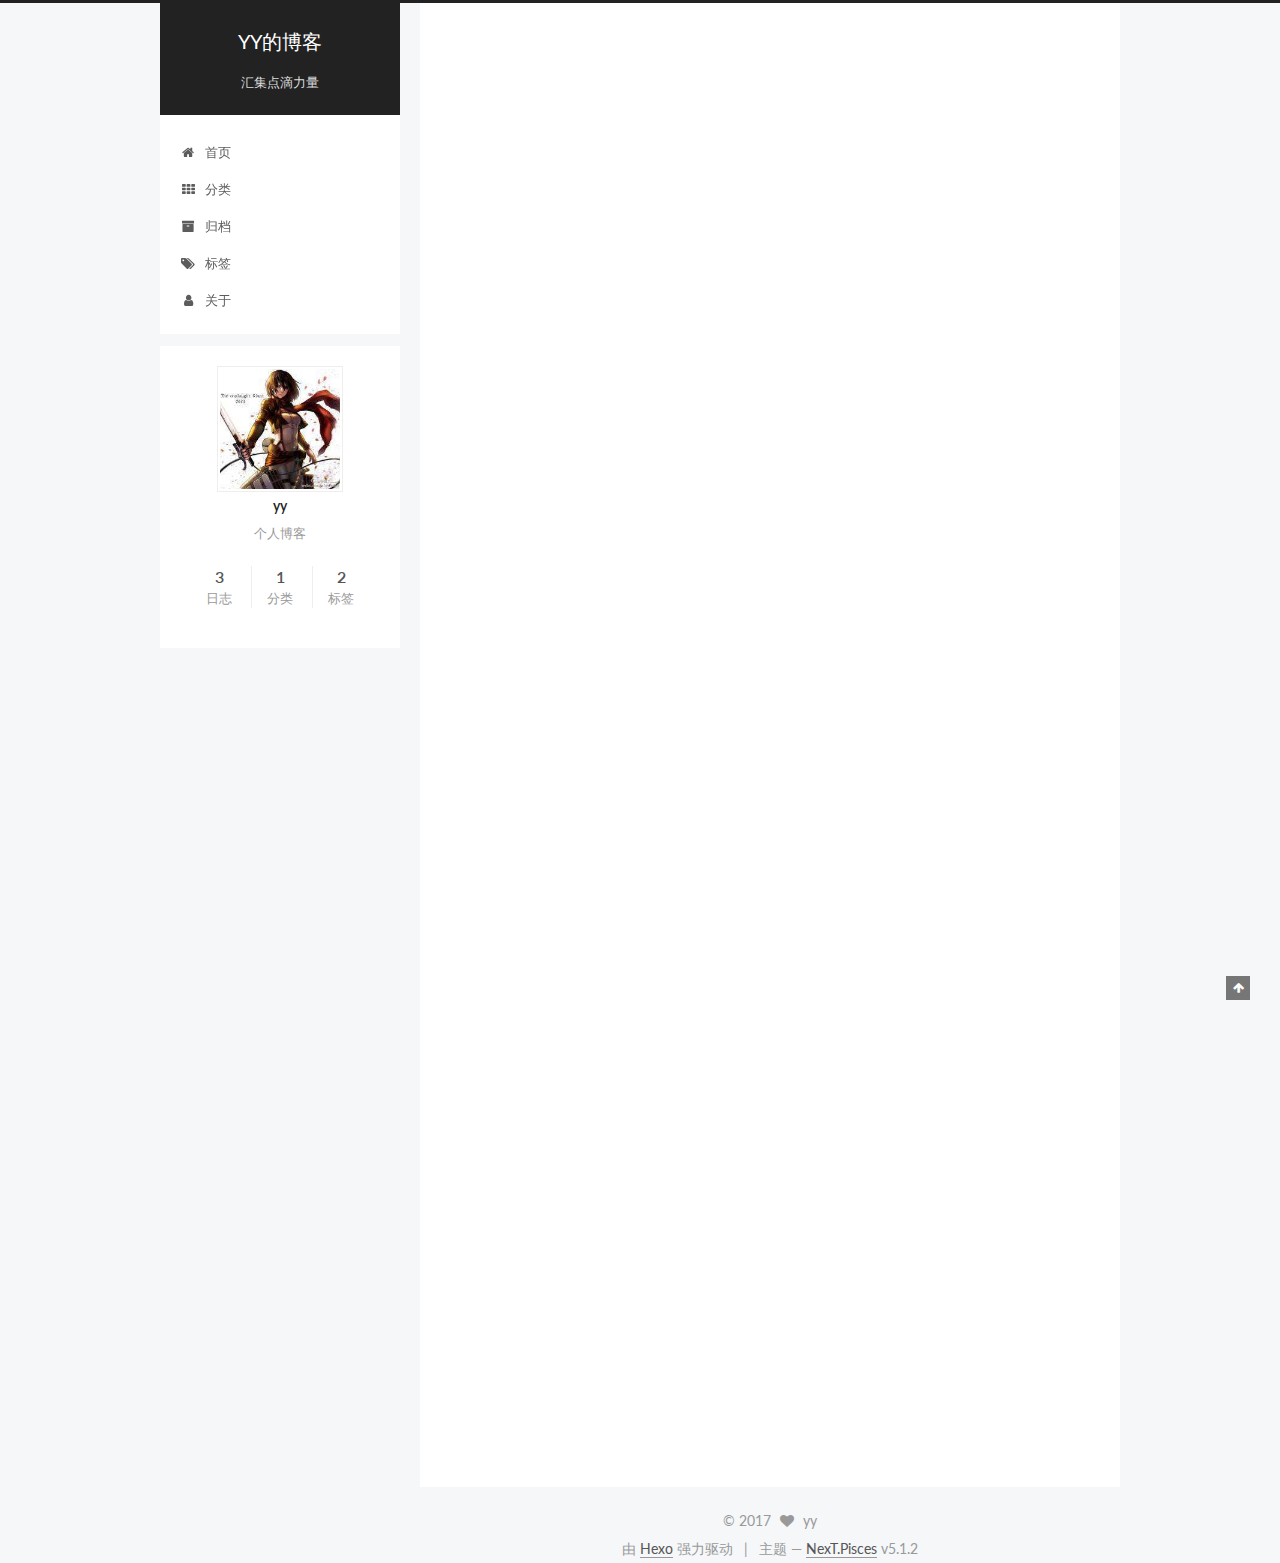
<file: index.html>
<!DOCTYPE html>



  


<html class="theme-next pisces use-motion" lang="zh-Hans">
<head>
  <meta charset="UTF-8"/>
<meta http-equiv="X-UA-Compatible" content="IE=edge" />
<meta name="viewport" content="width=device-width, initial-scale=1, maximum-scale=1"/>
<meta name="theme-color" content="#222">









<meta http-equiv="Cache-Control" content="no-transform" />
<meta http-equiv="Cache-Control" content="no-siteapp" />
















  
  
  <link href="/lib/fancybox/source/jquery.fancybox.css?v=2.1.5" rel="stylesheet" type="text/css" />




  
  
  
  

  
    
    
  

  

  

  

  

  
    
    
    <link href="//fonts.googleapis.com/css?family=Lato:300,300italic,400,400italic,700,700italic&subset=latin,latin-ext" rel="stylesheet" type="text/css">
  






<link href="/lib/font-awesome/css/font-awesome.min.css?v=4.6.2" rel="stylesheet" type="text/css" />

<link href="/css/main.css?v=5.1.2" rel="stylesheet" type="text/css" />


  <meta name="keywords" content="Hexo, NexT" />








  <link rel="shortcut icon" type="image/x-icon" href="/favicon.ico?v=5.1.2" />






<meta name="description" content="个人博客">
<meta property="og:type" content="website">
<meta property="og:title" content="YY的博客">
<meta property="og:url" content="https://nicholsonzhang.github.io/index.html">
<meta property="og:site_name" content="YY的博客">
<meta property="og:description" content="个人博客">
<meta property="og:locale" content="zh-Hans">
<meta name="twitter:card" content="summary">
<meta name="twitter:title" content="YY的博客">
<meta name="twitter:description" content="个人博客">



<script type="text/javascript" id="hexo.configurations">
  var NexT = window.NexT || {};
  var CONFIG = {
    root: '/',
    scheme: 'Pisces',
    version: '5.1.2',
    sidebar: {"position":"left","display":"post","offset":12,"offset_float":12,"b2t":false,"scrollpercent":false,"onmobile":false},
    fancybox: true,
    tabs: true,
    motion: true,
    duoshuo: {
      userId: '0',
      author: '博主'
    },
    algolia: {
      applicationID: '',
      apiKey: '',
      indexName: '',
      hits: {"per_page":10},
      labels: {"input_placeholder":"Search for Posts","hits_empty":"We didn't find any results for the search: ${query}","hits_stats":"${hits} results found in ${time} ms"}
    }
  };
</script>



  <link rel="canonical" href="https://nicholsonzhang.github.io/"/>





  <title>YY的博客</title>
  








</head>

<body itemscope itemtype="http://schema.org/WebPage" lang="zh-Hans">

  
  
    
  

  <div class="container sidebar-position-left 
  page-home">
    <div class="headband"></div>

    <header id="header" class="header" itemscope itemtype="http://schema.org/WPHeader">
      <div class="header-inner"><div class="site-brand-wrapper">
  <div class="site-meta ">
    

    <div class="custom-logo-site-title">
      <a href="/"  class="brand" rel="start">
        <span class="logo-line-before"><i></i></span>
        <span class="site-title">YY的博客</span>
        <span class="logo-line-after"><i></i></span>
      </a>
    </div>
      
        <p class="site-subtitle">汇集点滴力量</p>
      
  </div>

  <div class="site-nav-toggle">
    <button>
      <span class="btn-bar"></span>
      <span class="btn-bar"></span>
      <span class="btn-bar"></span>
    </button>
  </div>
</div>

<nav class="site-nav">
  

  
    <ul id="menu" class="menu">
      
        
        <li class="menu-item menu-item-home">
          <a href="/" rel="section">
            
              <i class="menu-item-icon fa fa-fw fa-home"></i> <br />
            
            首页
          </a>
        </li>
      
        
        <li class="menu-item menu-item-categories">
          <a href="/categories/" rel="section">
            
              <i class="menu-item-icon fa fa-fw fa-th"></i> <br />
            
            分类
          </a>
        </li>
      
        
        <li class="menu-item menu-item-archives">
          <a href="/archives/" rel="section">
            
              <i class="menu-item-icon fa fa-fw fa-archive"></i> <br />
            
            归档
          </a>
        </li>
      
        
        <li class="menu-item menu-item-tags">
          <a href="/tags/" rel="section">
            
              <i class="menu-item-icon fa fa-fw fa-tags"></i> <br />
            
            标签
          </a>
        </li>
      
        
        <li class="menu-item menu-item-about">
          <a href="/about/" rel="section">
            
              <i class="menu-item-icon fa fa-fw fa-user"></i> <br />
            
            关于
          </a>
        </li>
      

      
    </ul>
  

  
</nav>



 </div>
    </header>

    <main id="main" class="main">
      <div class="main-inner">
        <div class="content-wrap">
          <div id="content" class="content">
            
  <section id="posts" class="posts-expand">
    
      

  

  
  
  

  <article class="post post-type-normal" itemscope itemtype="http://schema.org/Article">
  
  
  
  <div class="post-block">
    <link itemprop="mainEntityOfPage" href="https://nicholsonzhang.github.io/2017/08/27/多端测试/">

    <span hidden itemprop="author" itemscope itemtype="http://schema.org/Person">
      <meta itemprop="name" content="yy">
      <meta itemprop="description" content="">
      <meta itemprop="image" content="/images/avatar.jpg">
    </span>

    <span hidden itemprop="publisher" itemscope itemtype="http://schema.org/Organization">
      <meta itemprop="name" content="YY的博客">
    </span>

    
      <header class="post-header">

        
        
          <h1 class="post-title" itemprop="name headline">
                
                <a class="post-title-link" href="/2017/08/27/多端测试/" itemprop="url">多端测试</a></h1>
        

        <div class="post-meta">
          <span class="post-time">
            
              <span class="post-meta-item-icon">
                <i class="fa fa-calendar-o"></i>
              </span>
              
                <span class="post-meta-item-text">发表于</span>
              
              <time title="创建于" itemprop="dateCreated datePublished" datetime="2017-08-27T12:10:22+08:00">
                2017-08-27
              </time>
            

            

            
          </span>

          

          
            
          

          
          

          

          

          

        </div>
      </header>
    

    
    
    
    <div class="post-body" itemprop="articleBody">

      
      

      
        
          
            
          
        
      
    </div>
    
    
    

    

    

    

    <footer class="post-footer">
      

      

      

      
      
        <div class="post-eof"></div>
      
    </footer>
  </div>
  
  
  
  </article>


    
      

  

  
  
  

  <article class="post post-type-normal" itemscope itemtype="http://schema.org/Article">
  
  
  
  <div class="post-block">
    <link itemprop="mainEntityOfPage" href="https://nicholsonzhang.github.io/2017/08/26/first/">

    <span hidden itemprop="author" itemscope itemtype="http://schema.org/Person">
      <meta itemprop="name" content="yy">
      <meta itemprop="description" content="">
      <meta itemprop="image" content="/images/avatar.jpg">
    </span>

    <span hidden itemprop="publisher" itemscope itemtype="http://schema.org/Organization">
      <meta itemprop="name" content="YY的博客">
    </span>

    
      <header class="post-header">

        
        
          <h1 class="post-title" itemprop="name headline">
                
                <a class="post-title-link" href="/2017/08/26/first/" itemprop="url">第一篇测试文章</a></h1>
        

        <div class="post-meta">
          <span class="post-time">
            
              <span class="post-meta-item-icon">
                <i class="fa fa-calendar-o"></i>
              </span>
              
                <span class="post-meta-item-text">发表于</span>
              
              <time title="创建于" itemprop="dateCreated datePublished" datetime="2017-08-26T22:58:10+08:00">
                2017-08-26
              </time>
            

            

            
          </span>

          
            <span class="post-category" >
            
              <span class="post-meta-divider">|</span>
            
              <span class="post-meta-item-icon">
                <i class="fa fa-folder-o"></i>
              </span>
              
                <span class="post-meta-item-text">分类于</span>
              
              
                <span itemprop="about" itemscope itemtype="http://schema.org/Thing">
                  <a href="/categories/测试/" itemprop="url" rel="index">
                    <span itemprop="name">测试</span>
                  </a>
                </span>

                
                
              
            </span>
          

          
            
          

          
          

          

          

          

        </div>
      </header>
    

    
    
    
    <div class="post-body" itemprop="articleBody">

      
      

      
        
          
            
          
        
      
    </div>
    
    
    

    

    

    

    <footer class="post-footer">
      

      

      

      
      
        <div class="post-eof"></div>
      
    </footer>
  </div>
  
  
  
  </article>


    
      

  

  
  
  

  <article class="post post-type-normal" itemscope itemtype="http://schema.org/Article">
  
  
  
  <div class="post-block">
    <link itemprop="mainEntityOfPage" href="https://nicholsonzhang.github.io/2017/08/26/hello-world/">

    <span hidden itemprop="author" itemscope itemtype="http://schema.org/Person">
      <meta itemprop="name" content="yy">
      <meta itemprop="description" content="">
      <meta itemprop="image" content="/images/avatar.jpg">
    </span>

    <span hidden itemprop="publisher" itemscope itemtype="http://schema.org/Organization">
      <meta itemprop="name" content="YY的博客">
    </span>

    
      <header class="post-header">

        
        
          <h1 class="post-title" itemprop="name headline">
                
                <a class="post-title-link" href="/2017/08/26/hello-world/" itemprop="url">Hello World</a></h1>
        

        <div class="post-meta">
          <span class="post-time">
            
              <span class="post-meta-item-icon">
                <i class="fa fa-calendar-o"></i>
              </span>
              
                <span class="post-meta-item-text">发表于</span>
              
              <time title="创建于" itemprop="dateCreated datePublished" datetime="2017-08-26T13:59:00+08:00">
                2017-08-26
              </time>
            

            

            
          </span>

          

          
            
          

          
          

          

          

          

        </div>
      </header>
    

    
    
    
    <div class="post-body" itemprop="articleBody">

      
      

      
        
          
            <p>Welcome to <a href="https://hexo.io/" target="_blank" rel="external">Hexo</a>! This is your very first post. Check <a href="https://hexo.io/docs/" target="_blank" rel="external">documentation</a> for more info. If you get any problems when using Hexo, you can find the answer in <a href="https://hexo.io/docs/troubleshooting.html" target="_blank" rel="external">troubleshooting</a> or you can ask me on <a href="https://github.com/hexojs/hexo/issues" target="_blank" rel="external">GitHub</a>.</p>
<h2 id="Quick-Start"><a href="#Quick-Start" class="headerlink" title="Quick Start"></a>Quick Start</h2><h3 id="Create-a-new-post"><a href="#Create-a-new-post" class="headerlink" title="Create a new post"></a>Create a new post</h3><figure class="highlight bash"><table><tr><td class="gutter"><pre><div class="line">1</div></pre></td><td class="code"><pre><div class="line">$ hexo new <span class="string">"My New Post"</span></div></pre></td></tr></table></figure>
<p>More info: <a href="https://hexo.io/docs/writing.html" target="_blank" rel="external">Writing</a></p>
<h3 id="Run-server"><a href="#Run-server" class="headerlink" title="Run server"></a>Run server</h3><figure class="highlight bash"><table><tr><td class="gutter"><pre><div class="line">1</div></pre></td><td class="code"><pre><div class="line">$ hexo server</div></pre></td></tr></table></figure>
<p>More info: <a href="https://hexo.io/docs/server.html" target="_blank" rel="external">Server</a></p>
<h3 id="Generate-static-files"><a href="#Generate-static-files" class="headerlink" title="Generate static files"></a>Generate static files</h3><figure class="highlight bash"><table><tr><td class="gutter"><pre><div class="line">1</div></pre></td><td class="code"><pre><div class="line">$ hexo generate</div></pre></td></tr></table></figure>
<p>More info: <a href="https://hexo.io/docs/generating.html" target="_blank" rel="external">Generating</a></p>
<h3 id="Deploy-to-remote-sites"><a href="#Deploy-to-remote-sites" class="headerlink" title="Deploy to remote sites"></a>Deploy to remote sites</h3><figure class="highlight bash"><table><tr><td class="gutter"><pre><div class="line">1</div></pre></td><td class="code"><pre><div class="line">$ hexo deploy</div></pre></td></tr></table></figure>
<p>More info: <a href="https://hexo.io/docs/deployment.html" target="_blank" rel="external">Deployment</a></p>

          
        
      
    </div>
    
    
    

    

    

    

    <footer class="post-footer">
      

      

      

      
      
        <div class="post-eof"></div>
      
    </footer>
  </div>
  
  
  
  </article>


    
  </section>

  


          </div>
          


          

        </div>
        
          
  
  <div class="sidebar-toggle">
    <div class="sidebar-toggle-line-wrap">
      <span class="sidebar-toggle-line sidebar-toggle-line-first"></span>
      <span class="sidebar-toggle-line sidebar-toggle-line-middle"></span>
      <span class="sidebar-toggle-line sidebar-toggle-line-last"></span>
    </div>
  </div>

  <aside id="sidebar" class="sidebar">
    
    <div class="sidebar-inner">

      

      

      <section class="site-overview sidebar-panel sidebar-panel-active">
        <div class="site-author motion-element" itemprop="author" itemscope itemtype="http://schema.org/Person">
          <img class="site-author-image" itemprop="image"
               src="/images/avatar.jpg"
               alt="yy" />
          <p class="site-author-name" itemprop="name">yy</p>
           
              <p class="site-description motion-element" itemprop="description">个人博客</p>
          
        </div>
        <nav class="site-state motion-element">

          
            <div class="site-state-item site-state-posts">
            
              <a href="/archives/">
            
                <span class="site-state-item-count">3</span>
                <span class="site-state-item-name">日志</span>
              </a>
            </div>
          

          
            
            
            <div class="site-state-item site-state-categories">
              <a href="/categories/index.html">
                <span class="site-state-item-count">1</span>
                <span class="site-state-item-name">分类</span>
              </a>
            </div>
          

          
            
            
            <div class="site-state-item site-state-tags">
              <a href="/tags/index.html">
                <span class="site-state-item-count">2</span>
                <span class="site-state-item-name">标签</span>
              </a>
            </div>
          

        </nav>

        

        <div class="links-of-author motion-element">
          
        </div>

        
        

        
        

        


      </section>

      

      

    </div>
  </aside>


        
      </div>
    </main>

    <footer id="footer" class="footer">
      <div class="footer-inner">
        <div class="copyright" >
  
  &copy; 
  <span itemprop="copyrightYear">2017</span>
  <span class="with-love">
    <i class="fa fa-heart"></i>
  </span>
  <span class="author" itemprop="copyrightHolder">yy</span>

  
</div>


  <div class="powered-by">由 <a class="theme-link" href="https://hexo.io">Hexo</a> 强力驱动</div>

  <span class="post-meta-divider">|</span>

  <div class="theme-info">主题 &mdash; <a class="theme-link" href="https://github.com/iissnan/hexo-theme-next">NexT.Pisces</a> v5.1.2</div>


        







        
      </div>
    </footer>

    
      <div class="back-to-top">
        <i class="fa fa-arrow-up"></i>
        
      </div>
    

  </div>

  

<script type="text/javascript">
  if (Object.prototype.toString.call(window.Promise) !== '[object Function]') {
    window.Promise = null;
  }
</script>









  












  
  <script type="text/javascript" src="/lib/jquery/index.js?v=2.1.3"></script>

  
  <script type="text/javascript" src="/lib/fastclick/lib/fastclick.min.js?v=1.0.6"></script>

  
  <script type="text/javascript" src="/lib/jquery_lazyload/jquery.lazyload.js?v=1.9.7"></script>

  
  <script type="text/javascript" src="/lib/velocity/velocity.min.js?v=1.2.1"></script>

  
  <script type="text/javascript" src="/lib/velocity/velocity.ui.min.js?v=1.2.1"></script>

  
  <script type="text/javascript" src="/lib/fancybox/source/jquery.fancybox.pack.js?v=2.1.5"></script>


  


  <script type="text/javascript" src="/js/src/utils.js?v=5.1.2"></script>

  <script type="text/javascript" src="/js/src/motion.js?v=5.1.2"></script>



  
  


  <script type="text/javascript" src="/js/src/affix.js?v=5.1.2"></script>

  <script type="text/javascript" src="/js/src/schemes/pisces.js?v=5.1.2"></script>



  
    <script type="text/javascript" src="/js/src/scrollspy.js?v=5.1.2"></script>
<script type="text/javascript" src="/js/src/post-details.js?v=5.1.2"></script>

  

  


  <script type="text/javascript" src="/js/src/bootstrap.js?v=5.1.2"></script>



  


  




	





  





  








  





  

  

  

  

  

  

</body>
</html>
</file>
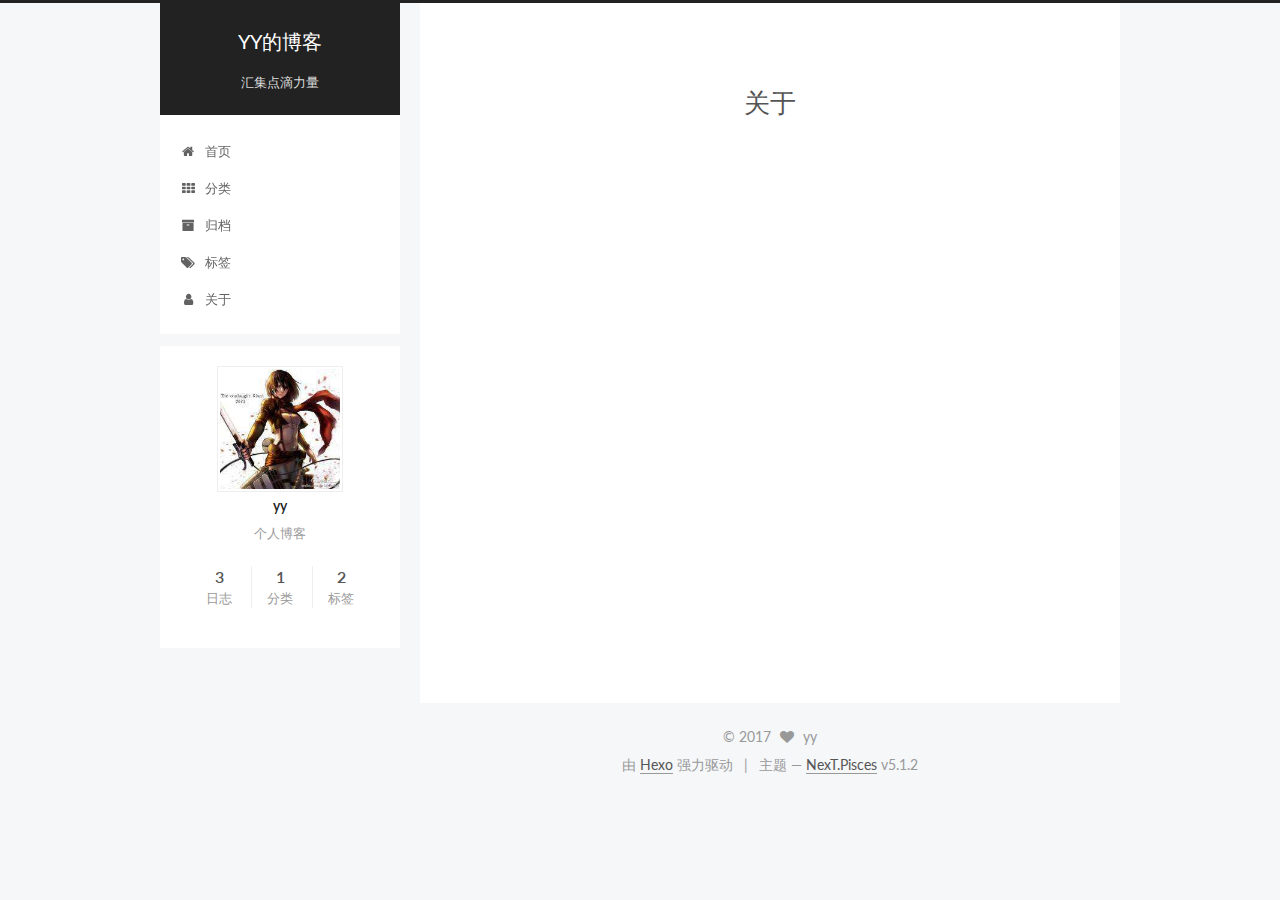
<file: about/index.html>
<!DOCTYPE html>



  


<html class="theme-next pisces use-motion" lang="zh-Hans">
<head>
  <meta charset="UTF-8"/>
<meta http-equiv="X-UA-Compatible" content="IE=edge" />
<meta name="viewport" content="width=device-width, initial-scale=1, maximum-scale=1"/>
<meta name="theme-color" content="#222">









<meta http-equiv="Cache-Control" content="no-transform" />
<meta http-equiv="Cache-Control" content="no-siteapp" />
















  
  
  <link href="/lib/fancybox/source/jquery.fancybox.css?v=2.1.5" rel="stylesheet" type="text/css" />




  
  
  
  

  
    
    
  

  

  

  

  

  
    
    
    <link href="//fonts.googleapis.com/css?family=Lato:300,300italic,400,400italic,700,700italic&subset=latin,latin-ext" rel="stylesheet" type="text/css">
  






<link href="/lib/font-awesome/css/font-awesome.min.css?v=4.6.2" rel="stylesheet" type="text/css" />

<link href="/css/main.css?v=5.1.2" rel="stylesheet" type="text/css" />


  <meta name="keywords" content="Hexo, NexT" />








  <link rel="shortcut icon" type="image/x-icon" href="/favicon.ico?v=5.1.2" />






<meta name="description" content="个人博客">
<meta property="og:type" content="website">
<meta property="og:title" content="关于">
<meta property="og:url" content="https://nicholsonzhang.github.io/about/index.html">
<meta property="og:site_name" content="YY的博客">
<meta property="og:description" content="个人博客">
<meta property="og:locale" content="zh-Hans">
<meta property="og:updated_time" content="2017-08-27T05:42:19.000Z">
<meta name="twitter:card" content="summary">
<meta name="twitter:title" content="关于">
<meta name="twitter:description" content="个人博客">



<script type="text/javascript" id="hexo.configurations">
  var NexT = window.NexT || {};
  var CONFIG = {
    root: '/',
    scheme: 'Pisces',
    version: '5.1.2',
    sidebar: {"position":"left","display":"post","offset":12,"offset_float":12,"b2t":false,"scrollpercent":false,"onmobile":false},
    fancybox: true,
    tabs: true,
    motion: true,
    duoshuo: {
      userId: '0',
      author: '博主'
    },
    algolia: {
      applicationID: '',
      apiKey: '',
      indexName: '',
      hits: {"per_page":10},
      labels: {"input_placeholder":"Search for Posts","hits_empty":"We didn't find any results for the search: ${query}","hits_stats":"${hits} results found in ${time} ms"}
    }
  };
</script>



  <link rel="canonical" href="https://nicholsonzhang.github.io/about/"/>





  <title>关于 | YY的博客</title>
  








</head>

<body itemscope itemtype="http://schema.org/WebPage" lang="zh-Hans">

  
  
    
  

  <div class="container sidebar-position-left page-post-detail">
    <div class="headband"></div>

    <header id="header" class="header" itemscope itemtype="http://schema.org/WPHeader">
      <div class="header-inner"><div class="site-brand-wrapper">
  <div class="site-meta ">
    

    <div class="custom-logo-site-title">
      <a href="/"  class="brand" rel="start">
        <span class="logo-line-before"><i></i></span>
        <span class="site-title">YY的博客</span>
        <span class="logo-line-after"><i></i></span>
      </a>
    </div>
      
        <p class="site-subtitle">汇集点滴力量</p>
      
  </div>

  <div class="site-nav-toggle">
    <button>
      <span class="btn-bar"></span>
      <span class="btn-bar"></span>
      <span class="btn-bar"></span>
    </button>
  </div>
</div>

<nav class="site-nav">
  

  
    <ul id="menu" class="menu">
      
        
        <li class="menu-item menu-item-home">
          <a href="/" rel="section">
            
              <i class="menu-item-icon fa fa-fw fa-home"></i> <br />
            
            首页
          </a>
        </li>
      
        
        <li class="menu-item menu-item-categories">
          <a href="/categories/" rel="section">
            
              <i class="menu-item-icon fa fa-fw fa-th"></i> <br />
            
            分类
          </a>
        </li>
      
        
        <li class="menu-item menu-item-archives">
          <a href="/archives/" rel="section">
            
              <i class="menu-item-icon fa fa-fw fa-archive"></i> <br />
            
            归档
          </a>
        </li>
      
        
        <li class="menu-item menu-item-tags">
          <a href="/tags/" rel="section">
            
              <i class="menu-item-icon fa fa-fw fa-tags"></i> <br />
            
            标签
          </a>
        </li>
      
        
        <li class="menu-item menu-item-about">
          <a href="/about/" rel="section">
            
              <i class="menu-item-icon fa fa-fw fa-user"></i> <br />
            
            关于
          </a>
        </li>
      

      
    </ul>
  

  
</nav>



 </div>
    </header>

    <main id="main" class="main">
      <div class="main-inner">
        <div class="content-wrap">
          <div id="content" class="content">
            

  <div id="posts" class="posts-expand">
    
    
    
    <div class="post-block page">
      <header class="post-header">

	<h1 class="post-title" itemprop="name headline">关于</h1>



</header>

      
      
      
      <div class="post-body">
        
        
          
        
      </div>
      
      
      
    </div>
    
    
    
  </div>


          </div>
          


          
  <div class="comments" id="comments">
    
  </div>


        </div>
        
          
  
  <div class="sidebar-toggle">
    <div class="sidebar-toggle-line-wrap">
      <span class="sidebar-toggle-line sidebar-toggle-line-first"></span>
      <span class="sidebar-toggle-line sidebar-toggle-line-middle"></span>
      <span class="sidebar-toggle-line sidebar-toggle-line-last"></span>
    </div>
  </div>

  <aside id="sidebar" class="sidebar">
    
    <div class="sidebar-inner">

      

      

      <section class="site-overview sidebar-panel sidebar-panel-active">
        <div class="site-author motion-element" itemprop="author" itemscope itemtype="http://schema.org/Person">
          <img class="site-author-image" itemprop="image"
               src="/images/avatar.jpg"
               alt="yy" />
          <p class="site-author-name" itemprop="name">yy</p>
           
              <p class="site-description motion-element" itemprop="description">个人博客</p>
          
        </div>
        <nav class="site-state motion-element">

          
            <div class="site-state-item site-state-posts">
            
              <a href="/archives/">
            
                <span class="site-state-item-count">3</span>
                <span class="site-state-item-name">日志</span>
              </a>
            </div>
          

          
            
            
            <div class="site-state-item site-state-categories">
              <a href="/categories/index.html">
                <span class="site-state-item-count">1</span>
                <span class="site-state-item-name">分类</span>
              </a>
            </div>
          

          
            
            
            <div class="site-state-item site-state-tags">
              <a href="/tags/index.html">
                <span class="site-state-item-count">2</span>
                <span class="site-state-item-name">标签</span>
              </a>
            </div>
          

        </nav>

        

        <div class="links-of-author motion-element">
          
        </div>

        
        

        
        

        


      </section>

      

      

    </div>
  </aside>


        
      </div>
    </main>

    <footer id="footer" class="footer">
      <div class="footer-inner">
        <div class="copyright" >
  
  &copy; 
  <span itemprop="copyrightYear">2017</span>
  <span class="with-love">
    <i class="fa fa-heart"></i>
  </span>
  <span class="author" itemprop="copyrightHolder">yy</span>

  
</div>


  <div class="powered-by">由 <a class="theme-link" href="https://hexo.io">Hexo</a> 强力驱动</div>

  <span class="post-meta-divider">|</span>

  <div class="theme-info">主题 &mdash; <a class="theme-link" href="https://github.com/iissnan/hexo-theme-next">NexT.Pisces</a> v5.1.2</div>


        







        
      </div>
    </footer>

    
      <div class="back-to-top">
        <i class="fa fa-arrow-up"></i>
        
      </div>
    

  </div>

  

<script type="text/javascript">
  if (Object.prototype.toString.call(window.Promise) !== '[object Function]') {
    window.Promise = null;
  }
</script>









  












  
  <script type="text/javascript" src="/lib/jquery/index.js?v=2.1.3"></script>

  
  <script type="text/javascript" src="/lib/fastclick/lib/fastclick.min.js?v=1.0.6"></script>

  
  <script type="text/javascript" src="/lib/jquery_lazyload/jquery.lazyload.js?v=1.9.7"></script>

  
  <script type="text/javascript" src="/lib/velocity/velocity.min.js?v=1.2.1"></script>

  
  <script type="text/javascript" src="/lib/velocity/velocity.ui.min.js?v=1.2.1"></script>

  
  <script type="text/javascript" src="/lib/fancybox/source/jquery.fancybox.pack.js?v=2.1.5"></script>


  


  <script type="text/javascript" src="/js/src/utils.js?v=5.1.2"></script>

  <script type="text/javascript" src="/js/src/motion.js?v=5.1.2"></script>



  
  


  <script type="text/javascript" src="/js/src/affix.js?v=5.1.2"></script>

  <script type="text/javascript" src="/js/src/schemes/pisces.js?v=5.1.2"></script>



  
    <script type="text/javascript" src="/js/src/scrollspy.js?v=5.1.2"></script>
<script type="text/javascript" src="/js/src/post-details.js?v=5.1.2"></script>

  

  


  <script type="text/javascript" src="/js/src/bootstrap.js?v=5.1.2"></script>



  


  




	





  





  








  





  

  

  

  

  

  

</body>
</html>
</file>
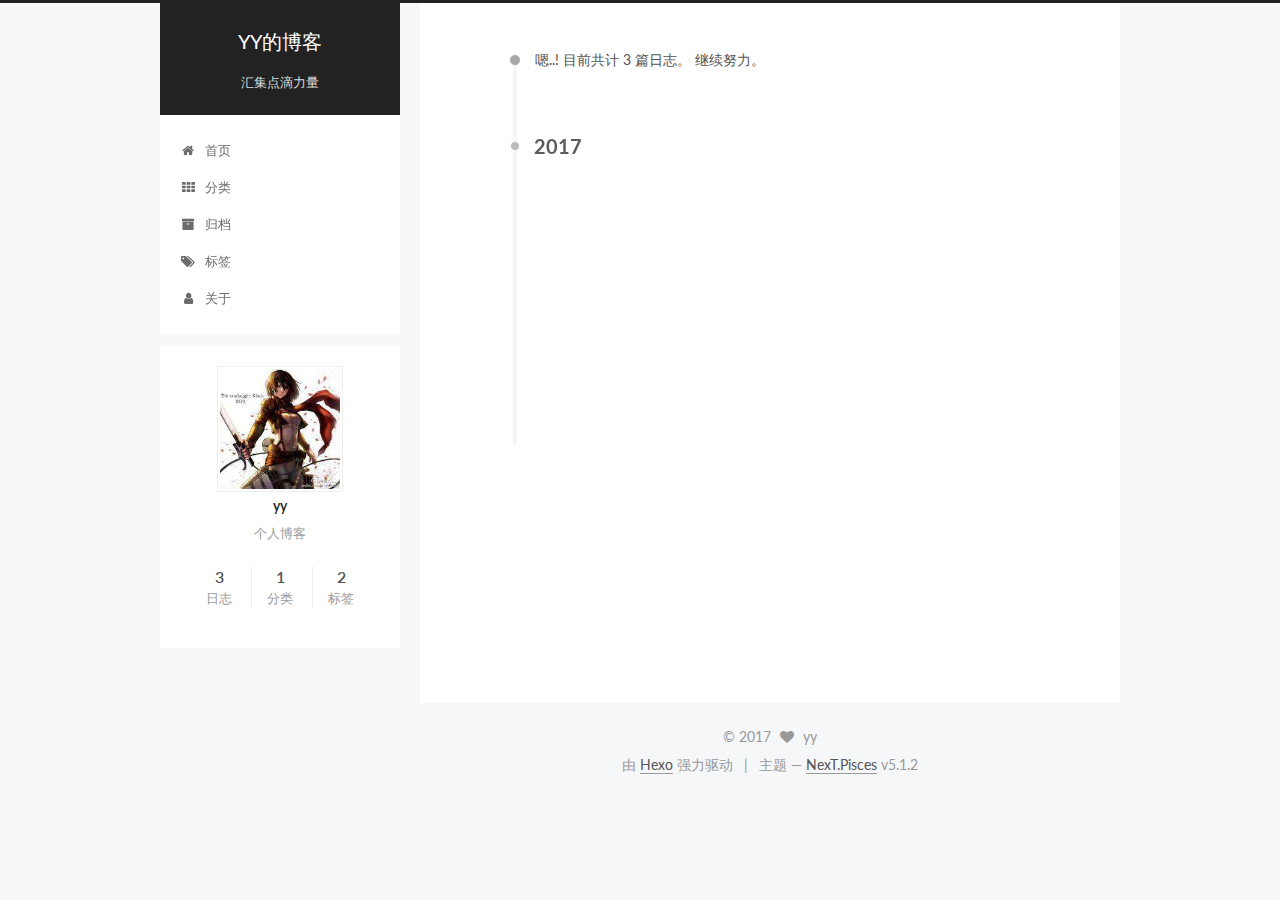
<file: archives/index.html>
<!DOCTYPE html>



  


<html class="theme-next pisces use-motion" lang="zh-Hans">
<head>
  <meta charset="UTF-8"/>
<meta http-equiv="X-UA-Compatible" content="IE=edge" />
<meta name="viewport" content="width=device-width, initial-scale=1, maximum-scale=1"/>
<meta name="theme-color" content="#222">









<meta http-equiv="Cache-Control" content="no-transform" />
<meta http-equiv="Cache-Control" content="no-siteapp" />
















  
  
  <link href="/lib/fancybox/source/jquery.fancybox.css?v=2.1.5" rel="stylesheet" type="text/css" />




  
  
  
  

  
    
    
  

  

  

  

  

  
    
    
    <link href="//fonts.googleapis.com/css?family=Lato:300,300italic,400,400italic,700,700italic&subset=latin,latin-ext" rel="stylesheet" type="text/css">
  






<link href="/lib/font-awesome/css/font-awesome.min.css?v=4.6.2" rel="stylesheet" type="text/css" />

<link href="/css/main.css?v=5.1.2" rel="stylesheet" type="text/css" />


  <meta name="keywords" content="Hexo, NexT" />








  <link rel="shortcut icon" type="image/x-icon" href="/favicon.ico?v=5.1.2" />






<meta name="description" content="个人博客">
<meta property="og:type" content="website">
<meta property="og:title" content="YY的博客">
<meta property="og:url" content="https://nicholsonzhang.github.io/archives/index.html">
<meta property="og:site_name" content="YY的博客">
<meta property="og:description" content="个人博客">
<meta property="og:locale" content="zh-Hans">
<meta name="twitter:card" content="summary">
<meta name="twitter:title" content="YY的博客">
<meta name="twitter:description" content="个人博客">



<script type="text/javascript" id="hexo.configurations">
  var NexT = window.NexT || {};
  var CONFIG = {
    root: '/',
    scheme: 'Pisces',
    version: '5.1.2',
    sidebar: {"position":"left","display":"post","offset":12,"offset_float":12,"b2t":false,"scrollpercent":false,"onmobile":false},
    fancybox: true,
    tabs: true,
    motion: true,
    duoshuo: {
      userId: '0',
      author: '博主'
    },
    algolia: {
      applicationID: '',
      apiKey: '',
      indexName: '',
      hits: {"per_page":10},
      labels: {"input_placeholder":"Search for Posts","hits_empty":"We didn't find any results for the search: ${query}","hits_stats":"${hits} results found in ${time} ms"}
    }
  };
</script>



  <link rel="canonical" href="https://nicholsonzhang.github.io/archives/"/>





  <title>归档 | YY的博客</title>
  








</head>

<body itemscope itemtype="http://schema.org/WebPage" lang="zh-Hans">

  
  
    
  

  <div class="container sidebar-position-left page-archive">
    <div class="headband"></div>

    <header id="header" class="header" itemscope itemtype="http://schema.org/WPHeader">
      <div class="header-inner"><div class="site-brand-wrapper">
  <div class="site-meta ">
    

    <div class="custom-logo-site-title">
      <a href="/"  class="brand" rel="start">
        <span class="logo-line-before"><i></i></span>
        <span class="site-title">YY的博客</span>
        <span class="logo-line-after"><i></i></span>
      </a>
    </div>
      
        <p class="site-subtitle">汇集点滴力量</p>
      
  </div>

  <div class="site-nav-toggle">
    <button>
      <span class="btn-bar"></span>
      <span class="btn-bar"></span>
      <span class="btn-bar"></span>
    </button>
  </div>
</div>

<nav class="site-nav">
  

  
    <ul id="menu" class="menu">
      
        
        <li class="menu-item menu-item-home">
          <a href="/" rel="section">
            
              <i class="menu-item-icon fa fa-fw fa-home"></i> <br />
            
            首页
          </a>
        </li>
      
        
        <li class="menu-item menu-item-categories">
          <a href="/categories/" rel="section">
            
              <i class="menu-item-icon fa fa-fw fa-th"></i> <br />
            
            分类
          </a>
        </li>
      
        
        <li class="menu-item menu-item-archives">
          <a href="/archives/" rel="section">
            
              <i class="menu-item-icon fa fa-fw fa-archive"></i> <br />
            
            归档
          </a>
        </li>
      
        
        <li class="menu-item menu-item-tags">
          <a href="/tags/" rel="section">
            
              <i class="menu-item-icon fa fa-fw fa-tags"></i> <br />
            
            标签
          </a>
        </li>
      
        
        <li class="menu-item menu-item-about">
          <a href="/about/" rel="section">
            
              <i class="menu-item-icon fa fa-fw fa-user"></i> <br />
            
            关于
          </a>
        </li>
      

      
    </ul>
  

  
</nav>



 </div>
    </header>

    <main id="main" class="main">
      <div class="main-inner">
        <div class="content-wrap">
          <div id="content" class="content">
            

  
  
  
  <div class="post-block archive">
    <div id="posts" class="posts-collapse">
      <span class="archive-move-on"></span>

      <span class="archive-page-counter">
        
        
        
          
        
        嗯..! 目前共计 3 篇日志。 继续努力。
      </span>

      

        
        
        

        
          
          <div class="collection-title">
            <h2 class="archive-year motion-element" id="archive-year-2017">2017</h2>
          </div>
        
        

        

  <article class="post post-type-normal" itemscope itemtype="http://schema.org/Article">
    <header class="post-header">

      <h2 class="post-title">
        
            <a class="post-title-link" href="/2017/08/27/多端测试/" itemprop="url">
              
                <span itemprop="name">多端测试</span>
              
            </a>
        
      </h2>

      <div class="post-meta">
        <time class="post-time" itemprop="dateCreated"
              datetime="2017-08-27T12:10:22+08:00"
              content="2017-08-27" >
          08-27
        </time>
      </div>

    </header>
  </article>



      

        
        
        

        
        

        

  <article class="post post-type-normal" itemscope itemtype="http://schema.org/Article">
    <header class="post-header">

      <h2 class="post-title">
        
            <a class="post-title-link" href="/2017/08/26/first/" itemprop="url">
              
                <span itemprop="name">第一篇测试文章</span>
              
            </a>
        
      </h2>

      <div class="post-meta">
        <time class="post-time" itemprop="dateCreated"
              datetime="2017-08-26T22:58:10+08:00"
              content="2017-08-26" >
          08-26
        </time>
      </div>

    </header>
  </article>



      

        
        
        

        
        

        

  <article class="post post-type-normal" itemscope itemtype="http://schema.org/Article">
    <header class="post-header">

      <h2 class="post-title">
        
            <a class="post-title-link" href="/2017/08/26/hello-world/" itemprop="url">
              
                <span itemprop="name">Hello World</span>
              
            </a>
        
      </h2>

      <div class="post-meta">
        <time class="post-time" itemprop="dateCreated"
              datetime="2017-08-26T13:59:00+08:00"
              content="2017-08-26" >
          08-26
        </time>
      </div>

    </header>
  </article>



      

    </div>
  </div>
  
  
  

  



          </div>
          


          

        </div>
        
          
  
  <div class="sidebar-toggle">
    <div class="sidebar-toggle-line-wrap">
      <span class="sidebar-toggle-line sidebar-toggle-line-first"></span>
      <span class="sidebar-toggle-line sidebar-toggle-line-middle"></span>
      <span class="sidebar-toggle-line sidebar-toggle-line-last"></span>
    </div>
  </div>

  <aside id="sidebar" class="sidebar">
    
    <div class="sidebar-inner">

      

      

      <section class="site-overview sidebar-panel sidebar-panel-active">
        <div class="site-author motion-element" itemprop="author" itemscope itemtype="http://schema.org/Person">
          <img class="site-author-image" itemprop="image"
               src="/images/avatar.jpg"
               alt="yy" />
          <p class="site-author-name" itemprop="name">yy</p>
           
              <p class="site-description motion-element" itemprop="description">个人博客</p>
          
        </div>
        <nav class="site-state motion-element">

          
            <div class="site-state-item site-state-posts">
            
              <a href="/archives/">
            
                <span class="site-state-item-count">3</span>
                <span class="site-state-item-name">日志</span>
              </a>
            </div>
          

          
            
            
            <div class="site-state-item site-state-categories">
              <a href="/categories/index.html">
                <span class="site-state-item-count">1</span>
                <span class="site-state-item-name">分类</span>
              </a>
            </div>
          

          
            
            
            <div class="site-state-item site-state-tags">
              <a href="/tags/index.html">
                <span class="site-state-item-count">2</span>
                <span class="site-state-item-name">标签</span>
              </a>
            </div>
          

        </nav>

        

        <div class="links-of-author motion-element">
          
        </div>

        
        

        
        

        


      </section>

      

      

    </div>
  </aside>


        
      </div>
    </main>

    <footer id="footer" class="footer">
      <div class="footer-inner">
        <div class="copyright" >
  
  &copy; 
  <span itemprop="copyrightYear">2017</span>
  <span class="with-love">
    <i class="fa fa-heart"></i>
  </span>
  <span class="author" itemprop="copyrightHolder">yy</span>

  
</div>


  <div class="powered-by">由 <a class="theme-link" href="https://hexo.io">Hexo</a> 强力驱动</div>

  <span class="post-meta-divider">|</span>

  <div class="theme-info">主题 &mdash; <a class="theme-link" href="https://github.com/iissnan/hexo-theme-next">NexT.Pisces</a> v5.1.2</div>


        







        
      </div>
    </footer>

    
      <div class="back-to-top">
        <i class="fa fa-arrow-up"></i>
        
      </div>
    

  </div>

  

<script type="text/javascript">
  if (Object.prototype.toString.call(window.Promise) !== '[object Function]') {
    window.Promise = null;
  }
</script>









  












  
  <script type="text/javascript" src="/lib/jquery/index.js?v=2.1.3"></script>

  
  <script type="text/javascript" src="/lib/fastclick/lib/fastclick.min.js?v=1.0.6"></script>

  
  <script type="text/javascript" src="/lib/jquery_lazyload/jquery.lazyload.js?v=1.9.7"></script>

  
  <script type="text/javascript" src="/lib/velocity/velocity.min.js?v=1.2.1"></script>

  
  <script type="text/javascript" src="/lib/velocity/velocity.ui.min.js?v=1.2.1"></script>

  
  <script type="text/javascript" src="/lib/fancybox/source/jquery.fancybox.pack.js?v=2.1.5"></script>


  


  <script type="text/javascript" src="/js/src/utils.js?v=5.1.2"></script>

  <script type="text/javascript" src="/js/src/motion.js?v=5.1.2"></script>



  
  


  <script type="text/javascript" src="/js/src/affix.js?v=5.1.2"></script>

  <script type="text/javascript" src="/js/src/schemes/pisces.js?v=5.1.2"></script>



  
  <script type="text/javascript" src="/js/src/scrollspy.js?v=5.1.2"></script>
<script type="text/javascript" src="/js/src/post-details.js?v=5.1.2"></script>

  
    <script type="text/javascript" id="motion.page.archive">
      $('.archive-year').velocity('transition.slideLeftIn');
    </script>
  


  


  <script type="text/javascript" src="/js/src/bootstrap.js?v=5.1.2"></script>



  


  




	





  





  








  





  

  

  

  

  

  

</body>
</html>
</file>
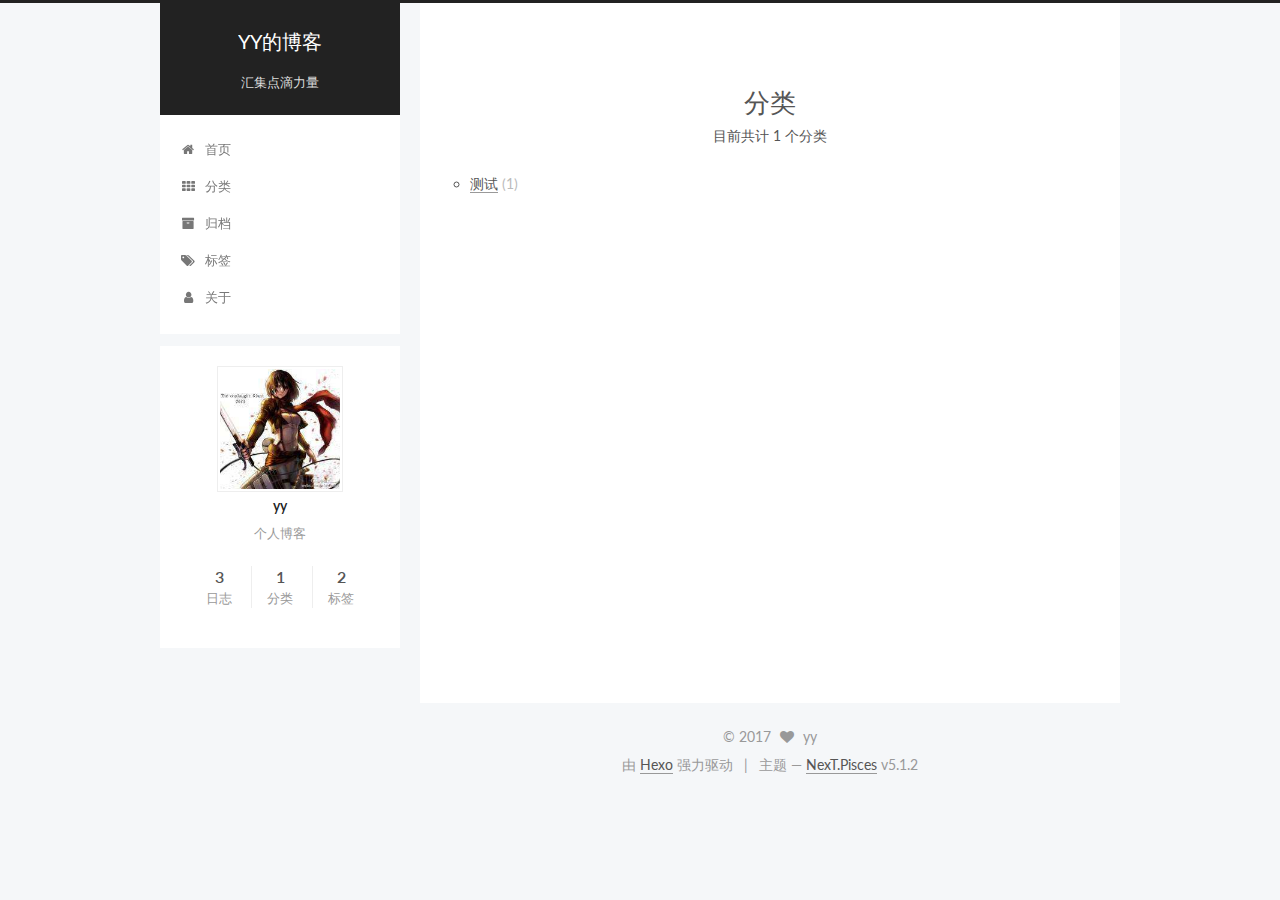
<file: categories/index.html>
<!DOCTYPE html>



  


<html class="theme-next pisces use-motion" lang="zh-Hans">
<head>
  <meta charset="UTF-8"/>
<meta http-equiv="X-UA-Compatible" content="IE=edge" />
<meta name="viewport" content="width=device-width, initial-scale=1, maximum-scale=1"/>
<meta name="theme-color" content="#222">









<meta http-equiv="Cache-Control" content="no-transform" />
<meta http-equiv="Cache-Control" content="no-siteapp" />
















  
  
  <link href="/lib/fancybox/source/jquery.fancybox.css?v=2.1.5" rel="stylesheet" type="text/css" />




  
  
  
  

  
    
    
  

  

  

  

  

  
    
    
    <link href="//fonts.googleapis.com/css?family=Lato:300,300italic,400,400italic,700,700italic&subset=latin,latin-ext" rel="stylesheet" type="text/css">
  






<link href="/lib/font-awesome/css/font-awesome.min.css?v=4.6.2" rel="stylesheet" type="text/css" />

<link href="/css/main.css?v=5.1.2" rel="stylesheet" type="text/css" />


  <meta name="keywords" content="Hexo, NexT" />








  <link rel="shortcut icon" type="image/x-icon" href="/favicon.ico?v=5.1.2" />






<meta name="description" content="个人博客">
<meta property="og:type" content="website">
<meta property="og:title" content="分类">
<meta property="og:url" content="https://nicholsonzhang.github.io/categories/index.html">
<meta property="og:site_name" content="YY的博客">
<meta property="og:description" content="个人博客">
<meta property="og:locale" content="zh-Hans">
<meta property="og:updated_time" content="2017-08-27T05:40:45.000Z">
<meta name="twitter:card" content="summary">
<meta name="twitter:title" content="分类">
<meta name="twitter:description" content="个人博客">



<script type="text/javascript" id="hexo.configurations">
  var NexT = window.NexT || {};
  var CONFIG = {
    root: '/',
    scheme: 'Pisces',
    version: '5.1.2',
    sidebar: {"position":"left","display":"post","offset":12,"offset_float":12,"b2t":false,"scrollpercent":false,"onmobile":false},
    fancybox: true,
    tabs: true,
    motion: true,
    duoshuo: {
      userId: '0',
      author: '博主'
    },
    algolia: {
      applicationID: '',
      apiKey: '',
      indexName: '',
      hits: {"per_page":10},
      labels: {"input_placeholder":"Search for Posts","hits_empty":"We didn't find any results for the search: ${query}","hits_stats":"${hits} results found in ${time} ms"}
    }
  };
</script>



  <link rel="canonical" href="https://nicholsonzhang.github.io/categories/"/>





  <title>分类 | YY的博客</title>
  








</head>

<body itemscope itemtype="http://schema.org/WebPage" lang="zh-Hans">

  
  
    
  

  <div class="container sidebar-position-left page-post-detail">
    <div class="headband"></div>

    <header id="header" class="header" itemscope itemtype="http://schema.org/WPHeader">
      <div class="header-inner"><div class="site-brand-wrapper">
  <div class="site-meta ">
    

    <div class="custom-logo-site-title">
      <a href="/"  class="brand" rel="start">
        <span class="logo-line-before"><i></i></span>
        <span class="site-title">YY的博客</span>
        <span class="logo-line-after"><i></i></span>
      </a>
    </div>
      
        <p class="site-subtitle">汇集点滴力量</p>
      
  </div>

  <div class="site-nav-toggle">
    <button>
      <span class="btn-bar"></span>
      <span class="btn-bar"></span>
      <span class="btn-bar"></span>
    </button>
  </div>
</div>

<nav class="site-nav">
  

  
    <ul id="menu" class="menu">
      
        
        <li class="menu-item menu-item-home">
          <a href="/" rel="section">
            
              <i class="menu-item-icon fa fa-fw fa-home"></i> <br />
            
            首页
          </a>
        </li>
      
        
        <li class="menu-item menu-item-categories">
          <a href="/categories/" rel="section">
            
              <i class="menu-item-icon fa fa-fw fa-th"></i> <br />
            
            分类
          </a>
        </li>
      
        
        <li class="menu-item menu-item-archives">
          <a href="/archives/" rel="section">
            
              <i class="menu-item-icon fa fa-fw fa-archive"></i> <br />
            
            归档
          </a>
        </li>
      
        
        <li class="menu-item menu-item-tags">
          <a href="/tags/" rel="section">
            
              <i class="menu-item-icon fa fa-fw fa-tags"></i> <br />
            
            标签
          </a>
        </li>
      
        
        <li class="menu-item menu-item-about">
          <a href="/about/" rel="section">
            
              <i class="menu-item-icon fa fa-fw fa-user"></i> <br />
            
            关于
          </a>
        </li>
      

      
    </ul>
  

  
</nav>



 </div>
    </header>

    <main id="main" class="main">
      <div class="main-inner">
        <div class="content-wrap">
          <div id="content" class="content">
            

  <div id="posts" class="posts-expand">
    
    
    
    <div class="post-block page">
      <header class="post-header">

	<h1 class="post-title" itemprop="name headline">分类</h1>



</header>

      
      
      
      <div class="post-body">
        
        
          <div class="category-all-page">
            <div class="category-all-title">
                目前共计 1 个分类
            </div>
            <div class="category-all">
              <ul class="category-list"><li class="category-list-item"><a class="category-list-link" href="/categories/测试/">测试</a><span class="category-list-count">1</span></li></ul>
            </div>
          </div>
        
      </div>
      
      
      
    </div>
    
    
    
  </div>


          </div>
          


          
  <div class="comments" id="comments">
    
  </div>


        </div>
        
          
  
  <div class="sidebar-toggle">
    <div class="sidebar-toggle-line-wrap">
      <span class="sidebar-toggle-line sidebar-toggle-line-first"></span>
      <span class="sidebar-toggle-line sidebar-toggle-line-middle"></span>
      <span class="sidebar-toggle-line sidebar-toggle-line-last"></span>
    </div>
  </div>

  <aside id="sidebar" class="sidebar">
    
    <div class="sidebar-inner">

      

      

      <section class="site-overview sidebar-panel sidebar-panel-active">
        <div class="site-author motion-element" itemprop="author" itemscope itemtype="http://schema.org/Person">
          <img class="site-author-image" itemprop="image"
               src="/images/avatar.jpg"
               alt="yy" />
          <p class="site-author-name" itemprop="name">yy</p>
           
              <p class="site-description motion-element" itemprop="description">个人博客</p>
          
        </div>
        <nav class="site-state motion-element">

          
            <div class="site-state-item site-state-posts">
            
              <a href="/archives/">
            
                <span class="site-state-item-count">3</span>
                <span class="site-state-item-name">日志</span>
              </a>
            </div>
          

          
            
            
            <div class="site-state-item site-state-categories">
              <a href="/categories/index.html">
                <span class="site-state-item-count">1</span>
                <span class="site-state-item-name">分类</span>
              </a>
            </div>
          

          
            
            
            <div class="site-state-item site-state-tags">
              <a href="/tags/index.html">
                <span class="site-state-item-count">2</span>
                <span class="site-state-item-name">标签</span>
              </a>
            </div>
          

        </nav>

        

        <div class="links-of-author motion-element">
          
        </div>

        
        

        
        

        


      </section>

      

      

    </div>
  </aside>


        
      </div>
    </main>

    <footer id="footer" class="footer">
      <div class="footer-inner">
        <div class="copyright" >
  
  &copy; 
  <span itemprop="copyrightYear">2017</span>
  <span class="with-love">
    <i class="fa fa-heart"></i>
  </span>
  <span class="author" itemprop="copyrightHolder">yy</span>

  
</div>


  <div class="powered-by">由 <a class="theme-link" href="https://hexo.io">Hexo</a> 强力驱动</div>

  <span class="post-meta-divider">|</span>

  <div class="theme-info">主题 &mdash; <a class="theme-link" href="https://github.com/iissnan/hexo-theme-next">NexT.Pisces</a> v5.1.2</div>


        







        
      </div>
    </footer>

    
      <div class="back-to-top">
        <i class="fa fa-arrow-up"></i>
        
      </div>
    

  </div>

  

<script type="text/javascript">
  if (Object.prototype.toString.call(window.Promise) !== '[object Function]') {
    window.Promise = null;
  }
</script>









  












  
  <script type="text/javascript" src="/lib/jquery/index.js?v=2.1.3"></script>

  
  <script type="text/javascript" src="/lib/fastclick/lib/fastclick.min.js?v=1.0.6"></script>

  
  <script type="text/javascript" src="/lib/jquery_lazyload/jquery.lazyload.js?v=1.9.7"></script>

  
  <script type="text/javascript" src="/lib/velocity/velocity.min.js?v=1.2.1"></script>

  
  <script type="text/javascript" src="/lib/velocity/velocity.ui.min.js?v=1.2.1"></script>

  
  <script type="text/javascript" src="/lib/fancybox/source/jquery.fancybox.pack.js?v=2.1.5"></script>


  


  <script type="text/javascript" src="/js/src/utils.js?v=5.1.2"></script>

  <script type="text/javascript" src="/js/src/motion.js?v=5.1.2"></script>



  
  


  <script type="text/javascript" src="/js/src/affix.js?v=5.1.2"></script>

  <script type="text/javascript" src="/js/src/schemes/pisces.js?v=5.1.2"></script>



  
    <script type="text/javascript" src="/js/src/scrollspy.js?v=5.1.2"></script>
<script type="text/javascript" src="/js/src/post-details.js?v=5.1.2"></script>

  

  


  <script type="text/javascript" src="/js/src/bootstrap.js?v=5.1.2"></script>



  


  




	





  





  








  





  

  

  

  

  

  

</body>
</html>
</file>
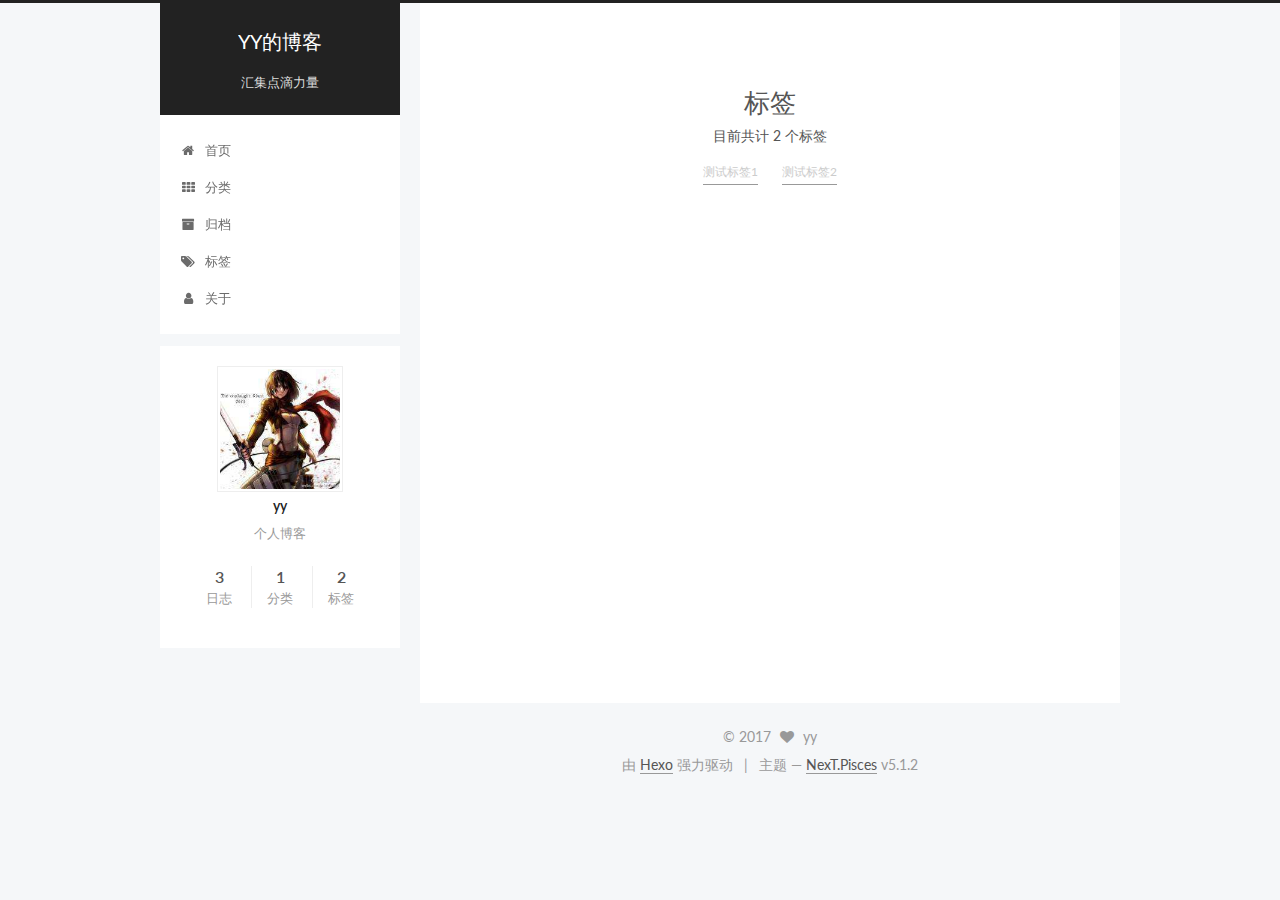
<file: tags/index.html>
<!DOCTYPE html>



  


<html class="theme-next pisces use-motion" lang="zh-Hans">
<head>
  <meta charset="UTF-8"/>
<meta http-equiv="X-UA-Compatible" content="IE=edge" />
<meta name="viewport" content="width=device-width, initial-scale=1, maximum-scale=1"/>
<meta name="theme-color" content="#222">









<meta http-equiv="Cache-Control" content="no-transform" />
<meta http-equiv="Cache-Control" content="no-siteapp" />
















  
  
  <link href="/lib/fancybox/source/jquery.fancybox.css?v=2.1.5" rel="stylesheet" type="text/css" />




  
  
  
  

  
    
    
  

  

  

  

  

  
    
    
    <link href="//fonts.googleapis.com/css?family=Lato:300,300italic,400,400italic,700,700italic&subset=latin,latin-ext" rel="stylesheet" type="text/css">
  






<link href="/lib/font-awesome/css/font-awesome.min.css?v=4.6.2" rel="stylesheet" type="text/css" />

<link href="/css/main.css?v=5.1.2" rel="stylesheet" type="text/css" />


  <meta name="keywords" content="Hexo, NexT" />








  <link rel="shortcut icon" type="image/x-icon" href="/favicon.ico?v=5.1.2" />






<meta name="description" content="个人博客">
<meta property="og:type" content="website">
<meta property="og:title" content="标签">
<meta property="og:url" content="https://nicholsonzhang.github.io/tags/index.html">
<meta property="og:site_name" content="YY的博客">
<meta property="og:description" content="个人博客">
<meta property="og:locale" content="zh-Hans">
<meta property="og:updated_time" content="2017-08-27T05:41:54.000Z">
<meta name="twitter:card" content="summary">
<meta name="twitter:title" content="标签">
<meta name="twitter:description" content="个人博客">



<script type="text/javascript" id="hexo.configurations">
  var NexT = window.NexT || {};
  var CONFIG = {
    root: '/',
    scheme: 'Pisces',
    version: '5.1.2',
    sidebar: {"position":"left","display":"post","offset":12,"offset_float":12,"b2t":false,"scrollpercent":false,"onmobile":false},
    fancybox: true,
    tabs: true,
    motion: true,
    duoshuo: {
      userId: '0',
      author: '博主'
    },
    algolia: {
      applicationID: '',
      apiKey: '',
      indexName: '',
      hits: {"per_page":10},
      labels: {"input_placeholder":"Search for Posts","hits_empty":"We didn't find any results for the search: ${query}","hits_stats":"${hits} results found in ${time} ms"}
    }
  };
</script>



  <link rel="canonical" href="https://nicholsonzhang.github.io/tags/"/>





  <title>标签 | YY的博客</title>
  








</head>

<body itemscope itemtype="http://schema.org/WebPage" lang="zh-Hans">

  
  
    
  

  <div class="container sidebar-position-left page-post-detail">
    <div class="headband"></div>

    <header id="header" class="header" itemscope itemtype="http://schema.org/WPHeader">
      <div class="header-inner"><div class="site-brand-wrapper">
  <div class="site-meta ">
    

    <div class="custom-logo-site-title">
      <a href="/"  class="brand" rel="start">
        <span class="logo-line-before"><i></i></span>
        <span class="site-title">YY的博客</span>
        <span class="logo-line-after"><i></i></span>
      </a>
    </div>
      
        <p class="site-subtitle">汇集点滴力量</p>
      
  </div>

  <div class="site-nav-toggle">
    <button>
      <span class="btn-bar"></span>
      <span class="btn-bar"></span>
      <span class="btn-bar"></span>
    </button>
  </div>
</div>

<nav class="site-nav">
  

  
    <ul id="menu" class="menu">
      
        
        <li class="menu-item menu-item-home">
          <a href="/" rel="section">
            
              <i class="menu-item-icon fa fa-fw fa-home"></i> <br />
            
            首页
          </a>
        </li>
      
        
        <li class="menu-item menu-item-categories">
          <a href="/categories/" rel="section">
            
              <i class="menu-item-icon fa fa-fw fa-th"></i> <br />
            
            分类
          </a>
        </li>
      
        
        <li class="menu-item menu-item-archives">
          <a href="/archives/" rel="section">
            
              <i class="menu-item-icon fa fa-fw fa-archive"></i> <br />
            
            归档
          </a>
        </li>
      
        
        <li class="menu-item menu-item-tags">
          <a href="/tags/" rel="section">
            
              <i class="menu-item-icon fa fa-fw fa-tags"></i> <br />
            
            标签
          </a>
        </li>
      
        
        <li class="menu-item menu-item-about">
          <a href="/about/" rel="section">
            
              <i class="menu-item-icon fa fa-fw fa-user"></i> <br />
            
            关于
          </a>
        </li>
      

      
    </ul>
  

  
</nav>



 </div>
    </header>

    <main id="main" class="main">
      <div class="main-inner">
        <div class="content-wrap">
          <div id="content" class="content">
            

  <div id="posts" class="posts-expand">
    
    
    
    <div class="post-block page">
      <header class="post-header">

	<h1 class="post-title" itemprop="name headline">标签</h1>



</header>

      
      
      
      <div class="post-body">
        
        
          <div class="tag-cloud">
            <div class="tag-cloud-title">
                目前共计 2 个标签
            </div>
            <div class="tag-cloud-tags">
              <a href="/tags/测试标签1/" style="font-size: 12px; color: #ccc">测试标签1</a> <a href="/tags/测试标签2/" style="font-size: 12px; color: #ccc">测试标签2</a>
            </div>
          </div>
        
      </div>
      
      
      
    </div>
    
    
    
  </div>


          </div>
          


          
  <div class="comments" id="comments">
    
  </div>


        </div>
        
          
  
  <div class="sidebar-toggle">
    <div class="sidebar-toggle-line-wrap">
      <span class="sidebar-toggle-line sidebar-toggle-line-first"></span>
      <span class="sidebar-toggle-line sidebar-toggle-line-middle"></span>
      <span class="sidebar-toggle-line sidebar-toggle-line-last"></span>
    </div>
  </div>

  <aside id="sidebar" class="sidebar">
    
    <div class="sidebar-inner">

      

      

      <section class="site-overview sidebar-panel sidebar-panel-active">
        <div class="site-author motion-element" itemprop="author" itemscope itemtype="http://schema.org/Person">
          <img class="site-author-image" itemprop="image"
               src="/images/avatar.jpg"
               alt="yy" />
          <p class="site-author-name" itemprop="name">yy</p>
           
              <p class="site-description motion-element" itemprop="description">个人博客</p>
          
        </div>
        <nav class="site-state motion-element">

          
            <div class="site-state-item site-state-posts">
            
              <a href="/archives/">
            
                <span class="site-state-item-count">3</span>
                <span class="site-state-item-name">日志</span>
              </a>
            </div>
          

          
            
            
            <div class="site-state-item site-state-categories">
              <a href="/categories/index.html">
                <span class="site-state-item-count">1</span>
                <span class="site-state-item-name">分类</span>
              </a>
            </div>
          

          
            
            
            <div class="site-state-item site-state-tags">
              <a href="/tags/index.html">
                <span class="site-state-item-count">2</span>
                <span class="site-state-item-name">标签</span>
              </a>
            </div>
          

        </nav>

        

        <div class="links-of-author motion-element">
          
        </div>

        
        

        
        

        


      </section>

      

      

    </div>
  </aside>


        
      </div>
    </main>

    <footer id="footer" class="footer">
      <div class="footer-inner">
        <div class="copyright" >
  
  &copy; 
  <span itemprop="copyrightYear">2017</span>
  <span class="with-love">
    <i class="fa fa-heart"></i>
  </span>
  <span class="author" itemprop="copyrightHolder">yy</span>

  
</div>


  <div class="powered-by">由 <a class="theme-link" href="https://hexo.io">Hexo</a> 强力驱动</div>

  <span class="post-meta-divider">|</span>

  <div class="theme-info">主题 &mdash; <a class="theme-link" href="https://github.com/iissnan/hexo-theme-next">NexT.Pisces</a> v5.1.2</div>


        







        
      </div>
    </footer>

    
      <div class="back-to-top">
        <i class="fa fa-arrow-up"></i>
        
      </div>
    

  </div>

  

<script type="text/javascript">
  if (Object.prototype.toString.call(window.Promise) !== '[object Function]') {
    window.Promise = null;
  }
</script>









  












  
  <script type="text/javascript" src="/lib/jquery/index.js?v=2.1.3"></script>

  
  <script type="text/javascript" src="/lib/fastclick/lib/fastclick.min.js?v=1.0.6"></script>

  
  <script type="text/javascript" src="/lib/jquery_lazyload/jquery.lazyload.js?v=1.9.7"></script>

  
  <script type="text/javascript" src="/lib/velocity/velocity.min.js?v=1.2.1"></script>

  
  <script type="text/javascript" src="/lib/velocity/velocity.ui.min.js?v=1.2.1"></script>

  
  <script type="text/javascript" src="/lib/fancybox/source/jquery.fancybox.pack.js?v=2.1.5"></script>


  


  <script type="text/javascript" src="/js/src/utils.js?v=5.1.2"></script>

  <script type="text/javascript" src="/js/src/motion.js?v=5.1.2"></script>



  
  


  <script type="text/javascript" src="/js/src/affix.js?v=5.1.2"></script>

  <script type="text/javascript" src="/js/src/schemes/pisces.js?v=5.1.2"></script>



  
    <script type="text/javascript" src="/js/src/scrollspy.js?v=5.1.2"></script>
<script type="text/javascript" src="/js/src/post-details.js?v=5.1.2"></script>

  

  


  <script type="text/javascript" src="/js/src/bootstrap.js?v=5.1.2"></script>



  


  




	





  





  








  





  

  

  

  

  

  

</body>
</html>
</file>
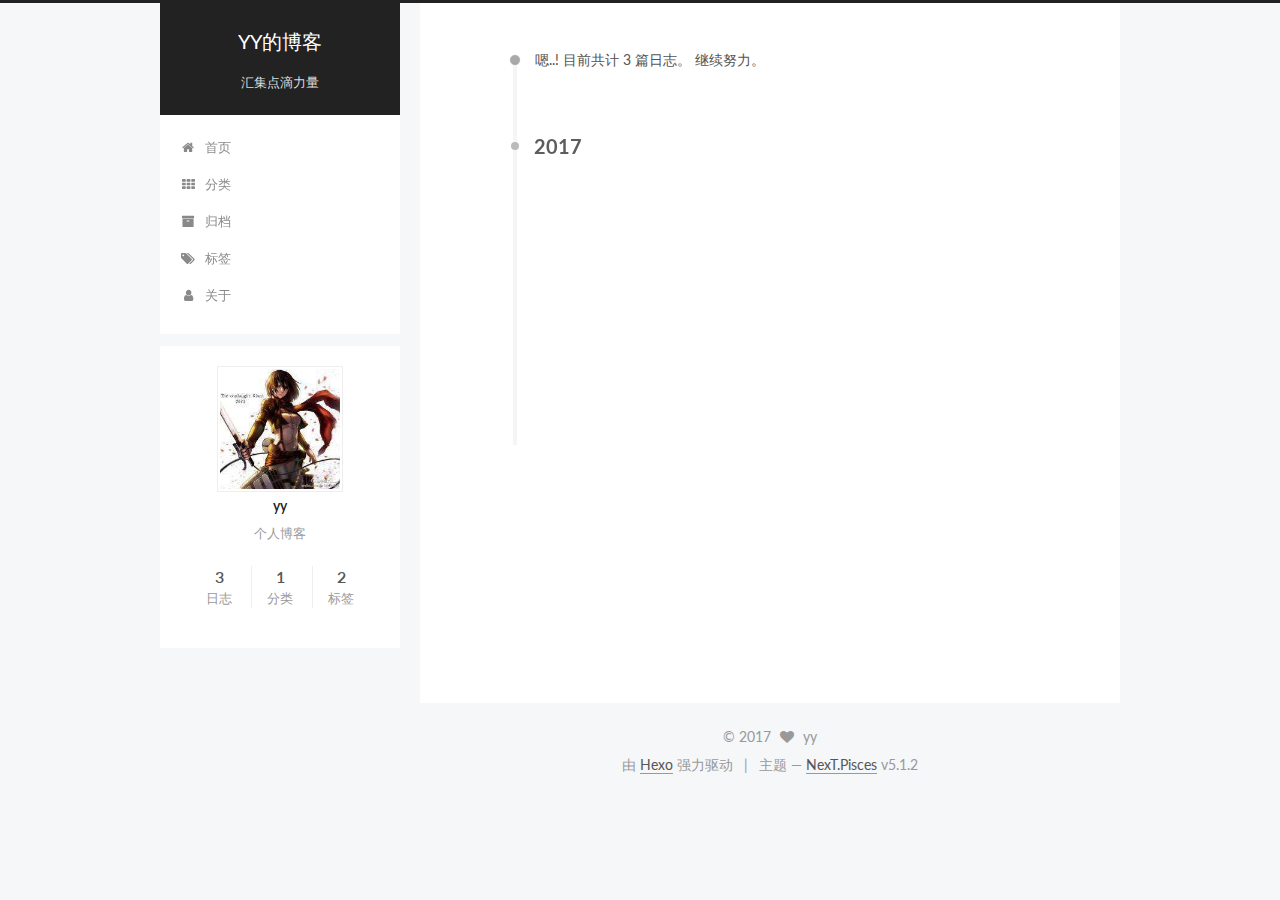
<file: archives/2017/index.html>
<!DOCTYPE html>



  


<html class="theme-next pisces use-motion" lang="zh-Hans">
<head>
  <meta charset="UTF-8"/>
<meta http-equiv="X-UA-Compatible" content="IE=edge" />
<meta name="viewport" content="width=device-width, initial-scale=1, maximum-scale=1"/>
<meta name="theme-color" content="#222">









<meta http-equiv="Cache-Control" content="no-transform" />
<meta http-equiv="Cache-Control" content="no-siteapp" />
















  
  
  <link href="/lib/fancybox/source/jquery.fancybox.css?v=2.1.5" rel="stylesheet" type="text/css" />




  
  
  
  

  
    
    
  

  

  

  

  

  
    
    
    <link href="//fonts.googleapis.com/css?family=Lato:300,300italic,400,400italic,700,700italic&subset=latin,latin-ext" rel="stylesheet" type="text/css">
  






<link href="/lib/font-awesome/css/font-awesome.min.css?v=4.6.2" rel="stylesheet" type="text/css" />

<link href="/css/main.css?v=5.1.2" rel="stylesheet" type="text/css" />


  <meta name="keywords" content="Hexo, NexT" />








  <link rel="shortcut icon" type="image/x-icon" href="/favicon.ico?v=5.1.2" />






<meta name="description" content="个人博客">
<meta property="og:type" content="website">
<meta property="og:title" content="YY的博客">
<meta property="og:url" content="https://nicholsonzhang.github.io/archives/2017/index.html">
<meta property="og:site_name" content="YY的博客">
<meta property="og:description" content="个人博客">
<meta property="og:locale" content="zh-Hans">
<meta name="twitter:card" content="summary">
<meta name="twitter:title" content="YY的博客">
<meta name="twitter:description" content="个人博客">



<script type="text/javascript" id="hexo.configurations">
  var NexT = window.NexT || {};
  var CONFIG = {
    root: '/',
    scheme: 'Pisces',
    version: '5.1.2',
    sidebar: {"position":"left","display":"post","offset":12,"offset_float":12,"b2t":false,"scrollpercent":false,"onmobile":false},
    fancybox: true,
    tabs: true,
    motion: true,
    duoshuo: {
      userId: '0',
      author: '博主'
    },
    algolia: {
      applicationID: '',
      apiKey: '',
      indexName: '',
      hits: {"per_page":10},
      labels: {"input_placeholder":"Search for Posts","hits_empty":"We didn't find any results for the search: ${query}","hits_stats":"${hits} results found in ${time} ms"}
    }
  };
</script>



  <link rel="canonical" href="https://nicholsonzhang.github.io/archives/2017/"/>





  <title>归档 | YY的博客</title>
  








</head>

<body itemscope itemtype="http://schema.org/WebPage" lang="zh-Hans">

  
  
    
  

  <div class="container sidebar-position-left page-archive">
    <div class="headband"></div>

    <header id="header" class="header" itemscope itemtype="http://schema.org/WPHeader">
      <div class="header-inner"><div class="site-brand-wrapper">
  <div class="site-meta ">
    

    <div class="custom-logo-site-title">
      <a href="/"  class="brand" rel="start">
        <span class="logo-line-before"><i></i></span>
        <span class="site-title">YY的博客</span>
        <span class="logo-line-after"><i></i></span>
      </a>
    </div>
      
        <p class="site-subtitle">汇集点滴力量</p>
      
  </div>

  <div class="site-nav-toggle">
    <button>
      <span class="btn-bar"></span>
      <span class="btn-bar"></span>
      <span class="btn-bar"></span>
    </button>
  </div>
</div>

<nav class="site-nav">
  

  
    <ul id="menu" class="menu">
      
        
        <li class="menu-item menu-item-home">
          <a href="/" rel="section">
            
              <i class="menu-item-icon fa fa-fw fa-home"></i> <br />
            
            首页
          </a>
        </li>
      
        
        <li class="menu-item menu-item-categories">
          <a href="/categories/" rel="section">
            
              <i class="menu-item-icon fa fa-fw fa-th"></i> <br />
            
            分类
          </a>
        </li>
      
        
        <li class="menu-item menu-item-archives">
          <a href="/archives/" rel="section">
            
              <i class="menu-item-icon fa fa-fw fa-archive"></i> <br />
            
            归档
          </a>
        </li>
      
        
        <li class="menu-item menu-item-tags">
          <a href="/tags/" rel="section">
            
              <i class="menu-item-icon fa fa-fw fa-tags"></i> <br />
            
            标签
          </a>
        </li>
      
        
        <li class="menu-item menu-item-about">
          <a href="/about/" rel="section">
            
              <i class="menu-item-icon fa fa-fw fa-user"></i> <br />
            
            关于
          </a>
        </li>
      

      
    </ul>
  

  
</nav>



 </div>
    </header>

    <main id="main" class="main">
      <div class="main-inner">
        <div class="content-wrap">
          <div id="content" class="content">
            

  
  
  
  <div class="post-block archive">
    <div id="posts" class="posts-collapse">
      <span class="archive-move-on"></span>

      <span class="archive-page-counter">
        
        
        
          
        
        嗯..! 目前共计 3 篇日志。 继续努力。
      </span>

      

        
        
        

        
          
          <div class="collection-title">
            <h2 class="archive-year motion-element" id="archive-year-2017">2017</h2>
          </div>
        
        

        

  <article class="post post-type-normal" itemscope itemtype="http://schema.org/Article">
    <header class="post-header">

      <h2 class="post-title">
        
            <a class="post-title-link" href="/2017/08/27/多端测试/" itemprop="url">
              
                <span itemprop="name">多端测试</span>
              
            </a>
        
      </h2>

      <div class="post-meta">
        <time class="post-time" itemprop="dateCreated"
              datetime="2017-08-27T12:10:22+08:00"
              content="2017-08-27" >
          08-27
        </time>
      </div>

    </header>
  </article>



      

        
        
        

        
        

        

  <article class="post post-type-normal" itemscope itemtype="http://schema.org/Article">
    <header class="post-header">

      <h2 class="post-title">
        
            <a class="post-title-link" href="/2017/08/26/first/" itemprop="url">
              
                <span itemprop="name">第一篇测试文章</span>
              
            </a>
        
      </h2>

      <div class="post-meta">
        <time class="post-time" itemprop="dateCreated"
              datetime="2017-08-26T22:58:10+08:00"
              content="2017-08-26" >
          08-26
        </time>
      </div>

    </header>
  </article>



      

        
        
        

        
        

        

  <article class="post post-type-normal" itemscope itemtype="http://schema.org/Article">
    <header class="post-header">

      <h2 class="post-title">
        
            <a class="post-title-link" href="/2017/08/26/hello-world/" itemprop="url">
              
                <span itemprop="name">Hello World</span>
              
            </a>
        
      </h2>

      <div class="post-meta">
        <time class="post-time" itemprop="dateCreated"
              datetime="2017-08-26T13:59:00+08:00"
              content="2017-08-26" >
          08-26
        </time>
      </div>

    </header>
  </article>



      

    </div>
  </div>
  
  
  

  



          </div>
          


          

        </div>
        
          
  
  <div class="sidebar-toggle">
    <div class="sidebar-toggle-line-wrap">
      <span class="sidebar-toggle-line sidebar-toggle-line-first"></span>
      <span class="sidebar-toggle-line sidebar-toggle-line-middle"></span>
      <span class="sidebar-toggle-line sidebar-toggle-line-last"></span>
    </div>
  </div>

  <aside id="sidebar" class="sidebar">
    
    <div class="sidebar-inner">

      

      

      <section class="site-overview sidebar-panel sidebar-panel-active">
        <div class="site-author motion-element" itemprop="author" itemscope itemtype="http://schema.org/Person">
          <img class="site-author-image" itemprop="image"
               src="/images/avatar.jpg"
               alt="yy" />
          <p class="site-author-name" itemprop="name">yy</p>
           
              <p class="site-description motion-element" itemprop="description">个人博客</p>
          
        </div>
        <nav class="site-state motion-element">

          
            <div class="site-state-item site-state-posts">
            
              <a href="/archives/">
            
                <span class="site-state-item-count">3</span>
                <span class="site-state-item-name">日志</span>
              </a>
            </div>
          

          
            
            
            <div class="site-state-item site-state-categories">
              <a href="/categories/index.html">
                <span class="site-state-item-count">1</span>
                <span class="site-state-item-name">分类</span>
              </a>
            </div>
          

          
            
            
            <div class="site-state-item site-state-tags">
              <a href="/tags/index.html">
                <span class="site-state-item-count">2</span>
                <span class="site-state-item-name">标签</span>
              </a>
            </div>
          

        </nav>

        

        <div class="links-of-author motion-element">
          
        </div>

        
        

        
        

        


      </section>

      

      

    </div>
  </aside>


        
      </div>
    </main>

    <footer id="footer" class="footer">
      <div class="footer-inner">
        <div class="copyright" >
  
  &copy; 
  <span itemprop="copyrightYear">2017</span>
  <span class="with-love">
    <i class="fa fa-heart"></i>
  </span>
  <span class="author" itemprop="copyrightHolder">yy</span>

  
</div>


  <div class="powered-by">由 <a class="theme-link" href="https://hexo.io">Hexo</a> 强力驱动</div>

  <span class="post-meta-divider">|</span>

  <div class="theme-info">主题 &mdash; <a class="theme-link" href="https://github.com/iissnan/hexo-theme-next">NexT.Pisces</a> v5.1.2</div>


        







        
      </div>
    </footer>

    
      <div class="back-to-top">
        <i class="fa fa-arrow-up"></i>
        
      </div>
    

  </div>

  

<script type="text/javascript">
  if (Object.prototype.toString.call(window.Promise) !== '[object Function]') {
    window.Promise = null;
  }
</script>









  












  
  <script type="text/javascript" src="/lib/jquery/index.js?v=2.1.3"></script>

  
  <script type="text/javascript" src="/lib/fastclick/lib/fastclick.min.js?v=1.0.6"></script>

  
  <script type="text/javascript" src="/lib/jquery_lazyload/jquery.lazyload.js?v=1.9.7"></script>

  
  <script type="text/javascript" src="/lib/velocity/velocity.min.js?v=1.2.1"></script>

  
  <script type="text/javascript" src="/lib/velocity/velocity.ui.min.js?v=1.2.1"></script>

  
  <script type="text/javascript" src="/lib/fancybox/source/jquery.fancybox.pack.js?v=2.1.5"></script>


  


  <script type="text/javascript" src="/js/src/utils.js?v=5.1.2"></script>

  <script type="text/javascript" src="/js/src/motion.js?v=5.1.2"></script>



  
  


  <script type="text/javascript" src="/js/src/affix.js?v=5.1.2"></script>

  <script type="text/javascript" src="/js/src/schemes/pisces.js?v=5.1.2"></script>



  
  <script type="text/javascript" src="/js/src/scrollspy.js?v=5.1.2"></script>
<script type="text/javascript" src="/js/src/post-details.js?v=5.1.2"></script>

  
    <script type="text/javascript" id="motion.page.archive">
      $('.archive-year').velocity('transition.slideLeftIn');
    </script>
  


  


  <script type="text/javascript" src="/js/src/bootstrap.js?v=5.1.2"></script>



  


  




	





  





  








  





  

  

  

  

  

  

</body>
</html>
</file>
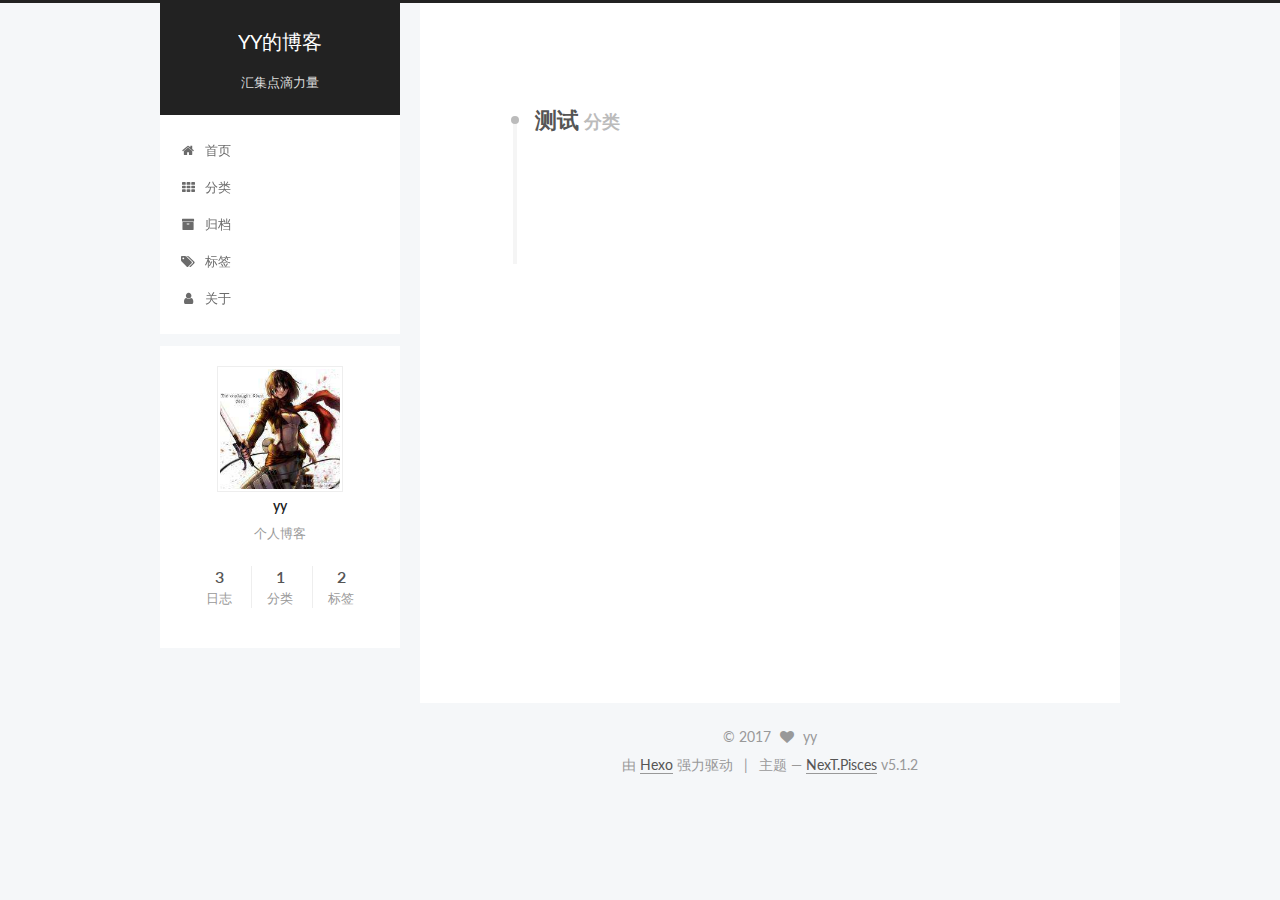
<file: categories/测试/index.html>
<!DOCTYPE html>



  


<html class="theme-next pisces use-motion" lang="zh-Hans">
<head>
  <meta charset="UTF-8"/>
<meta http-equiv="X-UA-Compatible" content="IE=edge" />
<meta name="viewport" content="width=device-width, initial-scale=1, maximum-scale=1"/>
<meta name="theme-color" content="#222">









<meta http-equiv="Cache-Control" content="no-transform" />
<meta http-equiv="Cache-Control" content="no-siteapp" />
















  
  
  <link href="/lib/fancybox/source/jquery.fancybox.css?v=2.1.5" rel="stylesheet" type="text/css" />




  
  
  
  

  
    
    
  

  

  

  

  

  
    
    
    <link href="//fonts.googleapis.com/css?family=Lato:300,300italic,400,400italic,700,700italic&subset=latin,latin-ext" rel="stylesheet" type="text/css">
  






<link href="/lib/font-awesome/css/font-awesome.min.css?v=4.6.2" rel="stylesheet" type="text/css" />

<link href="/css/main.css?v=5.1.2" rel="stylesheet" type="text/css" />


  <meta name="keywords" content="Hexo, NexT" />








  <link rel="shortcut icon" type="image/x-icon" href="/favicon.ico?v=5.1.2" />






<meta name="description" content="个人博客">
<meta property="og:type" content="website">
<meta property="og:title" content="YY的博客">
<meta property="og:url" content="https://nicholsonzhang.github.io/categories/测试/index.html">
<meta property="og:site_name" content="YY的博客">
<meta property="og:description" content="个人博客">
<meta property="og:locale" content="zh-Hans">
<meta name="twitter:card" content="summary">
<meta name="twitter:title" content="YY的博客">
<meta name="twitter:description" content="个人博客">



<script type="text/javascript" id="hexo.configurations">
  var NexT = window.NexT || {};
  var CONFIG = {
    root: '/',
    scheme: 'Pisces',
    version: '5.1.2',
    sidebar: {"position":"left","display":"post","offset":12,"offset_float":12,"b2t":false,"scrollpercent":false,"onmobile":false},
    fancybox: true,
    tabs: true,
    motion: true,
    duoshuo: {
      userId: '0',
      author: '博主'
    },
    algolia: {
      applicationID: '',
      apiKey: '',
      indexName: '',
      hits: {"per_page":10},
      labels: {"input_placeholder":"Search for Posts","hits_empty":"We didn't find any results for the search: ${query}","hits_stats":"${hits} results found in ${time} ms"}
    }
  };
</script>



  <link rel="canonical" href="https://nicholsonzhang.github.io/categories/测试/"/>





  <title>分类: 测试 | YY的博客</title>
  








</head>

<body itemscope itemtype="http://schema.org/WebPage" lang="zh-Hans">

  
  
    
  

  <div class="container sidebar-position-left ">
    <div class="headband"></div>

    <header id="header" class="header" itemscope itemtype="http://schema.org/WPHeader">
      <div class="header-inner"><div class="site-brand-wrapper">
  <div class="site-meta ">
    

    <div class="custom-logo-site-title">
      <a href="/"  class="brand" rel="start">
        <span class="logo-line-before"><i></i></span>
        <span class="site-title">YY的博客</span>
        <span class="logo-line-after"><i></i></span>
      </a>
    </div>
      
        <p class="site-subtitle">汇集点滴力量</p>
      
  </div>

  <div class="site-nav-toggle">
    <button>
      <span class="btn-bar"></span>
      <span class="btn-bar"></span>
      <span class="btn-bar"></span>
    </button>
  </div>
</div>

<nav class="site-nav">
  

  
    <ul id="menu" class="menu">
      
        
        <li class="menu-item menu-item-home">
          <a href="/" rel="section">
            
              <i class="menu-item-icon fa fa-fw fa-home"></i> <br />
            
            首页
          </a>
        </li>
      
        
        <li class="menu-item menu-item-categories">
          <a href="/categories/" rel="section">
            
              <i class="menu-item-icon fa fa-fw fa-th"></i> <br />
            
            分类
          </a>
        </li>
      
        
        <li class="menu-item menu-item-archives">
          <a href="/archives/" rel="section">
            
              <i class="menu-item-icon fa fa-fw fa-archive"></i> <br />
            
            归档
          </a>
        </li>
      
        
        <li class="menu-item menu-item-tags">
          <a href="/tags/" rel="section">
            
              <i class="menu-item-icon fa fa-fw fa-tags"></i> <br />
            
            标签
          </a>
        </li>
      
        
        <li class="menu-item menu-item-about">
          <a href="/about/" rel="section">
            
              <i class="menu-item-icon fa fa-fw fa-user"></i> <br />
            
            关于
          </a>
        </li>
      

      
    </ul>
  

  
</nav>



 </div>
    </header>

    <main id="main" class="main">
      <div class="main-inner">
        <div class="content-wrap">
          <div id="content" class="content">
            

  
  
  
  <div class="post-block category">

    <div id="posts" class="posts-collapse">
      <div class="collection-title">
        <h1>测试<small>分类</small>
        </h1>
      </div>

      
        

  <article class="post post-type-normal" itemscope itemtype="http://schema.org/Article">
    <header class="post-header">

      <h2 class="post-title">
        
            <a class="post-title-link" href="/2017/08/26/first/" itemprop="url">
              
                <span itemprop="name">第一篇测试文章</span>
              
            </a>
        
      </h2>

      <div class="post-meta">
        <time class="post-time" itemprop="dateCreated"
              datetime="2017-08-26T22:58:10+08:00"
              content="2017-08-26" >
          08-26
        </time>
      </div>

    </header>
  </article>


      
    </div>

  </div>
  
  
  

  



          </div>
          


          

        </div>
        
          
  
  <div class="sidebar-toggle">
    <div class="sidebar-toggle-line-wrap">
      <span class="sidebar-toggle-line sidebar-toggle-line-first"></span>
      <span class="sidebar-toggle-line sidebar-toggle-line-middle"></span>
      <span class="sidebar-toggle-line sidebar-toggle-line-last"></span>
    </div>
  </div>

  <aside id="sidebar" class="sidebar">
    
    <div class="sidebar-inner">

      

      

      <section class="site-overview sidebar-panel sidebar-panel-active">
        <div class="site-author motion-element" itemprop="author" itemscope itemtype="http://schema.org/Person">
          <img class="site-author-image" itemprop="image"
               src="/images/avatar.jpg"
               alt="yy" />
          <p class="site-author-name" itemprop="name">yy</p>
           
              <p class="site-description motion-element" itemprop="description">个人博客</p>
          
        </div>
        <nav class="site-state motion-element">

          
            <div class="site-state-item site-state-posts">
            
              <a href="/archives/">
            
                <span class="site-state-item-count">3</span>
                <span class="site-state-item-name">日志</span>
              </a>
            </div>
          

          
            
            
            <div class="site-state-item site-state-categories">
              <a href="/categories/index.html">
                <span class="site-state-item-count">1</span>
                <span class="site-state-item-name">分类</span>
              </a>
            </div>
          

          
            
            
            <div class="site-state-item site-state-tags">
              <a href="/tags/index.html">
                <span class="site-state-item-count">2</span>
                <span class="site-state-item-name">标签</span>
              </a>
            </div>
          

        </nav>

        

        <div class="links-of-author motion-element">
          
        </div>

        
        

        
        

        


      </section>

      

      

    </div>
  </aside>


        
      </div>
    </main>

    <footer id="footer" class="footer">
      <div class="footer-inner">
        <div class="copyright" >
  
  &copy; 
  <span itemprop="copyrightYear">2017</span>
  <span class="with-love">
    <i class="fa fa-heart"></i>
  </span>
  <span class="author" itemprop="copyrightHolder">yy</span>

  
</div>


  <div class="powered-by">由 <a class="theme-link" href="https://hexo.io">Hexo</a> 强力驱动</div>

  <span class="post-meta-divider">|</span>

  <div class="theme-info">主题 &mdash; <a class="theme-link" href="https://github.com/iissnan/hexo-theme-next">NexT.Pisces</a> v5.1.2</div>


        







        
      </div>
    </footer>

    
      <div class="back-to-top">
        <i class="fa fa-arrow-up"></i>
        
      </div>
    

  </div>

  

<script type="text/javascript">
  if (Object.prototype.toString.call(window.Promise) !== '[object Function]') {
    window.Promise = null;
  }
</script>









  












  
  <script type="text/javascript" src="/lib/jquery/index.js?v=2.1.3"></script>

  
  <script type="text/javascript" src="/lib/fastclick/lib/fastclick.min.js?v=1.0.6"></script>

  
  <script type="text/javascript" src="/lib/jquery_lazyload/jquery.lazyload.js?v=1.9.7"></script>

  
  <script type="text/javascript" src="/lib/velocity/velocity.min.js?v=1.2.1"></script>

  
  <script type="text/javascript" src="/lib/velocity/velocity.ui.min.js?v=1.2.1"></script>

  
  <script type="text/javascript" src="/lib/fancybox/source/jquery.fancybox.pack.js?v=2.1.5"></script>


  


  <script type="text/javascript" src="/js/src/utils.js?v=5.1.2"></script>

  <script type="text/javascript" src="/js/src/motion.js?v=5.1.2"></script>



  
  


  <script type="text/javascript" src="/js/src/affix.js?v=5.1.2"></script>

  <script type="text/javascript" src="/js/src/schemes/pisces.js?v=5.1.2"></script>



  
    <script type="text/javascript" src="/js/src/scrollspy.js?v=5.1.2"></script>
<script type="text/javascript" src="/js/src/post-details.js?v=5.1.2"></script>

  

  


  <script type="text/javascript" src="/js/src/bootstrap.js?v=5.1.2"></script>



  


  




	





  





  








  





  

  

  

  

  

  

</body>
</html>
</file>
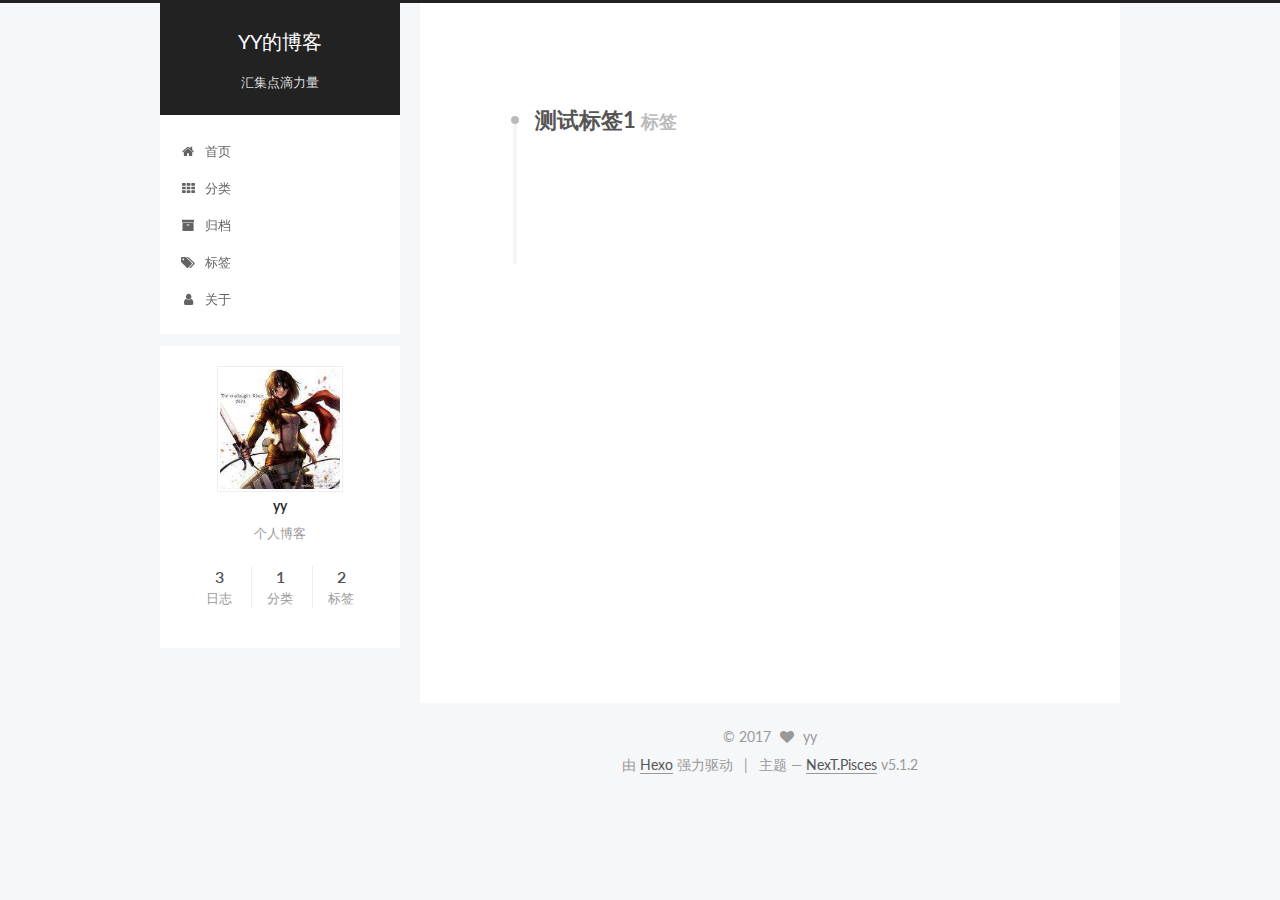
<file: tags/测试标签1/index.html>
<!DOCTYPE html>



  


<html class="theme-next pisces use-motion" lang="zh-Hans">
<head>
  <meta charset="UTF-8"/>
<meta http-equiv="X-UA-Compatible" content="IE=edge" />
<meta name="viewport" content="width=device-width, initial-scale=1, maximum-scale=1"/>
<meta name="theme-color" content="#222">









<meta http-equiv="Cache-Control" content="no-transform" />
<meta http-equiv="Cache-Control" content="no-siteapp" />
















  
  
  <link href="/lib/fancybox/source/jquery.fancybox.css?v=2.1.5" rel="stylesheet" type="text/css" />




  
  
  
  

  
    
    
  

  

  

  

  

  
    
    
    <link href="//fonts.googleapis.com/css?family=Lato:300,300italic,400,400italic,700,700italic&subset=latin,latin-ext" rel="stylesheet" type="text/css">
  






<link href="/lib/font-awesome/css/font-awesome.min.css?v=4.6.2" rel="stylesheet" type="text/css" />

<link href="/css/main.css?v=5.1.2" rel="stylesheet" type="text/css" />


  <meta name="keywords" content="Hexo, NexT" />








  <link rel="shortcut icon" type="image/x-icon" href="/favicon.ico?v=5.1.2" />






<meta name="description" content="个人博客">
<meta property="og:type" content="website">
<meta property="og:title" content="YY的博客">
<meta property="og:url" content="https://nicholsonzhang.github.io/tags/测试标签1/index.html">
<meta property="og:site_name" content="YY的博客">
<meta property="og:description" content="个人博客">
<meta property="og:locale" content="zh-Hans">
<meta name="twitter:card" content="summary">
<meta name="twitter:title" content="YY的博客">
<meta name="twitter:description" content="个人博客">



<script type="text/javascript" id="hexo.configurations">
  var NexT = window.NexT || {};
  var CONFIG = {
    root: '/',
    scheme: 'Pisces',
    version: '5.1.2',
    sidebar: {"position":"left","display":"post","offset":12,"offset_float":12,"b2t":false,"scrollpercent":false,"onmobile":false},
    fancybox: true,
    tabs: true,
    motion: true,
    duoshuo: {
      userId: '0',
      author: '博主'
    },
    algolia: {
      applicationID: '',
      apiKey: '',
      indexName: '',
      hits: {"per_page":10},
      labels: {"input_placeholder":"Search for Posts","hits_empty":"We didn't find any results for the search: ${query}","hits_stats":"${hits} results found in ${time} ms"}
    }
  };
</script>



  <link rel="canonical" href="https://nicholsonzhang.github.io/tags/测试标签1/"/>





  <title>标签: 测试标签1 | YY的博客</title>
  








</head>

<body itemscope itemtype="http://schema.org/WebPage" lang="zh-Hans">

  
  
    
  

  <div class="container sidebar-position-left ">
    <div class="headband"></div>

    <header id="header" class="header" itemscope itemtype="http://schema.org/WPHeader">
      <div class="header-inner"><div class="site-brand-wrapper">
  <div class="site-meta ">
    

    <div class="custom-logo-site-title">
      <a href="/"  class="brand" rel="start">
        <span class="logo-line-before"><i></i></span>
        <span class="site-title">YY的博客</span>
        <span class="logo-line-after"><i></i></span>
      </a>
    </div>
      
        <p class="site-subtitle">汇集点滴力量</p>
      
  </div>

  <div class="site-nav-toggle">
    <button>
      <span class="btn-bar"></span>
      <span class="btn-bar"></span>
      <span class="btn-bar"></span>
    </button>
  </div>
</div>

<nav class="site-nav">
  

  
    <ul id="menu" class="menu">
      
        
        <li class="menu-item menu-item-home">
          <a href="/" rel="section">
            
              <i class="menu-item-icon fa fa-fw fa-home"></i> <br />
            
            首页
          </a>
        </li>
      
        
        <li class="menu-item menu-item-categories">
          <a href="/categories/" rel="section">
            
              <i class="menu-item-icon fa fa-fw fa-th"></i> <br />
            
            分类
          </a>
        </li>
      
        
        <li class="menu-item menu-item-archives">
          <a href="/archives/" rel="section">
            
              <i class="menu-item-icon fa fa-fw fa-archive"></i> <br />
            
            归档
          </a>
        </li>
      
        
        <li class="menu-item menu-item-tags">
          <a href="/tags/" rel="section">
            
              <i class="menu-item-icon fa fa-fw fa-tags"></i> <br />
            
            标签
          </a>
        </li>
      
        
        <li class="menu-item menu-item-about">
          <a href="/about/" rel="section">
            
              <i class="menu-item-icon fa fa-fw fa-user"></i> <br />
            
            关于
          </a>
        </li>
      

      
    </ul>
  

  
</nav>



 </div>
    </header>

    <main id="main" class="main">
      <div class="main-inner">
        <div class="content-wrap">
          <div id="content" class="content">
            

  
  
  
  <div class="post-block tag">

    <div id="posts" class="posts-collapse">
      <div class="collection-title">
        <h1>测试标签1<small>标签</small>
        </h1>
      </div>

      
        

  <article class="post post-type-normal" itemscope itemtype="http://schema.org/Article">
    <header class="post-header">

      <h2 class="post-title">
        
            <a class="post-title-link" href="/2017/08/26/first/" itemprop="url">
              
                <span itemprop="name">第一篇测试文章</span>
              
            </a>
        
      </h2>

      <div class="post-meta">
        <time class="post-time" itemprop="dateCreated"
              datetime="2017-08-26T22:58:10+08:00"
              content="2017-08-26" >
          08-26
        </time>
      </div>

    </header>
  </article>


      
    </div>

  </div>
  
  
  

  


          </div>
          


          

        </div>
        
          
  
  <div class="sidebar-toggle">
    <div class="sidebar-toggle-line-wrap">
      <span class="sidebar-toggle-line sidebar-toggle-line-first"></span>
      <span class="sidebar-toggle-line sidebar-toggle-line-middle"></span>
      <span class="sidebar-toggle-line sidebar-toggle-line-last"></span>
    </div>
  </div>

  <aside id="sidebar" class="sidebar">
    
    <div class="sidebar-inner">

      

      

      <section class="site-overview sidebar-panel sidebar-panel-active">
        <div class="site-author motion-element" itemprop="author" itemscope itemtype="http://schema.org/Person">
          <img class="site-author-image" itemprop="image"
               src="/images/avatar.jpg"
               alt="yy" />
          <p class="site-author-name" itemprop="name">yy</p>
           
              <p class="site-description motion-element" itemprop="description">个人博客</p>
          
        </div>
        <nav class="site-state motion-element">

          
            <div class="site-state-item site-state-posts">
            
              <a href="/archives/">
            
                <span class="site-state-item-count">3</span>
                <span class="site-state-item-name">日志</span>
              </a>
            </div>
          

          
            
            
            <div class="site-state-item site-state-categories">
              <a href="/categories/index.html">
                <span class="site-state-item-count">1</span>
                <span class="site-state-item-name">分类</span>
              </a>
            </div>
          

          
            
            
            <div class="site-state-item site-state-tags">
              <a href="/tags/index.html">
                <span class="site-state-item-count">2</span>
                <span class="site-state-item-name">标签</span>
              </a>
            </div>
          

        </nav>

        

        <div class="links-of-author motion-element">
          
        </div>

        
        

        
        

        


      </section>

      

      

    </div>
  </aside>


        
      </div>
    </main>

    <footer id="footer" class="footer">
      <div class="footer-inner">
        <div class="copyright" >
  
  &copy; 
  <span itemprop="copyrightYear">2017</span>
  <span class="with-love">
    <i class="fa fa-heart"></i>
  </span>
  <span class="author" itemprop="copyrightHolder">yy</span>

  
</div>


  <div class="powered-by">由 <a class="theme-link" href="https://hexo.io">Hexo</a> 强力驱动</div>

  <span class="post-meta-divider">|</span>

  <div class="theme-info">主题 &mdash; <a class="theme-link" href="https://github.com/iissnan/hexo-theme-next">NexT.Pisces</a> v5.1.2</div>


        







        
      </div>
    </footer>

    
      <div class="back-to-top">
        <i class="fa fa-arrow-up"></i>
        
      </div>
    

  </div>

  

<script type="text/javascript">
  if (Object.prototype.toString.call(window.Promise) !== '[object Function]') {
    window.Promise = null;
  }
</script>









  












  
  <script type="text/javascript" src="/lib/jquery/index.js?v=2.1.3"></script>

  
  <script type="text/javascript" src="/lib/fastclick/lib/fastclick.min.js?v=1.0.6"></script>

  
  <script type="text/javascript" src="/lib/jquery_lazyload/jquery.lazyload.js?v=1.9.7"></script>

  
  <script type="text/javascript" src="/lib/velocity/velocity.min.js?v=1.2.1"></script>

  
  <script type="text/javascript" src="/lib/velocity/velocity.ui.min.js?v=1.2.1"></script>

  
  <script type="text/javascript" src="/lib/fancybox/source/jquery.fancybox.pack.js?v=2.1.5"></script>


  


  <script type="text/javascript" src="/js/src/utils.js?v=5.1.2"></script>

  <script type="text/javascript" src="/js/src/motion.js?v=5.1.2"></script>



  
  


  <script type="text/javascript" src="/js/src/affix.js?v=5.1.2"></script>

  <script type="text/javascript" src="/js/src/schemes/pisces.js?v=5.1.2"></script>



  
    <script type="text/javascript" src="/js/src/scrollspy.js?v=5.1.2"></script>
<script type="text/javascript" src="/js/src/post-details.js?v=5.1.2"></script>

  

  


  <script type="text/javascript" src="/js/src/bootstrap.js?v=5.1.2"></script>



  


  




	





  





  








  





  

  

  

  

  

  

</body>
</html>
</file>
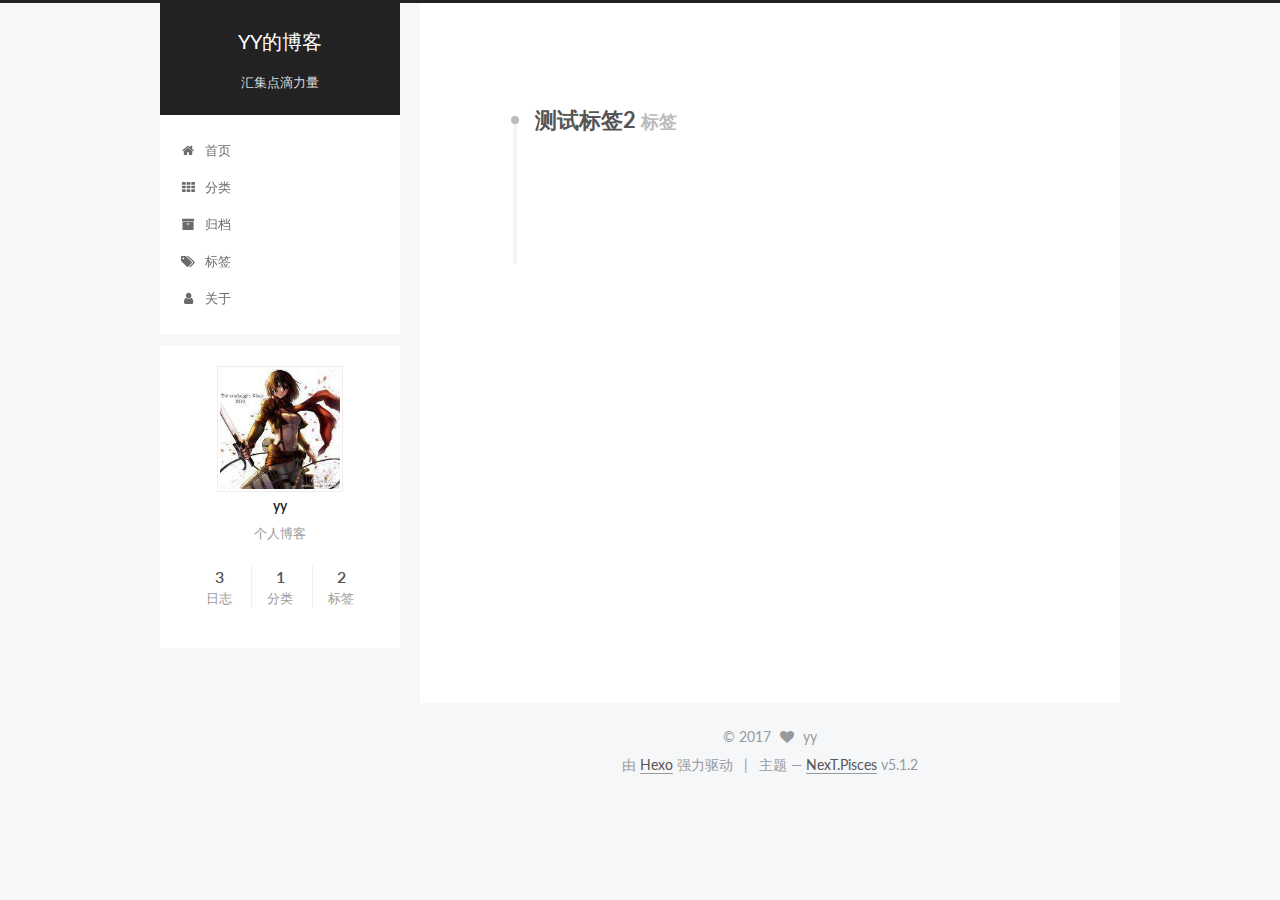
<file: tags/测试标签2/index.html>
<!DOCTYPE html>



  


<html class="theme-next pisces use-motion" lang="zh-Hans">
<head>
  <meta charset="UTF-8"/>
<meta http-equiv="X-UA-Compatible" content="IE=edge" />
<meta name="viewport" content="width=device-width, initial-scale=1, maximum-scale=1"/>
<meta name="theme-color" content="#222">









<meta http-equiv="Cache-Control" content="no-transform" />
<meta http-equiv="Cache-Control" content="no-siteapp" />
















  
  
  <link href="/lib/fancybox/source/jquery.fancybox.css?v=2.1.5" rel="stylesheet" type="text/css" />




  
  
  
  

  
    
    
  

  

  

  

  

  
    
    
    <link href="//fonts.googleapis.com/css?family=Lato:300,300italic,400,400italic,700,700italic&subset=latin,latin-ext" rel="stylesheet" type="text/css">
  






<link href="/lib/font-awesome/css/font-awesome.min.css?v=4.6.2" rel="stylesheet" type="text/css" />

<link href="/css/main.css?v=5.1.2" rel="stylesheet" type="text/css" />


  <meta name="keywords" content="Hexo, NexT" />








  <link rel="shortcut icon" type="image/x-icon" href="/favicon.ico?v=5.1.2" />






<meta name="description" content="个人博客">
<meta property="og:type" content="website">
<meta property="og:title" content="YY的博客">
<meta property="og:url" content="https://nicholsonzhang.github.io/tags/测试标签2/index.html">
<meta property="og:site_name" content="YY的博客">
<meta property="og:description" content="个人博客">
<meta property="og:locale" content="zh-Hans">
<meta name="twitter:card" content="summary">
<meta name="twitter:title" content="YY的博客">
<meta name="twitter:description" content="个人博客">



<script type="text/javascript" id="hexo.configurations">
  var NexT = window.NexT || {};
  var CONFIG = {
    root: '/',
    scheme: 'Pisces',
    version: '5.1.2',
    sidebar: {"position":"left","display":"post","offset":12,"offset_float":12,"b2t":false,"scrollpercent":false,"onmobile":false},
    fancybox: true,
    tabs: true,
    motion: true,
    duoshuo: {
      userId: '0',
      author: '博主'
    },
    algolia: {
      applicationID: '',
      apiKey: '',
      indexName: '',
      hits: {"per_page":10},
      labels: {"input_placeholder":"Search for Posts","hits_empty":"We didn't find any results for the search: ${query}","hits_stats":"${hits} results found in ${time} ms"}
    }
  };
</script>



  <link rel="canonical" href="https://nicholsonzhang.github.io/tags/测试标签2/"/>





  <title>标签: 测试标签2 | YY的博客</title>
  








</head>

<body itemscope itemtype="http://schema.org/WebPage" lang="zh-Hans">

  
  
    
  

  <div class="container sidebar-position-left ">
    <div class="headband"></div>

    <header id="header" class="header" itemscope itemtype="http://schema.org/WPHeader">
      <div class="header-inner"><div class="site-brand-wrapper">
  <div class="site-meta ">
    

    <div class="custom-logo-site-title">
      <a href="/"  class="brand" rel="start">
        <span class="logo-line-before"><i></i></span>
        <span class="site-title">YY的博客</span>
        <span class="logo-line-after"><i></i></span>
      </a>
    </div>
      
        <p class="site-subtitle">汇集点滴力量</p>
      
  </div>

  <div class="site-nav-toggle">
    <button>
      <span class="btn-bar"></span>
      <span class="btn-bar"></span>
      <span class="btn-bar"></span>
    </button>
  </div>
</div>

<nav class="site-nav">
  

  
    <ul id="menu" class="menu">
      
        
        <li class="menu-item menu-item-home">
          <a href="/" rel="section">
            
              <i class="menu-item-icon fa fa-fw fa-home"></i> <br />
            
            首页
          </a>
        </li>
      
        
        <li class="menu-item menu-item-categories">
          <a href="/categories/" rel="section">
            
              <i class="menu-item-icon fa fa-fw fa-th"></i> <br />
            
            分类
          </a>
        </li>
      
        
        <li class="menu-item menu-item-archives">
          <a href="/archives/" rel="section">
            
              <i class="menu-item-icon fa fa-fw fa-archive"></i> <br />
            
            归档
          </a>
        </li>
      
        
        <li class="menu-item menu-item-tags">
          <a href="/tags/" rel="section">
            
              <i class="menu-item-icon fa fa-fw fa-tags"></i> <br />
            
            标签
          </a>
        </li>
      
        
        <li class="menu-item menu-item-about">
          <a href="/about/" rel="section">
            
              <i class="menu-item-icon fa fa-fw fa-user"></i> <br />
            
            关于
          </a>
        </li>
      

      
    </ul>
  

  
</nav>



 </div>
    </header>

    <main id="main" class="main">
      <div class="main-inner">
        <div class="content-wrap">
          <div id="content" class="content">
            

  
  
  
  <div class="post-block tag">

    <div id="posts" class="posts-collapse">
      <div class="collection-title">
        <h1>测试标签2<small>标签</small>
        </h1>
      </div>

      
        

  <article class="post post-type-normal" itemscope itemtype="http://schema.org/Article">
    <header class="post-header">

      <h2 class="post-title">
        
            <a class="post-title-link" href="/2017/08/26/first/" itemprop="url">
              
                <span itemprop="name">第一篇测试文章</span>
              
            </a>
        
      </h2>

      <div class="post-meta">
        <time class="post-time" itemprop="dateCreated"
              datetime="2017-08-26T22:58:10+08:00"
              content="2017-08-26" >
          08-26
        </time>
      </div>

    </header>
  </article>


      
    </div>

  </div>
  
  
  

  


          </div>
          


          

        </div>
        
          
  
  <div class="sidebar-toggle">
    <div class="sidebar-toggle-line-wrap">
      <span class="sidebar-toggle-line sidebar-toggle-line-first"></span>
      <span class="sidebar-toggle-line sidebar-toggle-line-middle"></span>
      <span class="sidebar-toggle-line sidebar-toggle-line-last"></span>
    </div>
  </div>

  <aside id="sidebar" class="sidebar">
    
    <div class="sidebar-inner">

      

      

      <section class="site-overview sidebar-panel sidebar-panel-active">
        <div class="site-author motion-element" itemprop="author" itemscope itemtype="http://schema.org/Person">
          <img class="site-author-image" itemprop="image"
               src="/images/avatar.jpg"
               alt="yy" />
          <p class="site-author-name" itemprop="name">yy</p>
           
              <p class="site-description motion-element" itemprop="description">个人博客</p>
          
        </div>
        <nav class="site-state motion-element">

          
            <div class="site-state-item site-state-posts">
            
              <a href="/archives/">
            
                <span class="site-state-item-count">3</span>
                <span class="site-state-item-name">日志</span>
              </a>
            </div>
          

          
            
            
            <div class="site-state-item site-state-categories">
              <a href="/categories/index.html">
                <span class="site-state-item-count">1</span>
                <span class="site-state-item-name">分类</span>
              </a>
            </div>
          

          
            
            
            <div class="site-state-item site-state-tags">
              <a href="/tags/index.html">
                <span class="site-state-item-count">2</span>
                <span class="site-state-item-name">标签</span>
              </a>
            </div>
          

        </nav>

        

        <div class="links-of-author motion-element">
          
        </div>

        
        

        
        

        


      </section>

      

      

    </div>
  </aside>


        
      </div>
    </main>

    <footer id="footer" class="footer">
      <div class="footer-inner">
        <div class="copyright" >
  
  &copy; 
  <span itemprop="copyrightYear">2017</span>
  <span class="with-love">
    <i class="fa fa-heart"></i>
  </span>
  <span class="author" itemprop="copyrightHolder">yy</span>

  
</div>


  <div class="powered-by">由 <a class="theme-link" href="https://hexo.io">Hexo</a> 强力驱动</div>

  <span class="post-meta-divider">|</span>

  <div class="theme-info">主题 &mdash; <a class="theme-link" href="https://github.com/iissnan/hexo-theme-next">NexT.Pisces</a> v5.1.2</div>


        







        
      </div>
    </footer>

    
      <div class="back-to-top">
        <i class="fa fa-arrow-up"></i>
        
      </div>
    

  </div>

  

<script type="text/javascript">
  if (Object.prototype.toString.call(window.Promise) !== '[object Function]') {
    window.Promise = null;
  }
</script>









  












  
  <script type="text/javascript" src="/lib/jquery/index.js?v=2.1.3"></script>

  
  <script type="text/javascript" src="/lib/fastclick/lib/fastclick.min.js?v=1.0.6"></script>

  
  <script type="text/javascript" src="/lib/jquery_lazyload/jquery.lazyload.js?v=1.9.7"></script>

  
  <script type="text/javascript" src="/lib/velocity/velocity.min.js?v=1.2.1"></script>

  
  <script type="text/javascript" src="/lib/velocity/velocity.ui.min.js?v=1.2.1"></script>

  
  <script type="text/javascript" src="/lib/fancybox/source/jquery.fancybox.pack.js?v=2.1.5"></script>


  


  <script type="text/javascript" src="/js/src/utils.js?v=5.1.2"></script>

  <script type="text/javascript" src="/js/src/motion.js?v=5.1.2"></script>



  
  


  <script type="text/javascript" src="/js/src/affix.js?v=5.1.2"></script>

  <script type="text/javascript" src="/js/src/schemes/pisces.js?v=5.1.2"></script>



  
    <script type="text/javascript" src="/js/src/scrollspy.js?v=5.1.2"></script>
<script type="text/javascript" src="/js/src/post-details.js?v=5.1.2"></script>

  

  


  <script type="text/javascript" src="/js/src/bootstrap.js?v=5.1.2"></script>



  


  




	





  





  








  





  

  

  

  

  

  

</body>
</html>
</file>
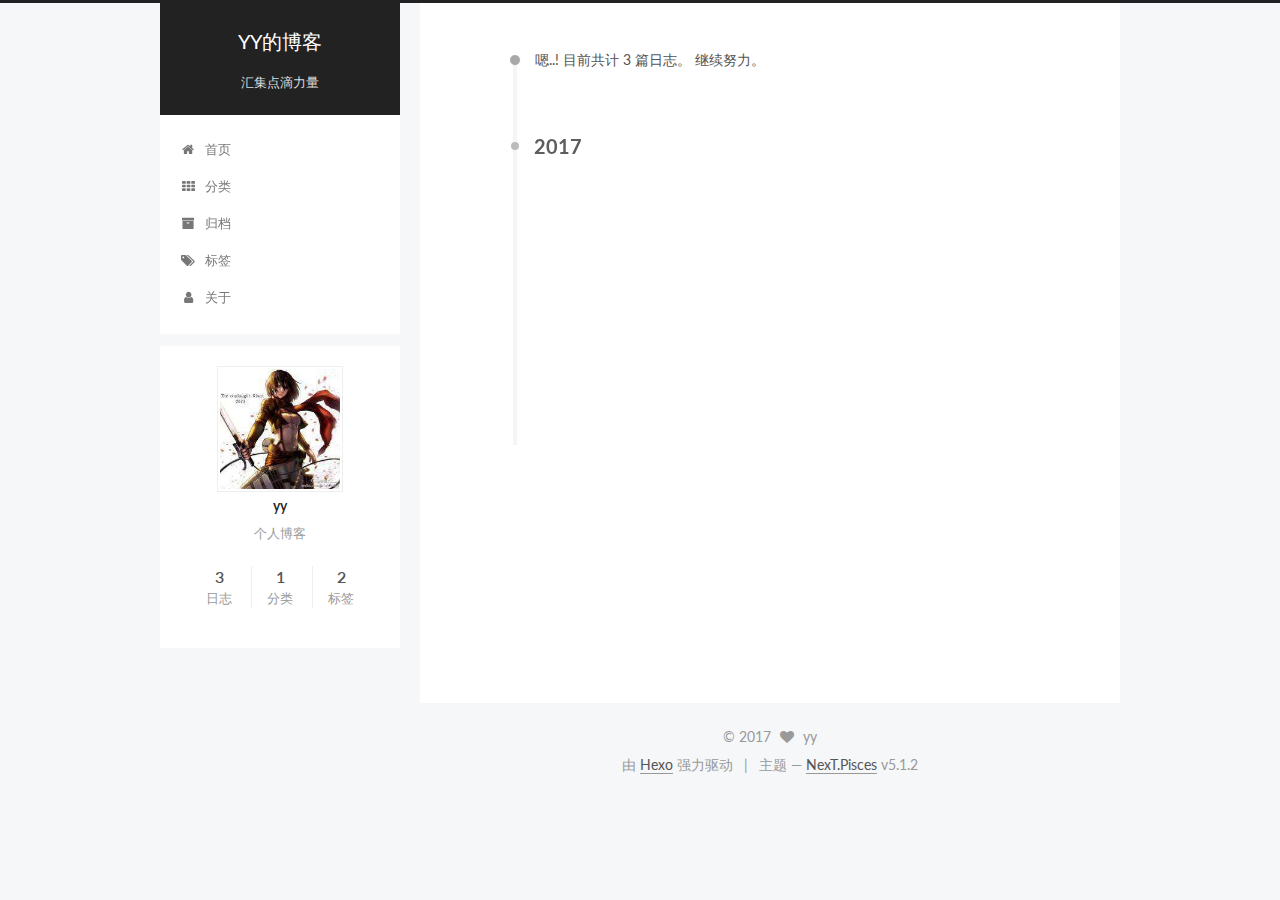
<file: archives/2017/08/index.html>
<!DOCTYPE html>



  


<html class="theme-next pisces use-motion" lang="zh-Hans">
<head>
  <meta charset="UTF-8"/>
<meta http-equiv="X-UA-Compatible" content="IE=edge" />
<meta name="viewport" content="width=device-width, initial-scale=1, maximum-scale=1"/>
<meta name="theme-color" content="#222">









<meta http-equiv="Cache-Control" content="no-transform" />
<meta http-equiv="Cache-Control" content="no-siteapp" />
















  
  
  <link href="/lib/fancybox/source/jquery.fancybox.css?v=2.1.5" rel="stylesheet" type="text/css" />




  
  
  
  

  
    
    
  

  

  

  

  

  
    
    
    <link href="//fonts.googleapis.com/css?family=Lato:300,300italic,400,400italic,700,700italic&subset=latin,latin-ext" rel="stylesheet" type="text/css">
  






<link href="/lib/font-awesome/css/font-awesome.min.css?v=4.6.2" rel="stylesheet" type="text/css" />

<link href="/css/main.css?v=5.1.2" rel="stylesheet" type="text/css" />


  <meta name="keywords" content="Hexo, NexT" />








  <link rel="shortcut icon" type="image/x-icon" href="/favicon.ico?v=5.1.2" />






<meta name="description" content="个人博客">
<meta property="og:type" content="website">
<meta property="og:title" content="YY的博客">
<meta property="og:url" content="https://nicholsonzhang.github.io/archives/2017/08/index.html">
<meta property="og:site_name" content="YY的博客">
<meta property="og:description" content="个人博客">
<meta property="og:locale" content="zh-Hans">
<meta name="twitter:card" content="summary">
<meta name="twitter:title" content="YY的博客">
<meta name="twitter:description" content="个人博客">



<script type="text/javascript" id="hexo.configurations">
  var NexT = window.NexT || {};
  var CONFIG = {
    root: '/',
    scheme: 'Pisces',
    version: '5.1.2',
    sidebar: {"position":"left","display":"post","offset":12,"offset_float":12,"b2t":false,"scrollpercent":false,"onmobile":false},
    fancybox: true,
    tabs: true,
    motion: true,
    duoshuo: {
      userId: '0',
      author: '博主'
    },
    algolia: {
      applicationID: '',
      apiKey: '',
      indexName: '',
      hits: {"per_page":10},
      labels: {"input_placeholder":"Search for Posts","hits_empty":"We didn't find any results for the search: ${query}","hits_stats":"${hits} results found in ${time} ms"}
    }
  };
</script>



  <link rel="canonical" href="https://nicholsonzhang.github.io/archives/2017/08/"/>





  <title>归档 | YY的博客</title>
  








</head>

<body itemscope itemtype="http://schema.org/WebPage" lang="zh-Hans">

  
  
    
  

  <div class="container sidebar-position-left page-archive">
    <div class="headband"></div>

    <header id="header" class="header" itemscope itemtype="http://schema.org/WPHeader">
      <div class="header-inner"><div class="site-brand-wrapper">
  <div class="site-meta ">
    

    <div class="custom-logo-site-title">
      <a href="/"  class="brand" rel="start">
        <span class="logo-line-before"><i></i></span>
        <span class="site-title">YY的博客</span>
        <span class="logo-line-after"><i></i></span>
      </a>
    </div>
      
        <p class="site-subtitle">汇集点滴力量</p>
      
  </div>

  <div class="site-nav-toggle">
    <button>
      <span class="btn-bar"></span>
      <span class="btn-bar"></span>
      <span class="btn-bar"></span>
    </button>
  </div>
</div>

<nav class="site-nav">
  

  
    <ul id="menu" class="menu">
      
        
        <li class="menu-item menu-item-home">
          <a href="/" rel="section">
            
              <i class="menu-item-icon fa fa-fw fa-home"></i> <br />
            
            首页
          </a>
        </li>
      
        
        <li class="menu-item menu-item-categories">
          <a href="/categories/" rel="section">
            
              <i class="menu-item-icon fa fa-fw fa-th"></i> <br />
            
            分类
          </a>
        </li>
      
        
        <li class="menu-item menu-item-archives">
          <a href="/archives/" rel="section">
            
              <i class="menu-item-icon fa fa-fw fa-archive"></i> <br />
            
            归档
          </a>
        </li>
      
        
        <li class="menu-item menu-item-tags">
          <a href="/tags/" rel="section">
            
              <i class="menu-item-icon fa fa-fw fa-tags"></i> <br />
            
            标签
          </a>
        </li>
      
        
        <li class="menu-item menu-item-about">
          <a href="/about/" rel="section">
            
              <i class="menu-item-icon fa fa-fw fa-user"></i> <br />
            
            关于
          </a>
        </li>
      

      
    </ul>
  

  
</nav>



 </div>
    </header>

    <main id="main" class="main">
      <div class="main-inner">
        <div class="content-wrap">
          <div id="content" class="content">
            

  
  
  
  <div class="post-block archive">
    <div id="posts" class="posts-collapse">
      <span class="archive-move-on"></span>

      <span class="archive-page-counter">
        
        
        
          
        
        嗯..! 目前共计 3 篇日志。 继续努力。
      </span>

      

        
        
        

        
          
          <div class="collection-title">
            <h2 class="archive-year motion-element" id="archive-year-2017">2017</h2>
          </div>
        
        

        

  <article class="post post-type-normal" itemscope itemtype="http://schema.org/Article">
    <header class="post-header">

      <h2 class="post-title">
        
            <a class="post-title-link" href="/2017/08/27/多端测试/" itemprop="url">
              
                <span itemprop="name">多端测试</span>
              
            </a>
        
      </h2>

      <div class="post-meta">
        <time class="post-time" itemprop="dateCreated"
              datetime="2017-08-27T12:10:22+08:00"
              content="2017-08-27" >
          08-27
        </time>
      </div>

    </header>
  </article>



      

        
        
        

        
        

        

  <article class="post post-type-normal" itemscope itemtype="http://schema.org/Article">
    <header class="post-header">

      <h2 class="post-title">
        
            <a class="post-title-link" href="/2017/08/26/first/" itemprop="url">
              
                <span itemprop="name">第一篇测试文章</span>
              
            </a>
        
      </h2>

      <div class="post-meta">
        <time class="post-time" itemprop="dateCreated"
              datetime="2017-08-26T22:58:10+08:00"
              content="2017-08-26" >
          08-26
        </time>
      </div>

    </header>
  </article>



      

        
        
        

        
        

        

  <article class="post post-type-normal" itemscope itemtype="http://schema.org/Article">
    <header class="post-header">

      <h2 class="post-title">
        
            <a class="post-title-link" href="/2017/08/26/hello-world/" itemprop="url">
              
                <span itemprop="name">Hello World</span>
              
            </a>
        
      </h2>

      <div class="post-meta">
        <time class="post-time" itemprop="dateCreated"
              datetime="2017-08-26T13:59:00+08:00"
              content="2017-08-26" >
          08-26
        </time>
      </div>

    </header>
  </article>



      

    </div>
  </div>
  
  
  

  



          </div>
          


          

        </div>
        
          
  
  <div class="sidebar-toggle">
    <div class="sidebar-toggle-line-wrap">
      <span class="sidebar-toggle-line sidebar-toggle-line-first"></span>
      <span class="sidebar-toggle-line sidebar-toggle-line-middle"></span>
      <span class="sidebar-toggle-line sidebar-toggle-line-last"></span>
    </div>
  </div>

  <aside id="sidebar" class="sidebar">
    
    <div class="sidebar-inner">

      

      

      <section class="site-overview sidebar-panel sidebar-panel-active">
        <div class="site-author motion-element" itemprop="author" itemscope itemtype="http://schema.org/Person">
          <img class="site-author-image" itemprop="image"
               src="/images/avatar.jpg"
               alt="yy" />
          <p class="site-author-name" itemprop="name">yy</p>
           
              <p class="site-description motion-element" itemprop="description">个人博客</p>
          
        </div>
        <nav class="site-state motion-element">

          
            <div class="site-state-item site-state-posts">
            
              <a href="/archives/">
            
                <span class="site-state-item-count">3</span>
                <span class="site-state-item-name">日志</span>
              </a>
            </div>
          

          
            
            
            <div class="site-state-item site-state-categories">
              
                <span class="site-state-item-count">1</span>
                <span class="site-state-item-name">分类</span>
              
            </div>
          

          
            
            
            <div class="site-state-item site-state-tags">
              
                <span class="site-state-item-count">2</span>
                <span class="site-state-item-name">标签</span>
              
            </div>
          

        </nav>

        

        <div class="links-of-author motion-element">
          
        </div>

        
        

        
        

        


      </section>

      

      

    </div>
  </aside>


        
      </div>
    </main>

    <footer id="footer" class="footer">
      <div class="footer-inner">
        <div class="copyright" >
  
  &copy; 
  <span itemprop="copyrightYear">2017</span>
  <span class="with-love">
    <i class="fa fa-heart"></i>
  </span>
  <span class="author" itemprop="copyrightHolder">yy</span>

  
</div>


  <div class="powered-by">由 <a class="theme-link" href="https://hexo.io">Hexo</a> 强力驱动</div>

  <span class="post-meta-divider">|</span>

  <div class="theme-info">主题 &mdash; <a class="theme-link" href="https://github.com/iissnan/hexo-theme-next">NexT.Pisces</a> v5.1.2</div>


        







        
      </div>
    </footer>

    
      <div class="back-to-top">
        <i class="fa fa-arrow-up"></i>
        
      </div>
    

  </div>

  

<script type="text/javascript">
  if (Object.prototype.toString.call(window.Promise) !== '[object Function]') {
    window.Promise = null;
  }
</script>









  












  
  <script type="text/javascript" src="/lib/jquery/index.js?v=2.1.3"></script>

  
  <script type="text/javascript" src="/lib/fastclick/lib/fastclick.min.js?v=1.0.6"></script>

  
  <script type="text/javascript" src="/lib/jquery_lazyload/jquery.lazyload.js?v=1.9.7"></script>

  
  <script type="text/javascript" src="/lib/velocity/velocity.min.js?v=1.2.1"></script>

  
  <script type="text/javascript" src="/lib/velocity/velocity.ui.min.js?v=1.2.1"></script>

  
  <script type="text/javascript" src="/lib/fancybox/source/jquery.fancybox.pack.js?v=2.1.5"></script>


  


  <script type="text/javascript" src="/js/src/utils.js?v=5.1.2"></script>

  <script type="text/javascript" src="/js/src/motion.js?v=5.1.2"></script>



  
  


  <script type="text/javascript" src="/js/src/affix.js?v=5.1.2"></script>

  <script type="text/javascript" src="/js/src/schemes/pisces.js?v=5.1.2"></script>



  
  <script type="text/javascript" src="/js/src/scrollspy.js?v=5.1.2"></script>
<script type="text/javascript" src="/js/src/post-details.js?v=5.1.2"></script>

  
    <script type="text/javascript" id="motion.page.archive">
      $('.archive-year').velocity('transition.slideLeftIn');
    </script>
  


  


  <script type="text/javascript" src="/js/src/bootstrap.js?v=5.1.2"></script>



  


  




	





  





  








  





  

  

  

  

  

  

</body>
</html>
</file>
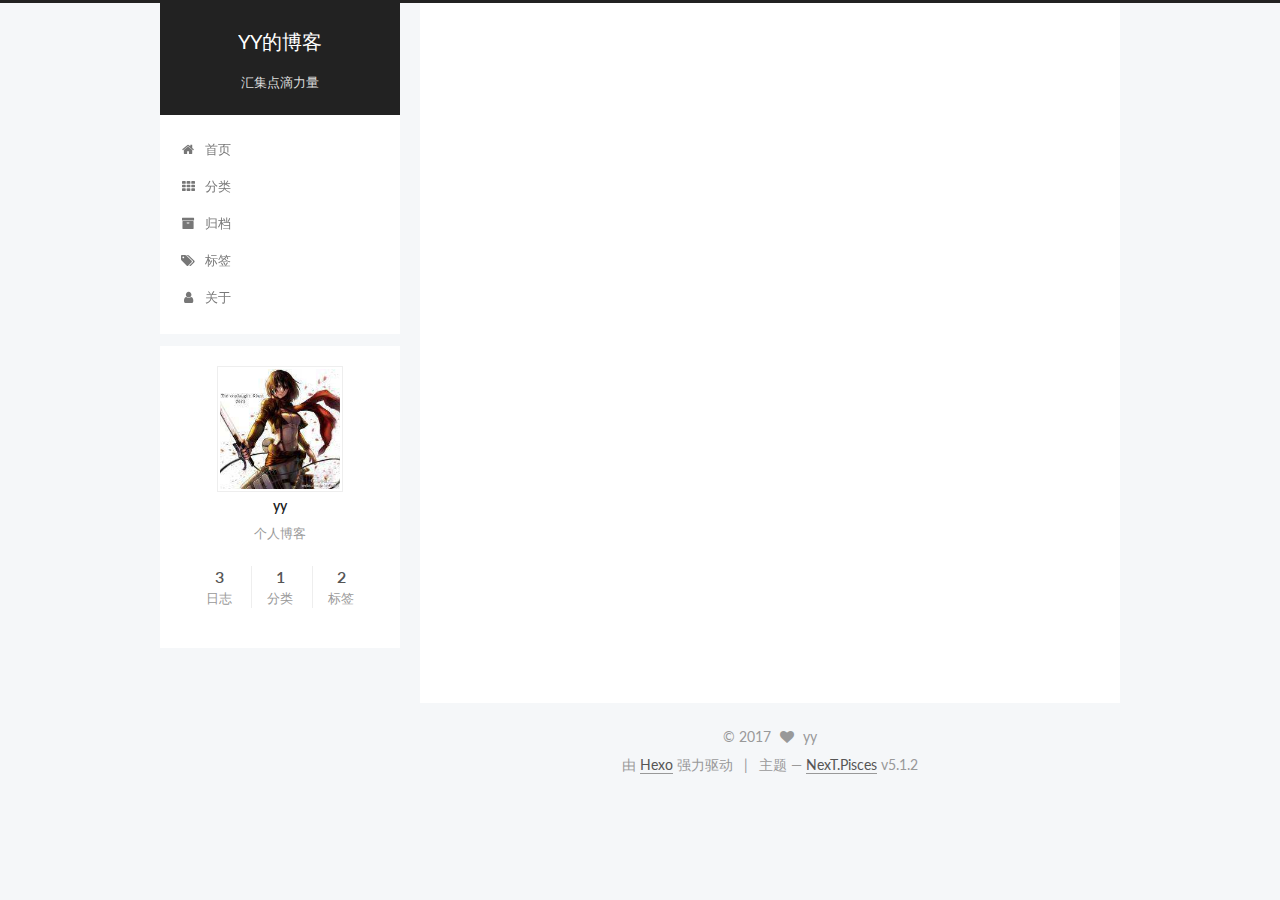
<file: 2017/08/26/first/index.html>
<!DOCTYPE html>



  


<html class="theme-next pisces use-motion" lang="zh-Hans">
<head>
  <meta charset="UTF-8"/>
<meta http-equiv="X-UA-Compatible" content="IE=edge" />
<meta name="viewport" content="width=device-width, initial-scale=1, maximum-scale=1"/>
<meta name="theme-color" content="#222">









<meta http-equiv="Cache-Control" content="no-transform" />
<meta http-equiv="Cache-Control" content="no-siteapp" />
















  
  
  <link href="/lib/fancybox/source/jquery.fancybox.css?v=2.1.5" rel="stylesheet" type="text/css" />




  
  
  
  

  
    
    
  

  

  

  

  

  
    
    
    <link href="//fonts.googleapis.com/css?family=Lato:300,300italic,400,400italic,700,700italic&subset=latin,latin-ext" rel="stylesheet" type="text/css">
  






<link href="/lib/font-awesome/css/font-awesome.min.css?v=4.6.2" rel="stylesheet" type="text/css" />

<link href="/css/main.css?v=5.1.2" rel="stylesheet" type="text/css" />


  <meta name="keywords" content="测试标签1,测试标签2," />








  <link rel="shortcut icon" type="image/x-icon" href="/favicon.ico?v=5.1.2" />






<meta name="description" content="个人博客">
<meta name="keywords" content="测试标签1,测试标签2">
<meta property="og:type" content="article">
<meta property="og:title" content="第一篇测试文章">
<meta property="og:url" content="https://nicholsonzhang.github.io/2017/08/26/first/index.html">
<meta property="og:site_name" content="YY的博客">
<meta property="og:description" content="个人博客">
<meta property="og:locale" content="zh-Hans">
<meta property="og:updated_time" content="2017-08-27T01:20:21.000Z">
<meta name="twitter:card" content="summary">
<meta name="twitter:title" content="第一篇测试文章">
<meta name="twitter:description" content="个人博客">



<script type="text/javascript" id="hexo.configurations">
  var NexT = window.NexT || {};
  var CONFIG = {
    root: '/',
    scheme: 'Pisces',
    version: '5.1.2',
    sidebar: {"position":"left","display":"post","offset":12,"offset_float":12,"b2t":false,"scrollpercent":false,"onmobile":false},
    fancybox: true,
    tabs: true,
    motion: true,
    duoshuo: {
      userId: '0',
      author: '博主'
    },
    algolia: {
      applicationID: '',
      apiKey: '',
      indexName: '',
      hits: {"per_page":10},
      labels: {"input_placeholder":"Search for Posts","hits_empty":"We didn't find any results for the search: ${query}","hits_stats":"${hits} results found in ${time} ms"}
    }
  };
</script>



  <link rel="canonical" href="https://nicholsonzhang.github.io/2017/08/26/first/"/>





  <title>第一篇测试文章 | YY的博客</title>
  








</head>

<body itemscope itemtype="http://schema.org/WebPage" lang="zh-Hans">

  
  
    
  

  <div class="container sidebar-position-left page-post-detail">
    <div class="headband"></div>

    <header id="header" class="header" itemscope itemtype="http://schema.org/WPHeader">
      <div class="header-inner"><div class="site-brand-wrapper">
  <div class="site-meta ">
    

    <div class="custom-logo-site-title">
      <a href="/"  class="brand" rel="start">
        <span class="logo-line-before"><i></i></span>
        <span class="site-title">YY的博客</span>
        <span class="logo-line-after"><i></i></span>
      </a>
    </div>
      
        <p class="site-subtitle">汇集点滴力量</p>
      
  </div>

  <div class="site-nav-toggle">
    <button>
      <span class="btn-bar"></span>
      <span class="btn-bar"></span>
      <span class="btn-bar"></span>
    </button>
  </div>
</div>

<nav class="site-nav">
  

  
    <ul id="menu" class="menu">
      
        
        <li class="menu-item menu-item-home">
          <a href="/" rel="section">
            
              <i class="menu-item-icon fa fa-fw fa-home"></i> <br />
            
            首页
          </a>
        </li>
      
        
        <li class="menu-item menu-item-categories">
          <a href="/categories/" rel="section">
            
              <i class="menu-item-icon fa fa-fw fa-th"></i> <br />
            
            分类
          </a>
        </li>
      
        
        <li class="menu-item menu-item-archives">
          <a href="/archives/" rel="section">
            
              <i class="menu-item-icon fa fa-fw fa-archive"></i> <br />
            
            归档
          </a>
        </li>
      
        
        <li class="menu-item menu-item-tags">
          <a href="/tags/" rel="section">
            
              <i class="menu-item-icon fa fa-fw fa-tags"></i> <br />
            
            标签
          </a>
        </li>
      
        
        <li class="menu-item menu-item-about">
          <a href="/about/" rel="section">
            
              <i class="menu-item-icon fa fa-fw fa-user"></i> <br />
            
            关于
          </a>
        </li>
      

      
    </ul>
  

  
</nav>



 </div>
    </header>

    <main id="main" class="main">
      <div class="main-inner">
        <div class="content-wrap">
          <div id="content" class="content">
            

  <div id="posts" class="posts-expand">
    

  

  
  
  

  <article class="post post-type-normal" itemscope itemtype="http://schema.org/Article">
  
  
  
  <div class="post-block">
    <link itemprop="mainEntityOfPage" href="https://nicholsonzhang.github.io/2017/08/26/first/">

    <span hidden itemprop="author" itemscope itemtype="http://schema.org/Person">
      <meta itemprop="name" content="yy">
      <meta itemprop="description" content="">
      <meta itemprop="image" content="/images/avatar.jpg">
    </span>

    <span hidden itemprop="publisher" itemscope itemtype="http://schema.org/Organization">
      <meta itemprop="name" content="YY的博客">
    </span>

    
      <header class="post-header">

        
        
          <h1 class="post-title" itemprop="name headline">第一篇测试文章</h1>
        

        <div class="post-meta">
          <span class="post-time">
            
              <span class="post-meta-item-icon">
                <i class="fa fa-calendar-o"></i>
              </span>
              
                <span class="post-meta-item-text">发表于</span>
              
              <time title="创建于" itemprop="dateCreated datePublished" datetime="2017-08-26T22:58:10+08:00">
                2017-08-26
              </time>
            

            

            
          </span>

          
            <span class="post-category" >
            
              <span class="post-meta-divider">|</span>
            
              <span class="post-meta-item-icon">
                <i class="fa fa-folder-o"></i>
              </span>
              
                <span class="post-meta-item-text">分类于</span>
              
              
                <span itemprop="about" itemscope itemtype="http://schema.org/Thing">
                  <a href="/categories/测试/" itemprop="url" rel="index">
                    <span itemprop="name">测试</span>
                  </a>
                </span>

                
                
              
            </span>
          

          
            
          

          
          

          

          

          

        </div>
      </header>
    

    
    
    
    <div class="post-body" itemprop="articleBody">

      
      

      
        
      
    </div>
    
    
    

    

    

    

    <footer class="post-footer">
      
        <div class="post-tags">
          
            <a href="/tags/测试标签1/" rel="tag"># 测试标签1</a>
          
            <a href="/tags/测试标签2/" rel="tag"># 测试标签2</a>
          
        </div>
      

      
      
      

      
        <div class="post-nav">
          <div class="post-nav-next post-nav-item">
            
              <a href="/2017/08/26/hello-world/" rel="next" title="Hello World">
                <i class="fa fa-chevron-left"></i> Hello World
              </a>
            
          </div>

          <span class="post-nav-divider"></span>

          <div class="post-nav-prev post-nav-item">
            
              <a href="/2017/08/27/多端测试/" rel="prev" title="多端测试">
                多端测试 <i class="fa fa-chevron-right"></i>
              </a>
            
          </div>
        </div>
      

      
      
    </footer>
  </div>
  
  
  
  </article>



    <div class="post-spread">
      
    </div>
  </div>


          </div>
          


          
  <div class="comments" id="comments">
    
  </div>


        </div>
        
          
  
  <div class="sidebar-toggle">
    <div class="sidebar-toggle-line-wrap">
      <span class="sidebar-toggle-line sidebar-toggle-line-first"></span>
      <span class="sidebar-toggle-line sidebar-toggle-line-middle"></span>
      <span class="sidebar-toggle-line sidebar-toggle-line-last"></span>
    </div>
  </div>

  <aside id="sidebar" class="sidebar">
    
    <div class="sidebar-inner">

      

      

      <section class="site-overview sidebar-panel sidebar-panel-active">
        <div class="site-author motion-element" itemprop="author" itemscope itemtype="http://schema.org/Person">
          <img class="site-author-image" itemprop="image"
               src="/images/avatar.jpg"
               alt="yy" />
          <p class="site-author-name" itemprop="name">yy</p>
           
              <p class="site-description motion-element" itemprop="description">个人博客</p>
          
        </div>
        <nav class="site-state motion-element">

          
            <div class="site-state-item site-state-posts">
            
              <a href="/archives/">
            
                <span class="site-state-item-count">3</span>
                <span class="site-state-item-name">日志</span>
              </a>
            </div>
          

          
            
            
            <div class="site-state-item site-state-categories">
              <a href="/categories/index.html">
                <span class="site-state-item-count">1</span>
                <span class="site-state-item-name">分类</span>
              </a>
            </div>
          

          
            
            
            <div class="site-state-item site-state-tags">
              <a href="/tags/index.html">
                <span class="site-state-item-count">2</span>
                <span class="site-state-item-name">标签</span>
              </a>
            </div>
          

        </nav>

        

        <div class="links-of-author motion-element">
          
        </div>

        
        

        
        

        


      </section>

      

      

    </div>
  </aside>


        
      </div>
    </main>

    <footer id="footer" class="footer">
      <div class="footer-inner">
        <div class="copyright" >
  
  &copy; 
  <span itemprop="copyrightYear">2017</span>
  <span class="with-love">
    <i class="fa fa-heart"></i>
  </span>
  <span class="author" itemprop="copyrightHolder">yy</span>

  
</div>


  <div class="powered-by">由 <a class="theme-link" href="https://hexo.io">Hexo</a> 强力驱动</div>

  <span class="post-meta-divider">|</span>

  <div class="theme-info">主题 &mdash; <a class="theme-link" href="https://github.com/iissnan/hexo-theme-next">NexT.Pisces</a> v5.1.2</div>


        







        
      </div>
    </footer>

    
      <div class="back-to-top">
        <i class="fa fa-arrow-up"></i>
        
      </div>
    

  </div>

  

<script type="text/javascript">
  if (Object.prototype.toString.call(window.Promise) !== '[object Function]') {
    window.Promise = null;
  }
</script>









  












  
  <script type="text/javascript" src="/lib/jquery/index.js?v=2.1.3"></script>

  
  <script type="text/javascript" src="/lib/fastclick/lib/fastclick.min.js?v=1.0.6"></script>

  
  <script type="text/javascript" src="/lib/jquery_lazyload/jquery.lazyload.js?v=1.9.7"></script>

  
  <script type="text/javascript" src="/lib/velocity/velocity.min.js?v=1.2.1"></script>

  
  <script type="text/javascript" src="/lib/velocity/velocity.ui.min.js?v=1.2.1"></script>

  
  <script type="text/javascript" src="/lib/fancybox/source/jquery.fancybox.pack.js?v=2.1.5"></script>


  


  <script type="text/javascript" src="/js/src/utils.js?v=5.1.2"></script>

  <script type="text/javascript" src="/js/src/motion.js?v=5.1.2"></script>



  
  


  <script type="text/javascript" src="/js/src/affix.js?v=5.1.2"></script>

  <script type="text/javascript" src="/js/src/schemes/pisces.js?v=5.1.2"></script>



  
  <script type="text/javascript" src="/js/src/scrollspy.js?v=5.1.2"></script>
<script type="text/javascript" src="/js/src/post-details.js?v=5.1.2"></script>



  


  <script type="text/javascript" src="/js/src/bootstrap.js?v=5.1.2"></script>



  


  




	





  





  








  





  

  

  

  

  

  

</body>
</html>
</file>
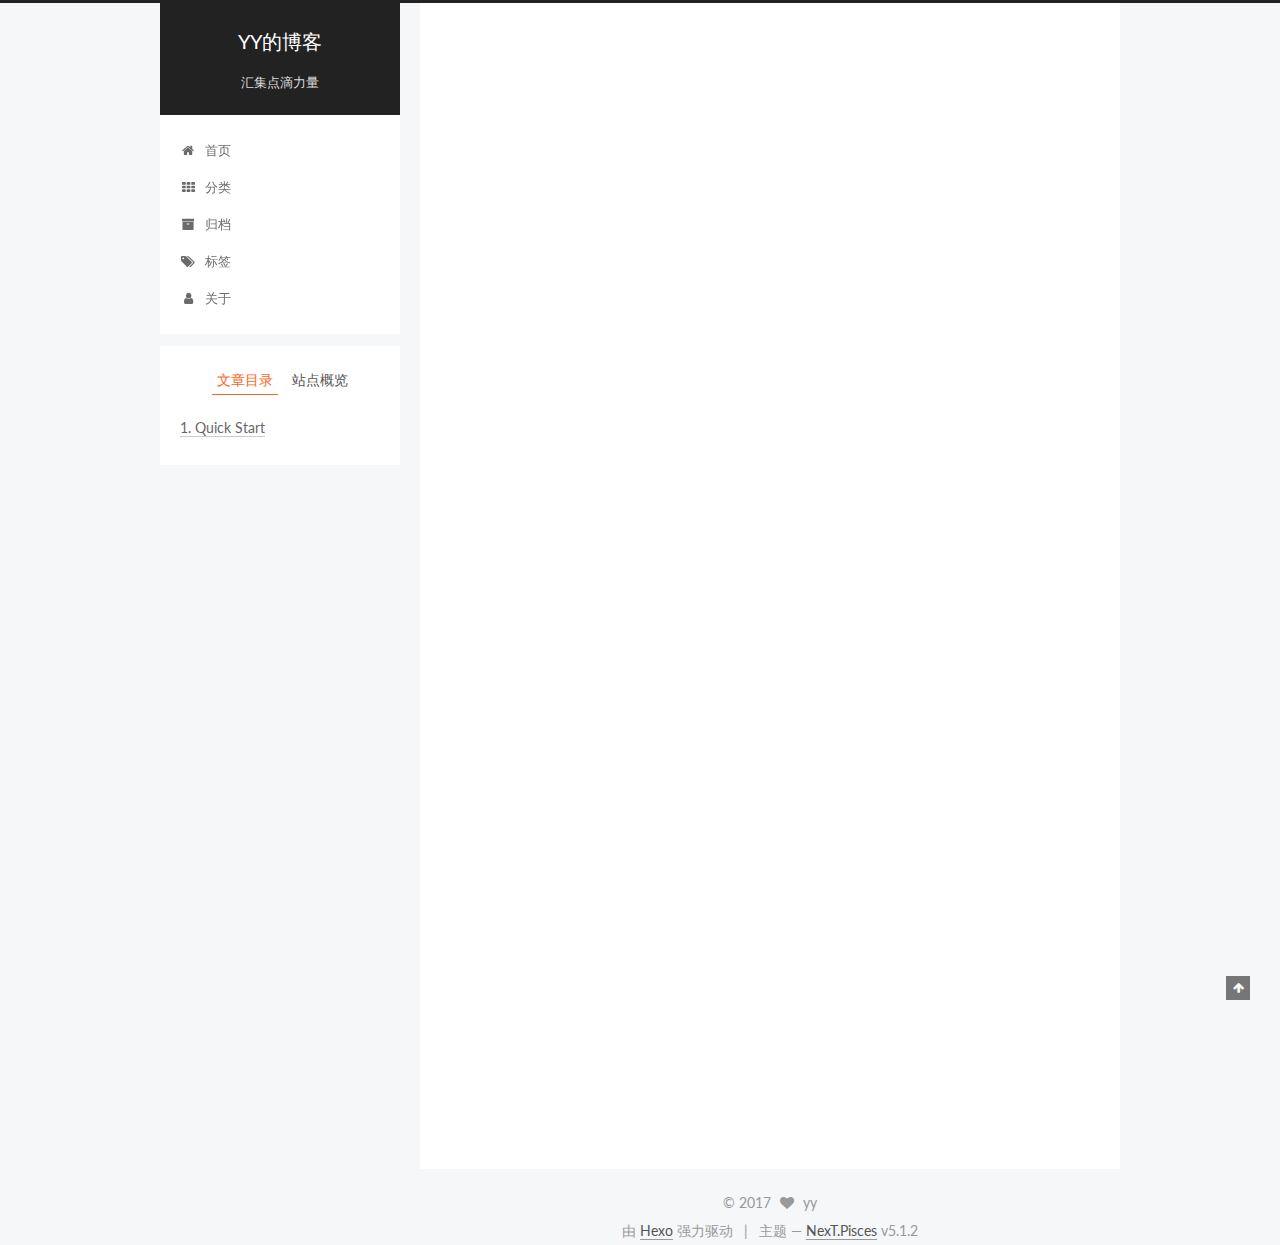
<file: 2017/08/26/hello-world/index.html>
<!DOCTYPE html>



  


<html class="theme-next pisces use-motion" lang="zh-Hans">
<head>
  <meta charset="UTF-8"/>
<meta http-equiv="X-UA-Compatible" content="IE=edge" />
<meta name="viewport" content="width=device-width, initial-scale=1, maximum-scale=1"/>
<meta name="theme-color" content="#222">









<meta http-equiv="Cache-Control" content="no-transform" />
<meta http-equiv="Cache-Control" content="no-siteapp" />
















  
  
  <link href="/lib/fancybox/source/jquery.fancybox.css?v=2.1.5" rel="stylesheet" type="text/css" />




  
  
  
  

  
    
    
  

  

  

  

  

  
    
    
    <link href="//fonts.googleapis.com/css?family=Lato:300,300italic,400,400italic,700,700italic&subset=latin,latin-ext" rel="stylesheet" type="text/css">
  






<link href="/lib/font-awesome/css/font-awesome.min.css?v=4.6.2" rel="stylesheet" type="text/css" />

<link href="/css/main.css?v=5.1.2" rel="stylesheet" type="text/css" />


  <meta name="keywords" content="Hexo, NexT" />








  <link rel="shortcut icon" type="image/x-icon" href="/favicon.ico?v=5.1.2" />






<meta name="description" content="Welcome to Hexo! This is your very first post. Check documentation for more info. If you get any problems when using Hexo, you can find the answer in troubleshooting or you can ask me on GitHub. Quick">
<meta property="og:type" content="article">
<meta property="og:title" content="Hello World">
<meta property="og:url" content="https://nicholsonzhang.github.io/2017/08/26/hello-world/index.html">
<meta property="og:site_name" content="YY的博客">
<meta property="og:description" content="Welcome to Hexo! This is your very first post. Check documentation for more info. If you get any problems when using Hexo, you can find the answer in troubleshooting or you can ask me on GitHub. Quick">
<meta property="og:locale" content="zh-Hans">
<meta property="og:updated_time" content="2017-08-26T05:59:00.000Z">
<meta name="twitter:card" content="summary">
<meta name="twitter:title" content="Hello World">
<meta name="twitter:description" content="Welcome to Hexo! This is your very first post. Check documentation for more info. If you get any problems when using Hexo, you can find the answer in troubleshooting or you can ask me on GitHub. Quick">



<script type="text/javascript" id="hexo.configurations">
  var NexT = window.NexT || {};
  var CONFIG = {
    root: '/',
    scheme: 'Pisces',
    version: '5.1.2',
    sidebar: {"position":"left","display":"post","offset":12,"offset_float":12,"b2t":false,"scrollpercent":false,"onmobile":false},
    fancybox: true,
    tabs: true,
    motion: true,
    duoshuo: {
      userId: '0',
      author: '博主'
    },
    algolia: {
      applicationID: '',
      apiKey: '',
      indexName: '',
      hits: {"per_page":10},
      labels: {"input_placeholder":"Search for Posts","hits_empty":"We didn't find any results for the search: ${query}","hits_stats":"${hits} results found in ${time} ms"}
    }
  };
</script>



  <link rel="canonical" href="https://nicholsonzhang.github.io/2017/08/26/hello-world/"/>





  <title>Hello World | YY的博客</title>
  








</head>

<body itemscope itemtype="http://schema.org/WebPage" lang="zh-Hans">

  
  
    
  

  <div class="container sidebar-position-left page-post-detail">
    <div class="headband"></div>

    <header id="header" class="header" itemscope itemtype="http://schema.org/WPHeader">
      <div class="header-inner"><div class="site-brand-wrapper">
  <div class="site-meta ">
    

    <div class="custom-logo-site-title">
      <a href="/"  class="brand" rel="start">
        <span class="logo-line-before"><i></i></span>
        <span class="site-title">YY的博客</span>
        <span class="logo-line-after"><i></i></span>
      </a>
    </div>
      
        <p class="site-subtitle">汇集点滴力量</p>
      
  </div>

  <div class="site-nav-toggle">
    <button>
      <span class="btn-bar"></span>
      <span class="btn-bar"></span>
      <span class="btn-bar"></span>
    </button>
  </div>
</div>

<nav class="site-nav">
  

  
    <ul id="menu" class="menu">
      
        
        <li class="menu-item menu-item-home">
          <a href="/" rel="section">
            
              <i class="menu-item-icon fa fa-fw fa-home"></i> <br />
            
            首页
          </a>
        </li>
      
        
        <li class="menu-item menu-item-categories">
          <a href="/categories/" rel="section">
            
              <i class="menu-item-icon fa fa-fw fa-th"></i> <br />
            
            分类
          </a>
        </li>
      
        
        <li class="menu-item menu-item-archives">
          <a href="/archives/" rel="section">
            
              <i class="menu-item-icon fa fa-fw fa-archive"></i> <br />
            
            归档
          </a>
        </li>
      
        
        <li class="menu-item menu-item-tags">
          <a href="/tags/" rel="section">
            
              <i class="menu-item-icon fa fa-fw fa-tags"></i> <br />
            
            标签
          </a>
        </li>
      
        
        <li class="menu-item menu-item-about">
          <a href="/about/" rel="section">
            
              <i class="menu-item-icon fa fa-fw fa-user"></i> <br />
            
            关于
          </a>
        </li>
      

      
    </ul>
  

  
</nav>



 </div>
    </header>

    <main id="main" class="main">
      <div class="main-inner">
        <div class="content-wrap">
          <div id="content" class="content">
            

  <div id="posts" class="posts-expand">
    

  

  
  
  

  <article class="post post-type-normal" itemscope itemtype="http://schema.org/Article">
  
  
  
  <div class="post-block">
    <link itemprop="mainEntityOfPage" href="https://nicholsonzhang.github.io/2017/08/26/hello-world/">

    <span hidden itemprop="author" itemscope itemtype="http://schema.org/Person">
      <meta itemprop="name" content="yy">
      <meta itemprop="description" content="">
      <meta itemprop="image" content="/images/avatar.jpg">
    </span>

    <span hidden itemprop="publisher" itemscope itemtype="http://schema.org/Organization">
      <meta itemprop="name" content="YY的博客">
    </span>

    
      <header class="post-header">

        
        
          <h1 class="post-title" itemprop="name headline">Hello World</h1>
        

        <div class="post-meta">
          <span class="post-time">
            
              <span class="post-meta-item-icon">
                <i class="fa fa-calendar-o"></i>
              </span>
              
                <span class="post-meta-item-text">发表于</span>
              
              <time title="创建于" itemprop="dateCreated datePublished" datetime="2017-08-26T13:59:00+08:00">
                2017-08-26
              </time>
            

            

            
          </span>

          

          
            
          

          
          

          

          

          

        </div>
      </header>
    

    
    
    
    <div class="post-body" itemprop="articleBody">

      
      

      
        <p>Welcome to <a href="https://hexo.io/" target="_blank" rel="external">Hexo</a>! This is your very first post. Check <a href="https://hexo.io/docs/" target="_blank" rel="external">documentation</a> for more info. If you get any problems when using Hexo, you can find the answer in <a href="https://hexo.io/docs/troubleshooting.html" target="_blank" rel="external">troubleshooting</a> or you can ask me on <a href="https://github.com/hexojs/hexo/issues" target="_blank" rel="external">GitHub</a>.</p>
<h2 id="Quick-Start"><a href="#Quick-Start" class="headerlink" title="Quick Start"></a>Quick Start</h2><h3 id="Create-a-new-post"><a href="#Create-a-new-post" class="headerlink" title="Create a new post"></a>Create a new post</h3><figure class="highlight bash"><table><tr><td class="gutter"><pre><div class="line">1</div></pre></td><td class="code"><pre><div class="line">$ hexo new <span class="string">"My New Post"</span></div></pre></td></tr></table></figure>
<p>More info: <a href="https://hexo.io/docs/writing.html" target="_blank" rel="external">Writing</a></p>
<h3 id="Run-server"><a href="#Run-server" class="headerlink" title="Run server"></a>Run server</h3><figure class="highlight bash"><table><tr><td class="gutter"><pre><div class="line">1</div></pre></td><td class="code"><pre><div class="line">$ hexo server</div></pre></td></tr></table></figure>
<p>More info: <a href="https://hexo.io/docs/server.html" target="_blank" rel="external">Server</a></p>
<h3 id="Generate-static-files"><a href="#Generate-static-files" class="headerlink" title="Generate static files"></a>Generate static files</h3><figure class="highlight bash"><table><tr><td class="gutter"><pre><div class="line">1</div></pre></td><td class="code"><pre><div class="line">$ hexo generate</div></pre></td></tr></table></figure>
<p>More info: <a href="https://hexo.io/docs/generating.html" target="_blank" rel="external">Generating</a></p>
<h3 id="Deploy-to-remote-sites"><a href="#Deploy-to-remote-sites" class="headerlink" title="Deploy to remote sites"></a>Deploy to remote sites</h3><figure class="highlight bash"><table><tr><td class="gutter"><pre><div class="line">1</div></pre></td><td class="code"><pre><div class="line">$ hexo deploy</div></pre></td></tr></table></figure>
<p>More info: <a href="https://hexo.io/docs/deployment.html" target="_blank" rel="external">Deployment</a></p>

      
    </div>
    
    
    

    

    

    

    <footer class="post-footer">
      

      
      
      

      
        <div class="post-nav">
          <div class="post-nav-next post-nav-item">
            
          </div>

          <span class="post-nav-divider"></span>

          <div class="post-nav-prev post-nav-item">
            
              <a href="/2017/08/26/first/" rel="prev" title="第一篇测试文章">
                第一篇测试文章 <i class="fa fa-chevron-right"></i>
              </a>
            
          </div>
        </div>
      

      
      
    </footer>
  </div>
  
  
  
  </article>



    <div class="post-spread">
      
    </div>
  </div>


          </div>
          


          
  <div class="comments" id="comments">
    
  </div>


        </div>
        
          
  
  <div class="sidebar-toggle">
    <div class="sidebar-toggle-line-wrap">
      <span class="sidebar-toggle-line sidebar-toggle-line-first"></span>
      <span class="sidebar-toggle-line sidebar-toggle-line-middle"></span>
      <span class="sidebar-toggle-line sidebar-toggle-line-last"></span>
    </div>
  </div>

  <aside id="sidebar" class="sidebar">
    
    <div class="sidebar-inner">

      

      
        <ul class="sidebar-nav motion-element">
          <li class="sidebar-nav-toc sidebar-nav-active" data-target="post-toc-wrap" >
            文章目录
          </li>
          <li class="sidebar-nav-overview" data-target="site-overview">
            站点概览
          </li>
        </ul>
      

      <section class="site-overview sidebar-panel">
        <div class="site-author motion-element" itemprop="author" itemscope itemtype="http://schema.org/Person">
          <img class="site-author-image" itemprop="image"
               src="/images/avatar.jpg"
               alt="yy" />
          <p class="site-author-name" itemprop="name">yy</p>
           
              <p class="site-description motion-element" itemprop="description">个人博客</p>
          
        </div>
        <nav class="site-state motion-element">

          
            <div class="site-state-item site-state-posts">
            
              <a href="/archives/">
            
                <span class="site-state-item-count">3</span>
                <span class="site-state-item-name">日志</span>
              </a>
            </div>
          

          
            
            
            <div class="site-state-item site-state-categories">
              <a href="/categories/index.html">
                <span class="site-state-item-count">1</span>
                <span class="site-state-item-name">分类</span>
              </a>
            </div>
          

          
            
            
            <div class="site-state-item site-state-tags">
              <a href="/tags/index.html">
                <span class="site-state-item-count">2</span>
                <span class="site-state-item-name">标签</span>
              </a>
            </div>
          

        </nav>

        

        <div class="links-of-author motion-element">
          
        </div>

        
        

        
        

        


      </section>

      
      <!--noindex-->
        <section class="post-toc-wrap motion-element sidebar-panel sidebar-panel-active">
          <div class="post-toc">

            
              
            

            
              <div class="post-toc-content"><ol class="nav"><li class="nav-item nav-level-2"><a class="nav-link" href="#Quick-Start"><span class="nav-number">1.</span> <span class="nav-text">Quick Start</span></a><ol class="nav-child"><li class="nav-item nav-level-3"><a class="nav-link" href="#Create-a-new-post"><span class="nav-number">1.1.</span> <span class="nav-text">Create a new post</span></a></li><li class="nav-item nav-level-3"><a class="nav-link" href="#Run-server"><span class="nav-number">1.2.</span> <span class="nav-text">Run server</span></a></li><li class="nav-item nav-level-3"><a class="nav-link" href="#Generate-static-files"><span class="nav-number">1.3.</span> <span class="nav-text">Generate static files</span></a></li><li class="nav-item nav-level-3"><a class="nav-link" href="#Deploy-to-remote-sites"><span class="nav-number">1.4.</span> <span class="nav-text">Deploy to remote sites</span></a></li></ol></li></ol></div>
            

          </div>
        </section>
      <!--/noindex-->
      

      

    </div>
  </aside>


        
      </div>
    </main>

    <footer id="footer" class="footer">
      <div class="footer-inner">
        <div class="copyright" >
  
  &copy; 
  <span itemprop="copyrightYear">2017</span>
  <span class="with-love">
    <i class="fa fa-heart"></i>
  </span>
  <span class="author" itemprop="copyrightHolder">yy</span>

  
</div>


  <div class="powered-by">由 <a class="theme-link" href="https://hexo.io">Hexo</a> 强力驱动</div>

  <span class="post-meta-divider">|</span>

  <div class="theme-info">主题 &mdash; <a class="theme-link" href="https://github.com/iissnan/hexo-theme-next">NexT.Pisces</a> v5.1.2</div>


        







        
      </div>
    </footer>

    
      <div class="back-to-top">
        <i class="fa fa-arrow-up"></i>
        
      </div>
    

  </div>

  

<script type="text/javascript">
  if (Object.prototype.toString.call(window.Promise) !== '[object Function]') {
    window.Promise = null;
  }
</script>









  












  
  <script type="text/javascript" src="/lib/jquery/index.js?v=2.1.3"></script>

  
  <script type="text/javascript" src="/lib/fastclick/lib/fastclick.min.js?v=1.0.6"></script>

  
  <script type="text/javascript" src="/lib/jquery_lazyload/jquery.lazyload.js?v=1.9.7"></script>

  
  <script type="text/javascript" src="/lib/velocity/velocity.min.js?v=1.2.1"></script>

  
  <script type="text/javascript" src="/lib/velocity/velocity.ui.min.js?v=1.2.1"></script>

  
  <script type="text/javascript" src="/lib/fancybox/source/jquery.fancybox.pack.js?v=2.1.5"></script>


  


  <script type="text/javascript" src="/js/src/utils.js?v=5.1.2"></script>

  <script type="text/javascript" src="/js/src/motion.js?v=5.1.2"></script>



  
  


  <script type="text/javascript" src="/js/src/affix.js?v=5.1.2"></script>

  <script type="text/javascript" src="/js/src/schemes/pisces.js?v=5.1.2"></script>



  
  <script type="text/javascript" src="/js/src/scrollspy.js?v=5.1.2"></script>
<script type="text/javascript" src="/js/src/post-details.js?v=5.1.2"></script>



  


  <script type="text/javascript" src="/js/src/bootstrap.js?v=5.1.2"></script>



  


  




	





  





  








  





  

  

  

  

  

  

</body>
</html>
</file>
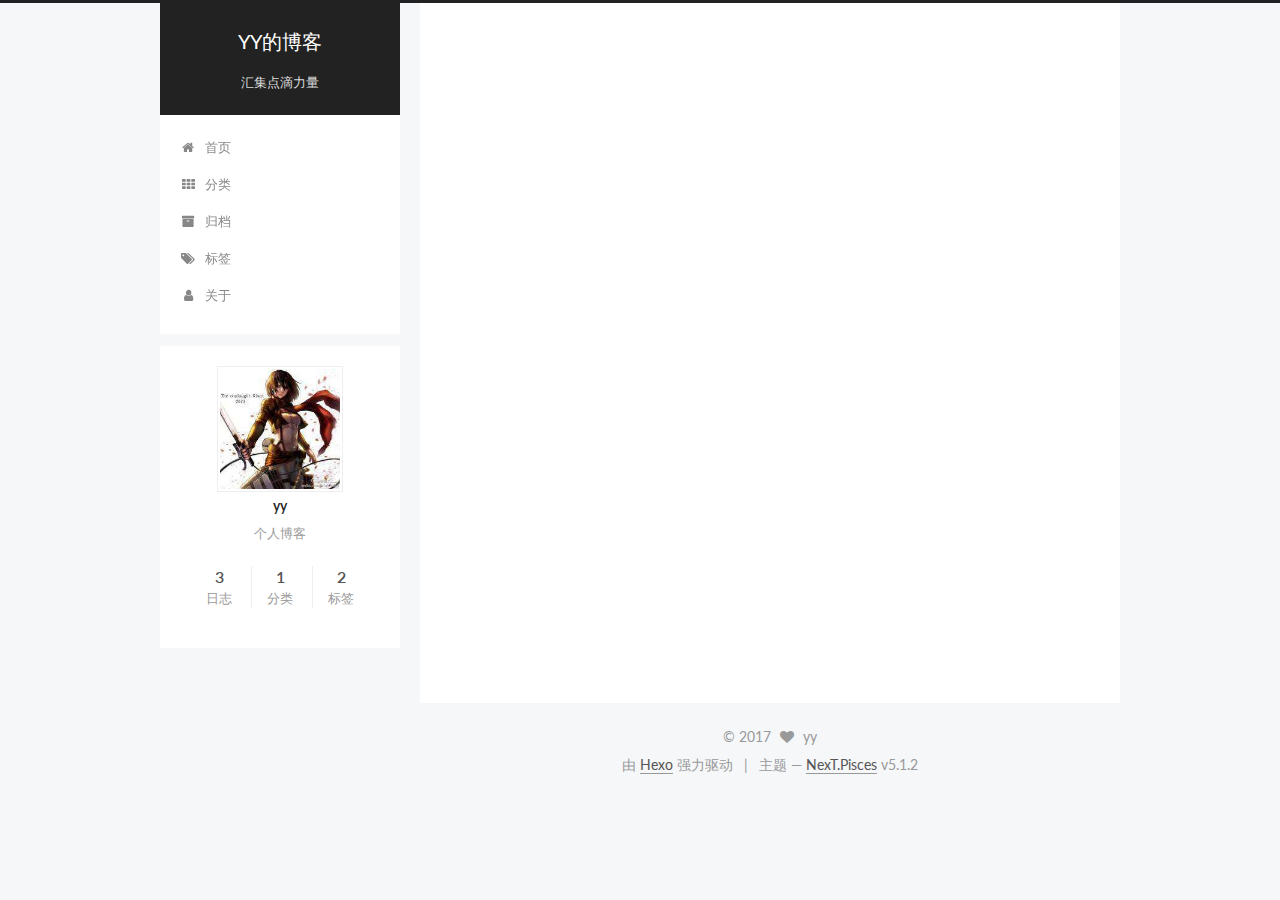
<file: 2017/08/27/多端测试/index.html>
<!DOCTYPE html>



  


<html class="theme-next pisces use-motion" lang="zh-Hans">
<head>
  <meta charset="UTF-8"/>
<meta http-equiv="X-UA-Compatible" content="IE=edge" />
<meta name="viewport" content="width=device-width, initial-scale=1, maximum-scale=1"/>
<meta name="theme-color" content="#222">









<meta http-equiv="Cache-Control" content="no-transform" />
<meta http-equiv="Cache-Control" content="no-siteapp" />
















  
  
  <link href="/lib/fancybox/source/jquery.fancybox.css?v=2.1.5" rel="stylesheet" type="text/css" />




  
  
  
  

  
    
    
  

  

  

  

  

  
    
    
    <link href="//fonts.googleapis.com/css?family=Lato:300,300italic,400,400italic,700,700italic&subset=latin,latin-ext" rel="stylesheet" type="text/css">
  






<link href="/lib/font-awesome/css/font-awesome.min.css?v=4.6.2" rel="stylesheet" type="text/css" />

<link href="/css/main.css?v=5.1.2" rel="stylesheet" type="text/css" />


  <meta name="keywords" content="Hexo, NexT" />








  <link rel="shortcut icon" type="image/x-icon" href="/favicon.ico?v=5.1.2" />






<meta name="description" content="个人博客">
<meta property="og:type" content="article">
<meta property="og:title" content="多端测试">
<meta property="og:url" content="https://nicholsonzhang.github.io/2017/08/27/多端测试/index.html">
<meta property="og:site_name" content="YY的博客">
<meta property="og:description" content="个人博客">
<meta property="og:locale" content="zh-Hans">
<meta property="og:updated_time" content="2017-08-27T04:11:09.000Z">
<meta name="twitter:card" content="summary">
<meta name="twitter:title" content="多端测试">
<meta name="twitter:description" content="个人博客">



<script type="text/javascript" id="hexo.configurations">
  var NexT = window.NexT || {};
  var CONFIG = {
    root: '/',
    scheme: 'Pisces',
    version: '5.1.2',
    sidebar: {"position":"left","display":"post","offset":12,"offset_float":12,"b2t":false,"scrollpercent":false,"onmobile":false},
    fancybox: true,
    tabs: true,
    motion: true,
    duoshuo: {
      userId: '0',
      author: '博主'
    },
    algolia: {
      applicationID: '',
      apiKey: '',
      indexName: '',
      hits: {"per_page":10},
      labels: {"input_placeholder":"Search for Posts","hits_empty":"We didn't find any results for the search: ${query}","hits_stats":"${hits} results found in ${time} ms"}
    }
  };
</script>



  <link rel="canonical" href="https://nicholsonzhang.github.io/2017/08/27/多端测试/"/>





  <title>多端测试 | YY的博客</title>
  








</head>

<body itemscope itemtype="http://schema.org/WebPage" lang="zh-Hans">

  
  
    
  

  <div class="container sidebar-position-left page-post-detail">
    <div class="headband"></div>

    <header id="header" class="header" itemscope itemtype="http://schema.org/WPHeader">
      <div class="header-inner"><div class="site-brand-wrapper">
  <div class="site-meta ">
    

    <div class="custom-logo-site-title">
      <a href="/"  class="brand" rel="start">
        <span class="logo-line-before"><i></i></span>
        <span class="site-title">YY的博客</span>
        <span class="logo-line-after"><i></i></span>
      </a>
    </div>
      
        <p class="site-subtitle">汇集点滴力量</p>
      
  </div>

  <div class="site-nav-toggle">
    <button>
      <span class="btn-bar"></span>
      <span class="btn-bar"></span>
      <span class="btn-bar"></span>
    </button>
  </div>
</div>

<nav class="site-nav">
  

  
    <ul id="menu" class="menu">
      
        
        <li class="menu-item menu-item-home">
          <a href="/" rel="section">
            
              <i class="menu-item-icon fa fa-fw fa-home"></i> <br />
            
            首页
          </a>
        </li>
      
        
        <li class="menu-item menu-item-categories">
          <a href="/categories/" rel="section">
            
              <i class="menu-item-icon fa fa-fw fa-th"></i> <br />
            
            分类
          </a>
        </li>
      
        
        <li class="menu-item menu-item-archives">
          <a href="/archives/" rel="section">
            
              <i class="menu-item-icon fa fa-fw fa-archive"></i> <br />
            
            归档
          </a>
        </li>
      
        
        <li class="menu-item menu-item-tags">
          <a href="/tags/" rel="section">
            
              <i class="menu-item-icon fa fa-fw fa-tags"></i> <br />
            
            标签
          </a>
        </li>
      
        
        <li class="menu-item menu-item-about">
          <a href="/about/" rel="section">
            
              <i class="menu-item-icon fa fa-fw fa-user"></i> <br />
            
            关于
          </a>
        </li>
      

      
    </ul>
  

  
</nav>



 </div>
    </header>

    <main id="main" class="main">
      <div class="main-inner">
        <div class="content-wrap">
          <div id="content" class="content">
            

  <div id="posts" class="posts-expand">
    

  

  
  
  

  <article class="post post-type-normal" itemscope itemtype="http://schema.org/Article">
  
  
  
  <div class="post-block">
    <link itemprop="mainEntityOfPage" href="https://nicholsonzhang.github.io/2017/08/27/多端测试/">

    <span hidden itemprop="author" itemscope itemtype="http://schema.org/Person">
      <meta itemprop="name" content="yy">
      <meta itemprop="description" content="">
      <meta itemprop="image" content="/images/avatar.jpg">
    </span>

    <span hidden itemprop="publisher" itemscope itemtype="http://schema.org/Organization">
      <meta itemprop="name" content="YY的博客">
    </span>

    
      <header class="post-header">

        
        
          <h1 class="post-title" itemprop="name headline">多端测试</h1>
        

        <div class="post-meta">
          <span class="post-time">
            
              <span class="post-meta-item-icon">
                <i class="fa fa-calendar-o"></i>
              </span>
              
                <span class="post-meta-item-text">发表于</span>
              
              <time title="创建于" itemprop="dateCreated datePublished" datetime="2017-08-27T12:10:22+08:00">
                2017-08-27
              </time>
            

            

            
          </span>

          

          
            
          

          
          

          

          

          

        </div>
      </header>
    

    
    
    
    <div class="post-body" itemprop="articleBody">

      
      

      
        
      
    </div>
    
    
    

    

    

    

    <footer class="post-footer">
      

      
      
      

      
        <div class="post-nav">
          <div class="post-nav-next post-nav-item">
            
              <a href="/2017/08/26/first/" rel="next" title="第一篇测试文章">
                <i class="fa fa-chevron-left"></i> 第一篇测试文章
              </a>
            
          </div>

          <span class="post-nav-divider"></span>

          <div class="post-nav-prev post-nav-item">
            
          </div>
        </div>
      

      
      
    </footer>
  </div>
  
  
  
  </article>



    <div class="post-spread">
      
    </div>
  </div>


          </div>
          


          
  <div class="comments" id="comments">
    
  </div>


        </div>
        
          
  
  <div class="sidebar-toggle">
    <div class="sidebar-toggle-line-wrap">
      <span class="sidebar-toggle-line sidebar-toggle-line-first"></span>
      <span class="sidebar-toggle-line sidebar-toggle-line-middle"></span>
      <span class="sidebar-toggle-line sidebar-toggle-line-last"></span>
    </div>
  </div>

  <aside id="sidebar" class="sidebar">
    
    <div class="sidebar-inner">

      

      

      <section class="site-overview sidebar-panel sidebar-panel-active">
        <div class="site-author motion-element" itemprop="author" itemscope itemtype="http://schema.org/Person">
          <img class="site-author-image" itemprop="image"
               src="/images/avatar.jpg"
               alt="yy" />
          <p class="site-author-name" itemprop="name">yy</p>
           
              <p class="site-description motion-element" itemprop="description">个人博客</p>
          
        </div>
        <nav class="site-state motion-element">

          
            <div class="site-state-item site-state-posts">
            
              <a href="/archives/">
            
                <span class="site-state-item-count">3</span>
                <span class="site-state-item-name">日志</span>
              </a>
            </div>
          

          
            
            
            <div class="site-state-item site-state-categories">
              <a href="/categories/index.html">
                <span class="site-state-item-count">1</span>
                <span class="site-state-item-name">分类</span>
              </a>
            </div>
          

          
            
            
            <div class="site-state-item site-state-tags">
              <a href="/tags/index.html">
                <span class="site-state-item-count">2</span>
                <span class="site-state-item-name">标签</span>
              </a>
            </div>
          

        </nav>

        

        <div class="links-of-author motion-element">
          
        </div>

        
        

        
        

        


      </section>

      

      

    </div>
  </aside>


        
      </div>
    </main>

    <footer id="footer" class="footer">
      <div class="footer-inner">
        <div class="copyright" >
  
  &copy; 
  <span itemprop="copyrightYear">2017</span>
  <span class="with-love">
    <i class="fa fa-heart"></i>
  </span>
  <span class="author" itemprop="copyrightHolder">yy</span>

  
</div>


  <div class="powered-by">由 <a class="theme-link" href="https://hexo.io">Hexo</a> 强力驱动</div>

  <span class="post-meta-divider">|</span>

  <div class="theme-info">主题 &mdash; <a class="theme-link" href="https://github.com/iissnan/hexo-theme-next">NexT.Pisces</a> v5.1.2</div>


        







        
      </div>
    </footer>

    
      <div class="back-to-top">
        <i class="fa fa-arrow-up"></i>
        
      </div>
    

  </div>

  

<script type="text/javascript">
  if (Object.prototype.toString.call(window.Promise) !== '[object Function]') {
    window.Promise = null;
  }
</script>









  












  
  <script type="text/javascript" src="/lib/jquery/index.js?v=2.1.3"></script>

  
  <script type="text/javascript" src="/lib/fastclick/lib/fastclick.min.js?v=1.0.6"></script>

  
  <script type="text/javascript" src="/lib/jquery_lazyload/jquery.lazyload.js?v=1.9.7"></script>

  
  <script type="text/javascript" src="/lib/velocity/velocity.min.js?v=1.2.1"></script>

  
  <script type="text/javascript" src="/lib/velocity/velocity.ui.min.js?v=1.2.1"></script>

  
  <script type="text/javascript" src="/lib/fancybox/source/jquery.fancybox.pack.js?v=2.1.5"></script>


  


  <script type="text/javascript" src="/js/src/utils.js?v=5.1.2"></script>

  <script type="text/javascript" src="/js/src/motion.js?v=5.1.2"></script>



  
  


  <script type="text/javascript" src="/js/src/affix.js?v=5.1.2"></script>

  <script type="text/javascript" src="/js/src/schemes/pisces.js?v=5.1.2"></script>



  
  <script type="text/javascript" src="/js/src/scrollspy.js?v=5.1.2"></script>
<script type="text/javascript" src="/js/src/post-details.js?v=5.1.2"></script>



  


  <script type="text/javascript" src="/js/src/bootstrap.js?v=5.1.2"></script>



  


  




	





  





  








  





  

  

  

  

  

  

</body>
</html>
</file>
<file: css/main.css>
/* normalize.css v3.0.2 | MIT License | git.io/normalize */
html {
  font-family: sans-serif; /* 1 */
  -ms-text-size-adjust: 100%; /* 2 */
  -webkit-text-size-adjust: 100%; /* 2 */
}
body {
  margin: 0;
}
article,
aside,
details,
figcaption,
figure,
footer,
header,
hgroup,
main,
menu,
nav,
section,
summary {
  display: block;
}
audio,
canvas,
progress,
video {
  display: inline-block; /* 1 */
  vertical-align: baseline; /* 2 */
}
audio:not([controls]) {
  display: none;
  height: 0;
}
[hidden],
template {
  display: none;
}
a {
  background-color: transparent;
}
a:active,
a:hover {
  outline: 0;
}
abbr[title] {
  border-bottom: 1px dotted;
}
b,
strong {
  font-weight: bold;
}
dfn {
  font-style: italic;
}
h1 {
  font-size: 2em;
  margin: 0.67em 0;
}
mark {
  background: #ff0;
  color: #000;
}
small {
  font-size: 80%;
}
sub,
sup {
  font-size: 75%;
  line-height: 0;
  position: relative;
  vertical-align: baseline;
}
sup {
  top: -0.5em;
}
sub {
  bottom: -0.25em;
}
img {
  border: 0;
}
svg:not(:root) {
  overflow: hidden;
}
figure {
  margin: 1em 40px;
}
hr {
  -moz-box-sizing: content-box;
  box-sizing: content-box;
  height: 0;
}
pre {
  overflow: auto;
}
code,
kbd,
pre,
samp {
  font-family: monospace, monospace;
  font-size: 1em;
}
button,
input,
optgroup,
select,
textarea {
  color: inherit; /* 1 */
  font: inherit; /* 2 */
  margin: 0; /* 3 */
}
button {
  overflow: visible;
}
button,
select {
  text-transform: none;
}
button,
html input[type="button"],
input[type="reset"],
input[type="submit"] {
  -webkit-appearance: button; /* 2 */
  cursor: pointer; /* 3 */
}
button[disabled],
html input[disabled] {
  cursor: default;
}
button::-moz-focus-inner,
input::-moz-focus-inner {
  border: 0;
  padding: 0;
}
input {
  line-height: normal;
}
input[type="checkbox"],
input[type="radio"] {
  box-sizing: border-box; /* 1 */
  padding: 0; /* 2 */
}
input[type="number"]::-webkit-inner-spin-button,
input[type="number"]::-webkit-outer-spin-button {
  height: auto;
}
input[type="search"] {
  -webkit-appearance: textfield; /* 1 */
  -moz-box-sizing: content-box;
  -webkit-box-sizing: content-box; /* 2 */
  box-sizing: content-box;
}
input[type="search"]::-webkit-search-cancel-button,
input[type="search"]::-webkit-search-decoration {
  -webkit-appearance: none;
}
fieldset {
  border: 1px solid #c0c0c0;
  margin: 0 2px;
  padding: 0.35em 0.625em 0.75em;
}
legend {
  border: 0; /* 1 */
  padding: 0; /* 2 */
}
textarea {
  overflow: auto;
}
optgroup {
  font-weight: bold;
}
table {
  border-collapse: collapse;
  border-spacing: 0;
}
td,
th {
  padding: 0;
}
::selection {
  background: #262a30;
  color: #fff;
}
body {
  position: relative;
  font-family: 'Lato', "PingFang SC", "Microsoft YaHei", sans-serif;
  font-size: 14px;
  line-height: 2;
  color: #555;
  background: #f5f7f9;
}
@media (max-width: 767px) {
  body {
    padding-right: 0 !important;
  }
}
@media (min-width: 768px) and (max-width: 991px) {
  body {
    padding-right: 0 !important;
  }
}
@media (min-width: 1600px) {
  body {
    font-size: 16px;
  }
}
h1,
h2,
h3,
h4,
h5,
h6 {
  margin: 0;
  padding: 0;
  font-weight: bold;
  line-height: 1.5;
  font-family: 'Lato', "PingFang SC", "Microsoft YaHei", sans-serif;
}
h2,
h3,
h4,
h5,
h6 {
  margin: 20px 0 15px;
}
h1 {
  font-size: 22px;
}
@media (max-width: 767px) {
  h1 {
    font-size: 18px;
  }
}
h2 {
  font-size: 20px;
}
@media (max-width: 767px) {
  h2 {
    font-size: 16px;
  }
}
h3 {
  font-size: 18px;
}
@media (max-width: 767px) {
  h3 {
    font-size: 14px;
  }
}
h4 {
  font-size: 16px;
}
@media (max-width: 767px) {
  h4 {
    font-size: 12px;
  }
}
h5 {
  font-size: 14px;
}
@media (max-width: 767px) {
  h5 {
    font-size: 10px;
  }
}
h6 {
  font-size: 12px;
}
@media (max-width: 767px) {
  h6 {
    font-size: 8px;
  }
}
p {
  margin: 0 0 20px 0;
}
a {
  color: #555;
  text-decoration: none;
  border-bottom: 1px solid #999;
  word-wrap: break-word;
}
a:hover {
  color: #222;
  border-bottom-color: #222;
}
blockquote {
  margin: 0;
  padding: 0;
}
img {
  display: block;
  margin: auto;
  max-width: 100%;
  height: auto;
}
hr {
  margin: 40px 0;
  height: 3px;
  border: none;
  background-color: #ddd;
  background-image: repeating-linear-gradient(-45deg, #fff, #fff 4px, transparent 4px, transparent 8px);
}
blockquote {
  padding: 0 15px;
  color: #666;
  border-left: 4px solid #ddd;
}
blockquote cite::before {
  content: "-";
  padding: 0 5px;
}
dt {
  font-weight: 700;
}
dd {
  margin: 0;
  padding: 0;
}
kbd {
  border: 1px solid #ccc;
  border-radius: 0.2em;
  box-shadow: 0.1em 0.1em 0.2em rgba(0,0,0,0.1);
  background-color: #f9f9f9;
  font-family: inherit;
  background-image: -webkit-linear-gradient(top, #eee, #fff, #eee);
  padding: 0.1em 0.3em;
  white-space: nowrap;
}
.text-left {
  text-align: left;
}
.text-center {
  text-align: center;
}
.text-right {
  text-align: right;
}
.text-justify {
  text-align: justify;
}
.text-nowrap {
  white-space: nowrap;
}
.text-lowercase {
  text-transform: lowercase;
}
.text-uppercase {
  text-transform: uppercase;
}
.text-capitalize {
  text-transform: capitalize;
}
.center-block {
  display: block;
  margin-left: auto;
  margin-right: auto;
}
.clearfix:before,
.clearfix:after {
  content: " ";
  display: table;
}
.clearfix:after {
  clear: both;
}
.pullquote {
  width: 45%;
}
.pullquote.left {
  float: left;
  margin-left: 5px;
  margin-right: 10px;
}
.pullquote.right {
  float: right;
  margin-left: 10px;
  margin-right: 5px;
}
.affix.affix.affix {
  position: fixed;
}
.translation {
  margin-top: -20px;
  font-size: 14px;
  color: #999;
}
.scrollbar-measure {
  width: 100px;
  height: 100px;
  overflow: scroll;
  position: absolute;
  top: -9999px;
}
.use-motion .motion-element {
  opacity: 0;
}
table {
  margin: 20px 0;
  width: 100%;
  border-collapse: collapse;
  border-spacing: 0;
  border: 1px solid #ddd;
  font-size: 14px;
  table-layout: fixed;
  word-wrap: break-all;
}
table>tbody>tr:nth-of-type(odd) {
  background-color: #f9f9f9;
}
table>tbody>tr:hover {
  background-color: #f5f5f5;
}
caption,
th,
td {
  padding: 8px;
  text-align: left;
  vertical-align: middle;
  font-weight: normal;
}
th,
td {
  border-bottom: 3px solid #ddd;
  border-right: 1px solid #eee;
}
th {
  padding-bottom: 10px;
  font-weight: 700;
}
td {
  border-bottom-width: 1px;
}
html,
body {
  height: 100%;
}
.container {
  position: relative;
  min-height: 100%;
}
.header-inner {
  margin: 0 auto;
  padding: 100px 0 70px;
  width: 700px;
}
@media (min-width: 1600px) {
  .container .header-inner {
    width: 900px;
  }
}
.main-inner {
  margin: 0 auto;
  width: 700px;
}
@media (min-width: 1600px) {
  .container .main-inner {
    width: 900px;
  }
}
.footer {
  width: 100%;
  min-height: 50px;
}
.footer-inner {
  box-sizing: border-box;
  margin: 20px auto;
  width: 700px;
}
@media (min-width: 1600px) {
  .container .footer-inner {
    width: 900px;
  }
}
pre,
.highlight {
  overflow: auto;
  margin: 20px 0;
  padding: 0;
  font-size: 13px;
  color: #4d4d4c;
  background: #f7f7f7;
  line-height: 1.6;
}
pre,
code {
  font-family: consolas, Menlo, "PingFang SC", "Microsoft YaHei", monospace;
}
code {
  padding: 2px 4px;
  word-wrap: break-word;
  color: #555;
  background: #eee;
  border-radius: 3px;
  font-size: 13px;
}
pre code {
  padding: 0;
  color: #4d4d4c;
  background: none;
  text-shadow: none;
}
.highlight {
  border-radius: 1px;
}
.highlight pre {
  border: none;
  margin: 0;
  padding: 10px 0;
}
.highlight table {
  margin: 0;
  width: auto;
  border: none;
}
.highlight td {
  border: none;
  padding: 0;
}
.highlight figcaption {
  font-size: 1em;
  color: #4d4d4c;
  line-height: 1em;
  margin-bottom: 1em;
}
.highlight figcaption:before,
.highlight figcaption:after {
  content: " ";
  display: table;
}
.highlight figcaption:after {
  clear: both;
}
.highlight figcaption a {
  float: right;
  color: #4d4d4c;
}
.highlight figcaption a:hover {
  border-bottom-color: #4d4d4c;
}
.highlight .gutter pre {
  padding-left: 10px;
  padding-right: 10px;
  color: #869194;
  text-align: right;
  background-color: #eff2f3;
}
.highlight .code pre {
  width: 100%;
  padding-left: 10px;
  padding-right: 10px;
  background-color: #f7f7f7;
}
.highlight .line {
  height: 20px;
}
.gutter {
  -webkit-user-select: none;
  -moz-user-select: none;
  -ms-user-select: none;
  user-select: none;
}
.gist table {
  width: auto;
}
.gist table td {
  border: none;
}
pre .deletion {
  background: #fdd;
}
pre .addition {
  background: #dfd;
}
pre .meta {
  color: #8959a8;
}
pre .comment {
  color: #8e908c;
}
pre .variable,
pre .attribute,
pre .tag,
pre .regexp,
pre .ruby .constant,
pre .xml .tag .title,
pre .xml .pi,
pre .xml .doctype,
pre .html .doctype,
pre .css .id,
pre .css .class,
pre .css .pseudo {
  color: #c82829;
}
pre .number,
pre .preprocessor,
pre .built_in,
pre .literal,
pre .params,
pre .constant,
pre .command {
  color: #f5871f;
}
pre .ruby .class .title,
pre .css .rules .attribute,
pre .string,
pre .value,
pre .inheritance,
pre .header,
pre .ruby .symbol,
pre .xml .cdata,
pre .special,
pre .number,
pre .formula {
  color: #718c00;
}
pre .title,
pre .css .hexcolor {
  color: #3e999f;
}
pre .function,
pre .python .decorator,
pre .python .title,
pre .ruby .function .title,
pre .ruby .title .keyword,
pre .perl .sub,
pre .javascript .title,
pre .coffeescript .title {
  color: #4271ae;
}
pre .keyword,
pre .javascript .function {
  color: #8959a8;
}
.full-image.full-image.full-image {
  border: none;
  max-width: 100%;
  width: auto;
  margin: 20px auto;
}
@media (min-width: 992px) {
  .full-image.full-image.full-image {
    max-width: none;
    width: 118%;
    margin: 0 -9%;
  }
}
.blockquote-center,
.page-home .post-type-quote blockquote,
.page-post-detail .post-type-quote blockquote {
  position: relative;
  margin: 40px 0;
  padding: 0;
  border-left: none;
  text-align: center;
}
.blockquote-center::before,
.page-home .post-type-quote blockquote::before,
.page-post-detail .post-type-quote blockquote::before,
.blockquote-center::after,
.page-home .post-type-quote blockquote::after,
.page-post-detail .post-type-quote blockquote::after {
  position: absolute;
  content: ' ';
  display: block;
  width: 100%;
  height: 24px;
  opacity: 0.2;
  background-repeat: no-repeat;
  background-position: 0 -6px;
  background-size: 22px 22px;
}
.blockquote-center::before,
.page-home .post-type-quote blockquote::before,
.page-post-detail .post-type-quote blockquote::before {
  top: -20px;
  background-image: url("../images/quote-l.svg");
  border-top: 1px solid #ccc;
}
.blockquote-center::after,
.page-home .post-type-quote blockquote::after,
.page-post-detail .post-type-quote blockquote::after {
  bottom: -20px;
  background-image: url("../images/quote-r.svg");
  border-bottom: 1px solid #ccc;
  background-position: 100% 8px;
}
.blockquote-center p,
.page-home .post-type-quote blockquote p,
.page-post-detail .post-type-quote blockquote p,
.blockquote-center div,
.page-home .post-type-quote blockquote div,
.page-post-detail .post-type-quote blockquote div {
  text-align: center;
}
.post .post-body .group-picture img {
  box-sizing: border-box;
  padding: 0 3px;
  border: none;
}
.post .group-picture-row {
  overflow: hidden;
  margin-top: 6px;
}
.post .group-picture-row:first-child {
  margin-top: 0;
}
.post .group-picture-column {
  float: left;
}
.page-post-detail .post-body .group-picture-column {
  float: none;
  margin-top: 10px;
  width: auto !important;
}
.page-post-detail .post-body .group-picture-column img {
  margin: 0 auto;
}
.page-archive .group-picture-container {
  overflow: hidden;
}
.page-archive .group-picture-row {
  float: left;
}
.page-archive .group-picture-row:first-child {
  margin-top: 6px;
}
.page-archive .group-picture-column {
  max-width: 150px;
  max-height: 150px;
}
.post-body .note {
  position: relative;
  padding: 15px;
  margin-bottom: 20px;
  border: 1px solid #eee;
  border-left-width: 5px;
  border-radius: 3px;
}
.post-body .note h2,
.post-body .note h3,
.post-body .note h4,
.post-body .note h5,
.post-body .note h6 {
  margin-top: 0;
  margin-bottom: 0;
  border-bottom: initial;
  padding-top: 0 !important;
}
.post-body .note p:first-child,
.post-body .note ul:first-child,
.post-body .note ol:first-child,
.post-body .note table:first-child,
.post-body .note pre:first-child,
.post-body .note blockquote:first-child {
  margin-top: 0;
}
.post-body .note p:last-child,
.post-body .note ul:last-child,
.post-body .note ol:last-child,
.post-body .note table:last-child,
.post-body .note pre:last-child,
.post-body .note blockquote:last-child {
  margin-bottom: 0;
}
.post-body .note.default {
  border-left-color: #777;
}
.post-body .note.default h2,
.post-body .note.default h3,
.post-body .note.default h4,
.post-body .note.default h5,
.post-body .note.default h6 {
  color: #777;
}
.post-body .note.primary {
  border-left-color: #6f42c1;
}
.post-body .note.primary h2,
.post-body .note.primary h3,
.post-body .note.primary h4,
.post-body .note.primary h5,
.post-body .note.primary h6 {
  color: #6f42c1;
}
.post-body .note.info {
  border-left-color: #428bca;
}
.post-body .note.info h2,
.post-body .note.info h3,
.post-body .note.info h4,
.post-body .note.info h5,
.post-body .note.info h6 {
  color: #428bca;
}
.post-body .note.success {
  border-left-color: #5cb85c;
}
.post-body .note.success h2,
.post-body .note.success h3,
.post-body .note.success h4,
.post-body .note.success h5,
.post-body .note.success h6 {
  color: #5cb85c;
}
.post-body .note.warning {
  border-left-color: #f0ad4e;
}
.post-body .note.warning h2,
.post-body .note.warning h3,
.post-body .note.warning h4,
.post-body .note.warning h5,
.post-body .note.warning h6 {
  color: #f0ad4e;
}
.post-body .note.danger {
  border-left-color: #d9534f;
}
.post-body .note.danger h2,
.post-body .note.danger h3,
.post-body .note.danger h4,
.post-body .note.danger h5,
.post-body .note.danger h6 {
  color: #d9534f;
}
.post-body .label {
  display: inline;
  padding: 0 2px;
  white-space: nowrap;
}
.post-body .label.default {
  background-color: #f0f0f0;
}
.post-body .label.primary {
  background-color: #efe6f7;
}
.post-body .label.info {
  background-color: #e5f2f8;
}
.post-body .label.success {
  background-color: #e7f4e9;
}
.post-body .label.warning {
  background-color: #fcf6e1;
}
.post-body .label.danger {
  background-color: #fae8eb;
}
.post-body .tabs {
  position: relative;
  display: block;
  margin-bottom: 20px;
  padding-top: 10px;
}
.post-body .tabs ul.nav-tabs {
  margin: 0;
  padding: 0;
  display: flex;
  margin-bottom: -1px;
}
@media (max-width: 413px) {
  .post-body .tabs ul.nav-tabs {
    display: block;
    margin-bottom: 5px;
  }
}
.post-body .tabs ul.nav-tabs li.tab {
  list-style-type: none !important;
  margin: 0 0.25em 0 0;
  border-top: 3px solid transparent;
  border-left: 1px solid transparent;
  border-right: 1px solid transparent;
}
@media (max-width: 413px) {
  .post-body .tabs ul.nav-tabs li.tab {
    margin: initial;
    border-top: 1px solid transparent;
    border-left: 3px solid transparent;
    border-right: 1px solid transparent;
    border-bottom: 1px solid transparent;
  }
}
.post-body .tabs ul.nav-tabs li.tab a {
  outline: 0;
  border-bottom: initial;
  display: block;
  line-height: 1.8em;
  padding: 0.25em 0.75em;
  transition-duration: 0.2s;
  transition-timing-function: ease-out;
  transition-delay: 0s;
}
.post-body .tabs ul.nav-tabs li.tab a i {
  width: 1.285714285714286em;
}
.post-body .tabs ul.nav-tabs li.tab.active {
  border-top: 3px solid #fc6423;
  border-left: 1px solid #ddd;
  border-right: 1px solid #ddd;
  background-color: #fff;
}
@media (max-width: 413px) {
  .post-body .tabs ul.nav-tabs li.tab.active {
    border-top: 1px solid #ddd;
    border-left: 3px solid #fc6423;
    border-right: 1px solid #ddd;
    border-bottom: 1px solid #ddd;
  }
}
.post-body .tabs ul.nav-tabs li.tab.active a {
  cursor: default;
  color: #555;
}
.post-body .tabs .tab-content {
  background-color: #fff;
}
.post-body .tabs .tab-content .tab-pane {
  border: 1px solid #ddd;
  padding: 20px 20px 0 20px;
}
.post-body .tabs .tab-content .tab-pane:not(.active) {
  display: none !important;
}
.post-body .tabs .tab-content .tab-pane.active {
  display: block !important;
}
.btn {
  display: inline-block;
  padding: 0 20px;
  font-size: 14px;
  color: #fff;
  background: #222;
  border: 2px solid #555;
  text-decoration: none;
  border-radius: 0;
  transition-property: background-color;
  transition-duration: 0.2s;
  transition-timing-function: ease-in-out;
  transition-delay: 0s;
}
.btn:hover,
.post-button .btn:hover {
  border-color: #222;
  color: #fff;
  background: #222;
}
.btn-bar {
  display: block;
  width: 22px;
  height: 2px;
  background: #555;
  border-radius: 1px;
}
.btn-bar+.btn-bar {
  margin-top: 4px;
}
.pagination {
  margin: 120px 0 40px;
  text-align: center;
  border-top: 1px solid #eee;
}
.page-number-basic,
.pagination .prev,
.pagination .next,
.pagination .page-number,
.pagination .space {
  display: inline-block;
  position: relative;
  top: -1px;
  margin: 0 10px;
  padding: 0 10px;
  line-height: 30px;
}
@media (max-width: 767px) {
  .page-number-basic,
  .pagination .prev,
  .pagination .next,
  .pagination .page-number,
  .pagination .space {
    margin: 0 5px;
  }
}
.pagination .prev,
.pagination .next,
.pagination .page-number {
  border-bottom: 0;
  border-top: 1px solid #eee;
  transition-property: border-color;
  transition-duration: 0.2s;
  transition-timing-function: ease-in-out;
  transition-delay: 0s;
}
.pagination .prev:hover,
.pagination .next:hover,
.pagination .page-number:hover {
  border-top-color: #222;
}
.pagination .space {
  padding: 0;
  margin: 0;
}
.pagination .prev {
  margin-left: 0;
}
.pagination .next {
  margin-right: 0;
}
.pagination .page-number.current {
  color: #fff;
  background: #ccc;
  border-top-color: #ccc;
}
@media (max-width: 767px) {
  .pagination {
    border-top: none;
  }
  .pagination .prev,
  .pagination .next,
  .pagination .page-number {
    margin-bottom: 10px;
    border-top: 0;
    border-bottom: 1px solid #eee;
  }
  .pagination .prev:hover,
  .pagination .next:hover,
  .pagination .page-number:hover {
    border-bottom-color: #222;
  }
}
.comments {
  margin: 60px 20px 0;
}
.tag-cloud {
  text-align: center;
}
.tag-cloud a {
  display: inline-block;
  margin: 10px;
}
.back-to-top {
  box-sizing: border-box;
  position: fixed;
  bottom: -100px;
  right: 30px;
  z-index: 1050;
  padding: 0 6px;
  width: 24px;
  background: #222;
  font-size: 12px;
  opacity: 0.6;
  color: #fff;
  cursor: pointer;
  text-align: center;
  -webkit-transform: translateZ(0);
  transition-property: bottom;
  transition-duration: 0.2s;
  transition-timing-function: ease-in-out;
  transition-delay: 0s;
}
@media (min-width: 768px) and (max-width: 991px) {
  .back-to-top {
    display: none !important;
  }
}
@media (max-width: 767px) {
  .back-to-top {
    display: none !important;
  }
}
.back-to-top.back-to-top-on {
  bottom: 30px;
}
.header {
  background: transparent;
}
.header-inner {
  position: relative;
}
.headband {
  height: 3px;
  background: #222;
}
.site-meta {
  margin: 0;
  text-align: center;
}
@media (max-width: 767px) {
  .site-meta {
    text-align: center;
  }
}
.brand {
  position: relative;
  display: inline-block;
  padding: 0 40px;
  color: #fff;
  background: #222;
  border-bottom: none;
}
.brand:hover {
  color: #fff;
}
.logo {
  display: inline-block;
  margin-right: 5px;
  line-height: 36px;
  vertical-align: top;
}
.site-title {
  display: inline-block;
  vertical-align: top;
  line-height: 36px;
  font-size: 20px;
  font-weight: normal;
  font-family: 'Lato', "PingFang SC", "Microsoft YaHei", sans-serif;
}
.site-subtitle {
  margin-top: 10px;
  font-size: 13px;
  color: #ddd;
}
.use-motion .brand {
  opacity: 0;
}
.use-motion .logo,
.use-motion .site-title,
.use-motion .site-subtitle {
  opacity: 0;
  position: relative;
  top: -10px;
}
.site-nav-toggle {
  display: none;
  position: absolute;
  top: 10px;
  left: 10px;
}
@media (max-width: 767px) {
  .site-nav-toggle {
    display: block;
  }
}
.site-nav-toggle button {
  margin-top: 2px;
  padding: 9px 10px;
  background: transparent;
  border: none;
}
@media (max-width: 767px) {
  .site-nav {
    display: none;
    margin: 0 -10px;
    padding: 0 10px;
    clear: both;
    border-top: 1px solid #ddd;
  }
}
@media (min-width: 768px) and (max-width: 991px) {
  .site-nav {
    display: block !important;
  }
}
@media (min-width: 992px) {
  .site-nav {
    display: block !important;
  }
}
.menu {
  margin-top: 20px;
  padding-left: 0;
  text-align: center;
}
.menu .menu-item {
  display: inline-block;
  margin: 0 10px;
  list-style: none;
}
@media screen and (max-width: 767px) {
  .menu .menu-item {
    margin-top: 10px;
  }
}
.menu .menu-item a {
  display: block;
  font-size: 13px;
  line-height: inherit;
  border-bottom: 1px solid transparent;
  transition-property: border-color;
  transition-duration: 0.2s;
  transition-timing-function: ease-in-out;
  transition-delay: 0s;
}
.menu .menu-item a:hover,
.menu-item-active a {
  border-bottom-color: #222;
}
.menu .menu-item .fa {
  margin-right: 5px;
}
.use-motion .menu-item {
  opacity: 0;
}
.post-body {
  font-family: 'Lato', "PingFang SC", "Microsoft YaHei", sans-serif;
}
@media (max-width: 767px) {
  .post-body {
    word-break: break-word;
  }
}
.post-body .fancybox img {
  display: block !important;
  margin: 0 auto;
  cursor: pointer;
  cursor: zoom-in;
  cursor: -webkit-zoom-in;
}
.post-body .image-caption,
.post-body .figure .caption {
  margin: 10px auto 15px;
  text-align: center;
  font-size: 14px;
  color: #999;
  font-weight: bold;
  line-height: 1;
}
.post-sticky-flag {
  display: inline-block;
  font-size: 16px;
  -ms-transform: rotate(30deg);
  -webkit-transform: rotate(30deg);
  -moz-transform: rotate(30deg);
  -ms-transform: rotate(30deg);
  -o-transform: rotate(30deg);
  transform: rotate(30deg);
}
.posts-expand {
  padding-top: 40px;
}
@media (max-width: 767px) {
  .posts-expand {
    margin: 0 20px;
  }
  .post-body pre {
    padding: 10px;
  }
  .post-body pre .gutter pre {
    padding-right: 10px;
  }
  .post-body .highlight {
    margin-left: 0px;
    margin-right: 0px;
    padding: 0;
  }
  .post-body .highlight .gutter pre {
    padding-right: 10px;
  }
}
@media (min-width: 992px) {
  .posts-expand .post-body {
    text-align: justify;
  }
}
.posts-expand .post-body h2,
.posts-expand .post-body h3,
.posts-expand .post-body h4,
.posts-expand .post-body h5,
.posts-expand .post-body h6 {
  padding-top: 10px;
}
.posts-expand .post-body h2 .header-anchor,
.posts-expand .post-body h3 .header-anchor,
.posts-expand .post-body h4 .header-anchor,
.posts-expand .post-body h5 .header-anchor,
.posts-expand .post-body h6 .header-anchor {
  float: right;
  margin-left: 10px;
  color: #ccc;
  border-bottom-style: none;
  visibility: hidden;
}
.posts-expand .post-body h2 .header-anchor:hover,
.posts-expand .post-body h3 .header-anchor:hover,
.posts-expand .post-body h4 .header-anchor:hover,
.posts-expand .post-body h5 .header-anchor:hover,
.posts-expand .post-body h6 .header-anchor:hover {
  color: inherit;
}
.posts-expand .post-body h2:hover .header-anchor,
.posts-expand .post-body h3:hover .header-anchor,
.posts-expand .post-body h4:hover .header-anchor,
.posts-expand .post-body h5:hover .header-anchor,
.posts-expand .post-body h6:hover .header-anchor {
  visibility: visible;
}
.posts-expand .post-body ul li {
  list-style: circle;
}
.posts-expand .post-body img {
  box-sizing: border-box;
  margin: auto;
  padding: 3px;
  border: 1px solid #ddd;
}
.posts-expand .fancybox img {
  margin: 0 auto;
}
@media (max-width: 767px) {
  .posts-collapse {
    margin: 0 20px;
  }
  .posts-collapse .post-title,
  .posts-collapse .post-meta {
    display: block;
    width: auto;
    text-align: left;
  }
}
.posts-collapse {
  position: relative;
  z-index: 1010;
  margin-left: 55px;
}
.posts-collapse::after {
  content: " ";
  position: absolute;
  top: 20px;
  left: 0;
  margin-left: -2px;
  width: 4px;
  height: 100%;
  background: #f5f5f5;
  z-index: -1;
}
@media (max-width: 767px) {
  .posts-collapse {
    margin: 0 20px;
  }
}
.posts-collapse .collection-title {
  position: relative;
  margin: 60px 0;
}
.posts-collapse .collection-title h1,
.posts-collapse .collection-title h2 {
  margin-left: 20px;
}
.posts-collapse .collection-title small {
  color: #bbb;
  margin-left: 5px;
}
.posts-collapse .collection-title::before {
  content: " ";
  position: absolute;
  left: 0;
  top: 50%;
  margin-left: -4px;
  margin-top: -4px;
  width: 8px;
  height: 8px;
  background: #bbb;
  border-radius: 50%;
}
.posts-collapse .post {
  margin: 30px 0;
}
.posts-collapse .post-header {
  position: relative;
  transition-duration: 0.2s;
  transition-timing-function: ease-in-out;
  transition-delay: 0s;
  transition-property: border;
  border-bottom: 1px dashed #ccc;
}
.posts-collapse .post-header::before {
  content: " ";
  position: absolute;
  left: 0;
  top: 12px;
  width: 6px;
  height: 6px;
  margin-left: -4px;
  background: #bbb;
  border-radius: 50%;
  border: 1px solid #fff;
  transition-duration: 0.2s;
  transition-timing-function: ease-in-out;
  transition-delay: 0s;
  transition-property: background;
}
.posts-collapse .post-header:hover {
  border-bottom-color: #666;
}
.posts-collapse .post-header:hover::before {
  background: #222;
}
.posts-collapse .post-meta {
  position: absolute;
  font-size: 12px;
  left: 20px;
  top: 5px;
}
.posts-collapse .post-comments-count {
  display: none;
}
.posts-collapse .post-title {
  margin-left: 60px;
  font-size: 16px;
  font-weight: normal;
  line-height: inherit;
}
.posts-collapse .post-title::after {
  margin-left: 3px;
  opacity: 0.6;
}
.posts-collapse .post-title a {
  color: #666;
  border-bottom: none;
}
.page-home .post-type-quote .post-header,
.page-post-detail .post-type-quote .post-header,
.page-home .post-type-quote .post-tags,
.page-post-detail .post-type-quote .post-tags {
  display: none;
}
.posts-expand .post-title {
  font-size: 26px;
  text-align: center;
  word-break: break-word;
  font-weight: 400;
}
@media (max-width: 767px) {
  .posts-expand .post-title {
    font-size: 22px;
  }
}
.posts-expand .post-title-link {
  display: inline-block;
  position: relative;
  color: #555;
  border-bottom: none;
  line-height: 1.2;
  vertical-align: top;
}
.posts-expand .post-title-link::before {
  content: "";
  position: absolute;
  width: 100%;
  height: 2px;
  bottom: 0;
  left: 0;
  background-color: #000;
  visibility: hidden;
  -webkit-transform: scaleX(0);
  -moz-transform: scaleX(0);
  -ms-transform: scaleX(0);
  -o-transform: scaleX(0);
  transform: scaleX(0);
  transition-duration: 0.2s;
  transition-timing-function: ease-in-out;
  transition-delay: 0s;
}
.posts-expand .post-title-link:hover::before {
  visibility: visible;
  -webkit-transform: scaleX(1);
  -moz-transform: scaleX(1);
  -ms-transform: scaleX(1);
  -o-transform: scaleX(1);
  transform: scaleX(1);
}
.posts-expand .post-title-link .fa {
  font-size: 16px;
}
.posts-expand .post-meta {
  margin: 3px 0 60px 0;
  color: #999;
  font-family: 'Lato', "PingFang SC", "Microsoft YaHei", sans-serif;
  font-size: 12px;
  text-align: center;
}
.posts-expand .post-meta .post-category-list {
  display: inline-block;
  margin: 0;
  padding: 3px;
}
.posts-expand .post-meta .post-category-list-link {
  color: #999;
}
.posts-expand .post-meta .post-description {
  font-size: 14px;
  margin-top: 2px;
}
.post-meta-divider {
  margin: 0 0.5em;
}
.post-meta-item-icon {
  margin-right: 3px;
}
@media (min-width: 768px) and (max-width: 991px) {
  .post-meta-item-icon {
    display: inline-block;
  }
}
@media (max-width: 767px) {
  .post-meta-item-icon {
    display: inline-block;
  }
}
@media (min-width: 768px) and (max-width: 991px) {
  .post-meta-item-text {
    display: none;
  }
}
@media (max-width: 767px) {
  .post-meta-item-text {
    display: none;
  }
}
@media (max-width: 767px) {
  .posts-expand .post-comments-count {
    display: none;
  }
}
.post-button {
  margin-top: 50px;
}
.post-button .btn {
  color: #555;
  font-size: 14px;
  background: #fff;
  border-radius: 2px;
  line-height: 2;
  margin: 0 4px 8px 4px;
}
.post-button .fa-fw {
  width: 1.285714285714286em;
  text-align: left;
}
.posts-expand .post-tags {
  margin-top: 40px;
  text-align: center;
}
.posts-expand .post-tags a {
  display: inline-block;
  margin-right: 10px;
  font-size: 13px;
}
.post-nav {
  display: table;
  margin-top: 15px;
  width: 100%;
  border-top: 1px solid #eee;
}
.post-nav-divider {
  display: table-cell;
  width: 10%;
}
.post-nav-item {
  display: table-cell;
  padding: 10px 0 0 0;
  width: 45%;
  vertical-align: top;
}
.post-nav-item a {
  position: relative;
  display: block;
  line-height: 25px;
  font-size: 14px;
  color: #555;
  border-bottom: none;
}
.post-nav-item a:hover {
  color: #222;
  border-bottom: none;
}
.post-nav-item a:active {
  top: 2px;
}
.post-nav-item .fa {
  position: absolute;
  top: 8px;
  left: 0;
  font-size: 12px;
}
.post-nav-next a {
  padding-left: 15px;
}
.post-nav-prev {
  text-align: right;
}
.post-nav-prev a {
  padding-right: 15px;
}
.post-nav-prev .fa {
  right: 0;
  left: auto;
}
.posts-expand .post-eof {
  display: block;
  margin: 80px auto 60px;
  width: 8%;
  height: 1px;
  background: #ccc;
  text-align: center;
}
.post:last-child .post-eof.post-eof.post-eof {
  display: none;
}
.post-gallery {
  display: table;
  table-layout: fixed;
  width: 100%;
  border-collapse: separate;
}
.post-gallery-row {
  display: table-row;
}
.post-gallery .post-gallery-img {
  display: table-cell;
  text-align: center;
  vertical-align: middle;
  border: none;
}
.post-gallery .post-gallery-img img {
  max-width: 100%;
  max-height: 100%;
  border: none;
}
.fancybox-close,
.fancybox-close:hover {
  border: none;
}
.rtl.post-body p,
.rtl.post-body a,
.rtl.post-body h1,
.rtl.post-body h2,
.rtl.post-body h3,
.rtl.post-body h4,
.rtl.post-body h5,
.rtl.post-body h6,
.rtl.post-body li,
.rtl.post-body ul,
.rtl.post-body ol {
  direction: rtl;
  font-family: UKIJ Ekran;
}
.rtl.post-title {
  font-family: UKIJ Ekran;
}
.sidebar {
  position: fixed;
  right: 0;
  top: 0;
  bottom: 0;
  width: 0;
  z-index: 1040;
  box-shadow: inset 0 2px 6px #000;
  background: #222;
  -webkit-transform: translateZ(0);
}
.sidebar a {
  color: #999;
  border-bottom-color: #555;
}
.sidebar a:hover {
  color: #eee;
}
@media (min-width: 768px) and (max-width: 991px) {
  .sidebar {
    display: none !important;
  }
}
@media (max-width: 767px) {
  .sidebar {
    display: none !important;
  }
}
.sidebar-inner {
  position: relative;
  padding: 20px 10px;
  color: #999;
  text-align: center;
}
.sidebar-toggle {
  position: fixed;
  right: 30px;
  bottom: 45px;
  width: 14px;
  height: 14px;
  padding: 5px;
  background: #222;
  line-height: 0;
  z-index: 1050;
  cursor: pointer;
  -webkit-transform: translateZ(0);
}
@media (min-width: 768px) and (max-width: 991px) {
  .sidebar-toggle {
    display: none !important;
  }
}
@media (max-width: 767px) {
  .sidebar-toggle {
    display: none !important;
  }
}
.sidebar-toggle-line {
  position: relative;
  display: inline-block;
  vertical-align: top;
  height: 2px;
  width: 100%;
  background: #fff;
  margin-top: 3px;
}
.sidebar-toggle-line:first-child {
  margin-top: 0;
}
.site-author-image {
  display: block;
  margin: 0 auto;
  padding: 2px;
  max-width: 120px;
  height: auto;
  border: 1px solid #eee;
}
.site-author-name {
  margin: 0;
  text-align: center;
  color: #222;
  font-weight: 600;
}
.site-description {
  margin-top: 0;
  text-align: center;
  font-size: 13px;
  color: #999;
}
.site-state {
  overflow: hidden;
  line-height: 1.4;
  white-space: nowrap;
  text-align: center;
}
.site-state-item {
  display: inline-block;
  padding: 0 15px;
  border-left: 1px solid #eee;
}
.site-state-item:first-child {
  border-left: none;
}
.site-state-item a {
  border-bottom: none;
}
.site-state-item-count {
  display: block;
  text-align: center;
  color: inherit;
  font-weight: 600;
  font-size: 16px;
}
.site-state-item-name {
  font-size: 13px;
  color: #999;
}
.feed-link {
  margin-top: 20px;
}
.feed-link a {
  display: inline-block;
  padding: 0 15px;
  color: #fc6423;
  border: 1px solid #fc6423;
  border-radius: 4px;
}
.feed-link a i {
  color: #fc6423;
  font-size: 14px;
}
.feed-link a:hover {
  color: #fff;
  background: #fc6423;
}
.feed-link a:hover i {
  color: #fff;
}
.links-of-author {
  margin-top: 20px;
  display: flex;
  flex-wrap: wrap;
  justify-content: center;
}
.links-of-author a {
  display: inline-block;
  vertical-align: middle;
  margin-right: 10px;
  margin-bottom: 10px;
  border-bottom-color: #555;
  font-size: 13px;
}
.links-of-author a:before {
  display: inline-block;
  vertical-align: middle;
  margin-right: 3px;
  content: " ";
  width: 4px;
  height: 4px;
  border-radius: 50%;
  background: #0b941a;
}
.links-of-blogroll {
  font-size: 13px;
}
.links-of-blogroll-title {
  margin-top: 20px;
  font-size: 14px;
  font-weight: 600;
}
.links-of-blogroll-list {
  margin: 0;
  padding: 0;
  list-style: none;
}
.links-of-blogroll-item {
  padding: 2px 10px;
}
.links-of-blogroll-item a {
  max-width: 280px;
  box-sizing: border-box;
  display: inline-block;
  overflow: hidden;
  white-space: nowrap;
  text-overflow: ellipsis;
}
.sidebar-nav {
  margin: 0 0 20px;
  padding-left: 0;
}
.sidebar-nav li {
  display: inline-block;
  cursor: pointer;
  border-bottom: 1px solid transparent;
  font-size: 14px;
  color: #555;
}
.sidebar-nav li:hover {
  color: #fc6423;
}
.page-post-detail .sidebar-nav-toc {
  padding: 0 5px;
}
.page-post-detail .sidebar-nav-overview {
  margin-left: 10px;
}
.sidebar-nav .sidebar-nav-active {
  color: #fc6423;
  border-bottom-color: #fc6423;
}
.sidebar-nav .sidebar-nav-active:hover {
  color: #fc6423;
}
.sidebar-panel {
  display: none;
}
.sidebar-panel-active {
  display: block;
}
.post-toc-empty {
  font-size: 14px;
  color: #666;
}
.post-toc-wrap {
  overflow: hidden;
}
.post-toc {
  overflow: auto;
}
.post-toc ol {
  margin: 0;
  padding: 0 2px 5px 10px;
  text-align: left;
  list-style: none;
  font-size: 14px;
}
.post-toc ol > ol {
  padding-left: 0;
}
.post-toc ol a {
  transition-duration: 0.2s;
  transition-timing-function: ease-in-out;
  transition-delay: 0s;
  transition-property: all;
  color: #666;
  border-bottom-color: #ccc;
}
.post-toc ol a:hover {
  color: #000;
  border-bottom-color: #000;
}
.post-toc .nav-item {
  overflow: hidden;
  text-overflow: ellipsis;
  white-space: nowrap;
  line-height: 1.8;
}
.post-toc .nav .nav-child {
  display: none;
}
.post-toc .nav .active > .nav-child {
  display: block;
}
.post-toc .nav .active-current > .nav-child {
  display: block;
}
.post-toc .nav .active-current > .nav-child > .nav-item {
  display: block;
}
.post-toc .nav .active > a {
  color: #fc6423;
  border-bottom-color: #fc6423;
}
.post-toc .nav .active-current > a {
  color: #fc6423;
}
.post-toc .nav .active-current > a:hover {
  color: #fc6423;
}
.footer {
  font-size: 14px;
  color: #999;
}
.footer img {
  border: none;
}
.footer-inner {
  text-align: center;
}
.with-love {
  display: inline-block;
  margin: 0 5px;
}
.powered-by,
.theme-info {
  display: inline-block;
}
.cc-license {
  margin-top: 10px;
  text-align: center;
}
.cc-license .cc-opacity {
  opacity: 0.7;
  border-bottom: none;
}
.cc-license .cc-opacity:hover {
  opacity: 0.9;
}
.cc-license img {
  display: inline-block;
}
.theme-next #ds-thread #ds-reset {
  color: #555;
}
.theme-next #ds-thread #ds-reset .ds-replybox {
  margin-bottom: 30px;
}
.theme-next #ds-thread #ds-reset .ds-replybox .ds-avatar,
.theme-next #ds-reset .ds-avatar img {
  box-shadow: none;
}
.theme-next #ds-thread #ds-reset .ds-textarea-wrapper {
  border-color: #c7d4e1;
  background: none;
  border-top-right-radius: 3px;
  border-top-left-radius: 3px;
}
.theme-next #ds-thread #ds-reset .ds-textarea-wrapper textarea {
  height: 60px;
}
.theme-next #ds-reset .ds-rounded-top {
  border-radius: 0;
}
.theme-next #ds-thread #ds-reset .ds-post-toolbar {
  box-sizing: border-box;
  border: 1px solid #c7d4e1;
  background: #f6f8fa;
}
.theme-next #ds-thread #ds-reset .ds-post-options {
  height: 40px;
  border: none;
  background: none;
}
.theme-next #ds-thread #ds-reset .ds-toolbar-buttons {
  top: 11px;
}
.theme-next #ds-thread #ds-reset .ds-sync {
  top: 5px;
}
.theme-next #ds-thread #ds-reset .ds-post-button {
  top: 4px;
  right: 5px;
  width: 90px;
  height: 30px;
  border: 1px solid #c5ced7;
  border-radius: 3px;
  background-image: linear-gradient(#fbfbfc, #f5f7f9);
  color: #60676d;
}
.theme-next #ds-thread #ds-reset .ds-post-button:hover {
  background-position: 0 -30px;
  color: #60676d;
}
.theme-next #ds-thread #ds-reset .ds-comments-info {
  padding: 10px 0;
}
.theme-next #ds-thread #ds-reset .ds-sort {
  display: none;
}
.theme-next #ds-thread #ds-reset li.ds-tab a.ds-current {
  border: none;
  background: #f6f8fa;
  color: #60676d;
}
.theme-next #ds-thread #ds-reset li.ds-tab a.ds-current:hover {
  background-color: #e9f0f7;
  color: #60676d;
}
.theme-next #ds-thread #ds-reset li.ds-tab a {
  border-radius: 2px;
  padding: 5px;
}
.theme-next #ds-thread #ds-reset .ds-login-buttons p {
  color: #999;
  line-height: 36px;
}
.theme-next #ds-thread #ds-reset .ds-login-buttons .ds-service-list li {
  height: 28px;
}
.theme-next #ds-thread #ds-reset .ds-service-list a {
  background: none;
  padding: 5px;
  border: 1px solid;
  border-radius: 3px;
  text-align: center;
}
.theme-next #ds-thread #ds-reset .ds-service-list a:hover {
  color: #fff;
  background: #666;
}
.theme-next #ds-thread #ds-reset .ds-service-list .ds-weibo {
  color: #fc9b00;
  border-color: #fc9b00;
}
.theme-next #ds-thread #ds-reset .ds-service-list .ds-weibo:hover {
  background: #fc9b00;
}
.theme-next #ds-thread #ds-reset .ds-service-list .ds-qq {
  color: #60a3ec;
  border-color: #60a3ec;
}
.theme-next #ds-thread #ds-reset .ds-service-list .ds-qq:hover {
  background: #60a3ec;
}
.theme-next #ds-thread #ds-reset .ds-service-list .ds-renren {
  color: #2e7ac4;
  border-color: #2e7ac4;
}
.theme-next #ds-thread #ds-reset .ds-service-list .ds-renren:hover {
  background: #2e7ac4;
}
.theme-next #ds-thread #ds-reset .ds-service-list .ds-douban {
  color: #37994c;
  border-color: #37994c;
}
.theme-next #ds-thread #ds-reset .ds-service-list .ds-douban:hover {
  background: #37994c;
}
.theme-next #ds-thread #ds-reset .ds-service-list .ds-kaixin {
  color: #fef20d;
  border-color: #fef20d;
}
.theme-next #ds-thread #ds-reset .ds-service-list .ds-kaixin:hover {
  background: #fef20d;
}
.theme-next #ds-thread #ds-reset .ds-service-list .ds-netease {
  color: #f00;
  border-color: #f00;
}
.theme-next #ds-thread #ds-reset .ds-service-list .ds-netease:hover {
  background: #f00;
}
.theme-next #ds-thread #ds-reset .ds-service-list .ds-sohu {
  color: #ffcb05;
  border-color: #ffcb05;
}
.theme-next #ds-thread #ds-reset .ds-service-list .ds-sohu:hover {
  background: #ffcb05;
}
.theme-next #ds-thread #ds-reset .ds-service-list .ds-baidu {
  color: #2831e0;
  border-color: #2831e0;
}
.theme-next #ds-thread #ds-reset .ds-service-list .ds-baidu:hover {
  background: #2831e0;
}
.theme-next #ds-thread #ds-reset .ds-service-list .ds-google {
  color: #166bec;
  border-color: #166bec;
}
.theme-next #ds-thread #ds-reset .ds-service-list .ds-google:hover {
  background: #166bec;
}
.theme-next #ds-thread #ds-reset .ds-service-list .ds-weixin {
  color: #00ce0d;
  border-color: #00ce0d;
}
.theme-next #ds-thread #ds-reset .ds-service-list .ds-weixin:hover {
  background: #00ce0d;
}
.theme-next #ds-thread #ds-reset .ds-service-list .ds-more-services {
  border: none;
}
.theme-next #ds-thread #ds-reset .ds-service-list .ds-more-services:hover {
  background: none;
}
.theme-next #ds-reset .duoshuo-ua-admin {
  display: inline-block;
  color: #f00;
}
.theme-next #ds-reset .duoshuo-ua-platform,
.theme-next #ds-reset .duoshuo-ua-browser {
  color: #ccc;
}
.theme-next #ds-reset .duoshuo-ua-platform .fa,
.theme-next #ds-reset .duoshuo-ua-browser .fa {
  display: inline-block;
  margin-right: 3px;
}
.theme-next #ds-reset .duoshuo-ua-separator {
  display: inline-block;
  margin-left: 5px;
}
.theme-next .this_ua {
  background-color: #ccc !important;
  border-radius: 4px;
  padding: 0 5px !important;
  margin: 1px 1px !important;
  border: 1px solid #bbb !important;
  color: #fff;
  display: inline-block !important;
}
.theme-next .this_ua.admin {
  background-color: #d9534f !important;
  border-color: #d9534f !important;
}
.theme-next .this_ua.platform.iOS,
.theme-next .this_ua.platform.Mac,
.theme-next .this_ua.platform.Windows {
  background-color: #39b3d7 !important;
  border-color: #46b8da !important;
}
.theme-next .this_ua.platform.Linux {
  background-color: #3a3a3a !important;
  border-color: #1f1f1f !important;
}
.theme-next .this_ua.platform.Android {
  background-color: #00c47d !important;
  border-color: #01b171 !important;
}
.theme-next .this_ua.browser.Mobile,
.theme-next .this_ua.browser.Chrome {
  background-color: #5cb85c !important;
  border-color: #4cae4c !important;
}
.theme-next .this_ua.browser.Firefox {
  background-color: #f0ad4e !important;
  border-color: #eea236 !important;
}
.theme-next .this_ua.browser.Maxthon,
.theme-next .this_ua.browser.IE {
  background-color: #428bca !important;
  border-color: #357ebd !important;
}
.theme-next .this_ua.browser.baidu,
.theme-next .this_ua.browser.UCBrowser,
.theme-next .this_ua.browser.Opera {
  background-color: #d9534f !important;
  border-color: #d43f3a !important;
}
.theme-next .this_ua.browser.Android,
.theme-next .this_ua.browser.QQBrowser {
  background-color: #78ace9 !important;
  border-color: #4cae4c !important;
}
.post-spread {
  margin-top: 20px;
  text-align: center;
}
.jiathis_style {
  display: inline-block;
}
.jiathis_style a {
  border: none;
}
.fa {
  font-family: FontAwesome !important;
}
.post-spread {
  margin-top: 20px;
  text-align: center;
}
.bdshare-slide-button-box a {
  border: none;
}
.bdsharebuttonbox {
  display: inline-block;
}
.bdsharebuttonbox a {
  border: none;
}
.local-search-pop-overlay {
  position: fixed;
  width: 100%;
  height: 100%;
  top: 0;
  left: 0;
  z-index: 2080;
  background-color: rgba(0,0,0,0.3);
}
.local-search-popup {
  display: none;
  position: fixed;
  top: 10%;
  left: 50%;
  margin-left: -350px;
  width: 700px;
  height: 80%;
  padding: 0;
  background: #fff;
  color: #333;
  z-index: 9999;
  border-radius: 5px;
}
@media (max-width: 767px) {
  .local-search-popup {
    padding: 0;
    top: 0;
    left: 0;
    margin: 0;
    width: 100%;
    height: 100%;
    border-radius: 0;
  }
}
.local-search-popup ul.search-result-list {
  padding: 0;
  margin: 0 5px;
}
.local-search-popup p.search-result {
  border-bottom: 1px dashed #ccc;
  padding: 5px 0;
}
.local-search-popup a.search-result-title {
  font-weight: bold;
  font-size: 16px;
}
.local-search-popup .search-keyword {
  border-bottom: 1px dashed #f00;
  font-weight: bold;
  color: #f00;
}
.local-search-popup .local-search-header {
  padding: 5px;
  height: 36px;
  background: #f5f5f5;
  border-top-left-radius: 5px;
  border-top-right-radius: 5px;
}
.local-search-popup #local-search-result {
  overflow: auto;
  position: relative;
  padding: 5px 25px;
  height: calc(100% - 55px);
}
.local-search-popup .local-search-input-wrapper {
  display: inline-block;
  width: calc(100% - 90px);
  height: 36px;
  line-height: 36px;
  padding: 0 5px;
}
.local-search-popup .local-search-input-wrapper input {
  padding: 8px 0;
  height: 20px;
  display: block;
  width: 100%;
  outline: none;
  border: none;
  background: transparent;
  vertical-align: middle;
}
.local-search-popup .search-icon,
.local-search-popup .popup-btn-close {
  display: inline-block;
  font-size: 18px;
  color: #999;
  height: 36px;
  width: 18px;
  padding-left: 10px;
  padding-right: 10px;
}
.local-search-popup .search-icon {
  float: left;
}
.local-search-popup .popup-btn-close {
  border-left: 1px solid #eee;
  float: right;
  cursor: pointer;
}
.local-search-popup #no-result {
  position: absolute;
  left: 50%;
  top: 50%;
  -webkit-transform: translate(-50%, -50%);
  -webkit-transform: translate(-50%, -50%);
  -moz-transform: translate(-50%, -50%);
  -ms-transform: translate(-50%, -50%);
  -o-transform: translate(-50%, -50%);
  transform: translate(-50%, -50%);
  color: #ccc;
}
@media (min-width: 768px) and (max-width: 991px) {
  .busuanzi-count {
    width: auto;
  }
}
@media (max-width: 767px) {
  .busuanzi-count {
    width: auto;
  }
}
.site-uv,
.site-pv,
.page-pv {
  display: inline-block;
}
.site-uv .busuanzi-value,
.site-pv .busuanzi-value,
.page-pv .busuanzi-value {
  margin: 0 5px;
}
.site-uv {
  margin-right: 10px;
}
.site-uv::after {
  content: "|";
  padding-left: 10px;
}
.use-motion .post {
  opacity: 0;
}
.page-archive .archive-page-counter {
  position: relative;
  top: 3px;
  left: 20px;
}
@media (max-width: 767px) {
  .page-archive .archive-page-counter {
    top: 5px;
  }
}
.page-archive .posts-collapse .archive-move-on {
  position: absolute;
  top: 11px;
  left: 0;
  margin-left: -6px;
  width: 10px;
  height: 10px;
  opacity: 0.5;
  background: #555;
  border: 1px solid #fff;
  border-radius: 50%;
}
.category-all-page .category-all-title {
  text-align: center;
}
.category-all-page .category-all {
  margin-top: 20px;
}
.category-all-page .category-list {
  margin: 0;
  padding: 0;
  list-style: none;
}
.category-all-page .category-list-item {
  margin: 5px 10px;
}
.category-all-page .category-list-count {
  color: #bbb;
}
.category-all-page .category-list-count:before {
  display: inline;
  content: " (";
}
.category-all-page .category-list-count:after {
  display: inline;
  content: ") ";
}
.category-all-page .category-list-child {
  padding-left: 10px;
}
#schedule ul#event-list {
  padding-left: 30px;
}
#schedule ul#event-list hr {
  margin: 20px 0 45px 0 !important;
  background: #222;
}
#schedule ul#event-list hr:after {
  display: inline-block;
  content: 'NOW';
  background: #222;
  color: #fff;
  font-weight: bold;
  text-align: right;
  padding: 0 5px;
}
#schedule ul#event-list li.event {
  margin: 20px 0px;
  background: #f9f9f9;
  padding-left: 10px;
  min-height: 40px;
}
#schedule ul#event-list li.event h2.event-summary {
  margin: 0;
  padding-bottom: 3px;
}
#schedule ul#event-list li.event h2.event-summary:before {
  display: inline-block;
  font-family: FontAwesome;
  font-size: 8px;
  content: '\f111';
  vertical-align: middle;
  margin-right: 25px;
  color: #bbb;
}
#schedule ul#event-list li.event span.event-relative-time {
  display: inline-block;
  font-size: 12px;
  font-weight: 400;
  padding-left: 12px;
  color: #bbb;
}
#schedule ul#event-list li.event span.event-details {
  display: block;
  color: #bbb;
  margin-left: 56px;
  padding-top: 3px;
  padding-bottom: 6px;
  text-indent: -24px;
  line-height: 18px;
}
#schedule ul#event-list li.event span.event-details:before {
  text-indent: 0;
  display: inline-block;
  width: 14px;
  font-family: FontAwesome;
  text-align: center;
  margin-right: 9px;
  color: #bbb;
}
#schedule ul#event-list li.event span.event-details.event-location:before {
  content: '\f041';
}
#schedule ul#event-list li.event span.event-details.event-duration:before {
  content: '\f017';
}
#schedule ul#event-list li.event-past {
  background: #fcfcfc;
}
#schedule ul#event-list li.event-past > * {
  opacity: 0.6;
}
#schedule ul#event-list li.event-past h2.event-summary {
  color: #bbb;
}
#schedule ul#event-list li.event-past h2.event-summary:before {
  color: #dfdfdf;
}
#schedule ul#event-list li.event-now {
  background: #222;
  color: #fff;
  padding: 15px 0 15px 10px;
}
#schedule ul#event-list li.event-now h2.event-summary:before {
  -webkit-transform: scale(1.2);
  -moz-transform: scale(1.2);
  -ms-transform: scale(1.2);
  -o-transform: scale(1.2);
  transform: scale(1.2);
  color: #fff;
  animation: dot-flash 1s alternate infinite ease-in-out;
}
#schedule ul#event-list li.event-now * {
  color: #fff !important;
}
@-moz-keyframes dot-flash {
  from {
    opacity: 1;
    -webkit-transform: scale(1.1);
    -moz-transform: scale(1.1);
    -ms-transform: scale(1.1);
    -o-transform: scale(1.1);
    transform: scale(1.1);
  }
  to {
    opacity: 0;
    -webkit-transform: scale(1);
    -moz-transform: scale(1);
    -ms-transform: scale(1);
    -o-transform: scale(1);
    transform: scale(1);
  }
}
@-webkit-keyframes dot-flash {
  from {
    opacity: 1;
    -webkit-transform: scale(1.1);
    -moz-transform: scale(1.1);
    -ms-transform: scale(1.1);
    -o-transform: scale(1.1);
    transform: scale(1.1);
  }
  to {
    opacity: 0;
    -webkit-transform: scale(1);
    -moz-transform: scale(1);
    -ms-transform: scale(1);
    -o-transform: scale(1);
    transform: scale(1);
  }
}
@-o-keyframes dot-flash {
  from {
    opacity: 1;
    -webkit-transform: scale(1.1);
    -moz-transform: scale(1.1);
    -ms-transform: scale(1.1);
    -o-transform: scale(1.1);
    transform: scale(1.1);
  }
  to {
    opacity: 0;
    -webkit-transform: scale(1);
    -moz-transform: scale(1);
    -ms-transform: scale(1);
    -o-transform: scale(1);
    transform: scale(1);
  }
}
@keyframes dot-flash {
  from {
    opacity: 1;
    -webkit-transform: scale(1.1);
    -moz-transform: scale(1.1);
    -ms-transform: scale(1.1);
    -o-transform: scale(1.1);
    transform: scale(1.1);
  }
  to {
    opacity: 0;
    -webkit-transform: scale(1);
    -moz-transform: scale(1);
    -ms-transform: scale(1);
    -o-transform: scale(1);
    transform: scale(1);
  }
}
.page-post-detail .sidebar-toggle-line {
  background: #fc6423;
}
.page-post-detail .comments {
  overflow: hidden;
}
.header {
  position: relative;
  margin: 0 auto;
  width: 960px;
}
@media (min-width: 768px) and (max-width: 991px) {
  .header {
    width: auto;
  }
}
@media (max-width: 767px) {
  .header {
    width: auto;
  }
}
.header-inner {
  position: absolute;
  top: 0;
  overflow: hidden;
  padding: 0;
  width: 240px;
  background: #fff;
  box-shadow: initial;
  border-radius: initial;
}
@media (min-width: 1600px) {
  .container .header-inner {
    width: 240px;
  }
}
@media (min-width: 768px) and (max-width: 991px) {
  .header-inner {
    position: relative;
    width: auto;
    border-radius: initial;
  }
}
@media (max-width: 767px) {
  .header-inner {
    position: relative;
    width: auto;
    border-radius: initial;
  }
}
.main:before,
.main:after {
  content: " ";
  display: table;
}
.main:after {
  clear: both;
}
.container .main-inner {
  width: 960px;
}
@media (min-width: 768px) and (max-width: 991px) {
  .container .main-inner {
    width: auto;
  }
}
@media (max-width: 767px) {
  .container .main-inner {
    width: auto;
  }
}
.content-wrap {
  float: right;
  box-sizing: border-box;
  padding: 40px;
  width: 700px;
  background: #fff;
  min-height: 700px;
  box-shadow: initial;
  border-radius: initial;
}
@media (min-width: 768px) and (max-width: 991px) {
  .content-wrap {
    width: 100%;
    padding: 20px;
    border-radius: initial;
  }
}
@media (max-width: 767px) {
  .content-wrap {
    width: 100%;
    padding: 20px;
    min-height: auto;
    border-radius: initial;
  }
}
.sidebar {
  position: static;
  float: left;
  margin-top: 300px;
  width: 240px;
  background: #f5f7f9;
  box-shadow: none;
}
@media (min-width: 768px) and (max-width: 991px) {
  .sidebar {
    display: none;
  }
}
@media (max-width: 767px) {
  .sidebar {
    display: none;
  }
}
.sidebar-toggle {
  display: none;
}
.footer-inner {
  width: 960px;
  padding-left: 260px;
}
@media (min-width: 768px) and (max-width: 991px) {
  .footer-inner {
    width: auto;
    padding-left: 0 !important;
    padding-right: 0 !important;
  }
}
@media (max-width: 767px) {
  .footer-inner {
    width: auto;
    padding-left: 0 !important;
    padding-right: 0 !important;
  }
}
.sidebar-position-right .header-inner {
  right: 0;
}
.sidebar-position-right .content-wrap {
  float: left;
}
.sidebar-position-right .sidebar {
  float: right;
}
.sidebar-position-right .footer-inner {
  padding-left: 0;
  padding-right: 260px;
}
.site-brand-wrapper {
  position: relative;
}
.site-meta {
  padding: 20px 0;
  color: #fff;
  background: #222;
}
@media (min-width: 768px) and (max-width: 991px) {
  .site-meta {
    box-shadow: 0 0 16px rgba(0,0,0,0.5);
  }
}
@media (max-width: 767px) {
  .site-meta {
    box-shadow: 0 0 16px rgba(0,0,0,0.5);
  }
}
.brand {
  padding: 0;
  background: none;
}
.brand:hover {
  color: #fff;
}
.site-subtitle {
  margin: 10px 10px 0;
  font-weight: initial;
}
.site-search form {
  display: none;
}
.site-nav {
  border-top: none;
}
@media (min-width: 768px) and (max-width: 991px) {
  .site-nav {
    display: none !important;
  }
}
@media (min-width: 768px) and (max-width: 991px) {
  .site-nav-on {
    display: block !important;
  }
}
.menu .menu-item {
  display: block;
  margin: 0;
}
.menu .menu-item a {
  position: relative;
  box-sizing: border-box;
  padding: 5px 20px;
  text-align: left;
  line-height: inherit;
  transition-property: background-color;
  transition-duration: 0.2s;
  transition-timing-function: ease-in-out;
  transition-delay: 0s;
}
.menu .menu-item a:hover,
.menu-item-active a {
  background: #f9f9f9;
  border-bottom-color: #fff;
}
.menu .menu-item br {
  display: none;
}
.menu-item-active a:after {
  content: " ";
  position: absolute;
  top: 50%;
  margin-top: -3px;
  right: 15px;
  width: 6px;
  height: 6px;
  border-radius: 50%;
  background-color: #bbb;
}
.btn-bar {
  background-color: #fff;
}
.site-nav-toggle {
  left: 20px;
  top: 50%;
  -webkit-transform: translateY(-50%);
  -webkit-transform: translateY(-50%);
  -moz-transform: translateY(-50%);
  -ms-transform: translateY(-50%);
  -o-transform: translateY(-50%);
  transform: translateY(-50%);
}
@media (min-width: 768px) and (max-width: 991px) {
  .site-nav-toggle {
    display: block;
  }
}
.use-motion .sidebar .motion-element {
  opacity: 1;
}
.sidebar {
  display: none;
  right: auto;
  bottom: auto;
  -webkit-transform: none;
}
.sidebar-inner {
  box-sizing: border-box;
  width: 240px;
  color: #555;
  background: #fff;
  box-shadow: initial;
  border-radius: initial;
}
.sidebar-inner.affix {
  position: fixed;
  top: 12px;
}
.site-overview {
  margin: 0 2px;
  text-align: left;
}
.site-author:before,
.site-author:after {
  content: " ";
  display: table;
}
.site-author:after {
  clear: both;
}
.sidebar a {
  color: #555;
}
.sidebar a:hover {
  color: #222;
}
.links-of-author-item a:before {
  display: none;
}
.links-of-author-item a {
  border-bottom: none;
  text-decoration: underline;
}
.feed-link {
  border-top: 1px dotted #ccc;
  border-bottom: 1px dotted #ccc;
  text-align: center;
}
.feed-link a {
  display: block;
  color: #fc6423;
  border: none;
}
.feed-link a:hover {
  background: none;
  color: #e34603;
}
.feed-link a:hover i {
  color: #e34603;
}
.links-of-author-item {
  margin: 5px 0 0;
  width: 50%;
}
.links-of-author-item a {
  max-width: 216px;
  box-sizing: border-box;
  display: inline-block;
  margin-right: 0;
  margin-bottom: 0;
  padding: 0 5px;
  overflow: hidden;
  white-space: nowrap;
  text-overflow: ellipsis;
}
.links-of-author-item a {
  display: block;
  text-decoration: none;
}
.links-of-author-item a:hover {
  border-radius: 4px;
  background: #eee;
}
.links-of-author-item .fa {
  margin-right: 2px;
  font-size: 16px;
}
.links-of-author-item .fa-globe {
  font-size: 15px;
}
.links-of-blogroll {
  text-align: center;
  margin-top: 20px;
  padding: 3px 0 0;
  border-top: 1px dotted #ccc;
}
.links-of-blogroll-title {
  margin-top: 0;
}
.links-of-blogroll-item {
  padding: 0;
}
.links-of-blogroll-inline:before,
.links-of-blogroll-inline:after {
  content: " ";
  display: table;
}
.links-of-blogroll-inline:after {
  clear: both;
}
.links-of-blogroll-inline .links-of-blogroll-item {
  margin: 5px 0 0;
  width: 50%;
  display: inline-block;
  width: unset;
}
.links-of-blogroll-inline .links-of-blogroll-item a {
  max-width: 216px;
  box-sizing: border-box;
  display: inline-block;
  margin-right: 0;
  margin-bottom: 0;
  padding: 0 5px;
  overflow: hidden;
  white-space: nowrap;
  text-overflow: ellipsis;
}
@media (max-width: 767px) {
  .post-body {
    text-align: justify;
  }
}
</file>
